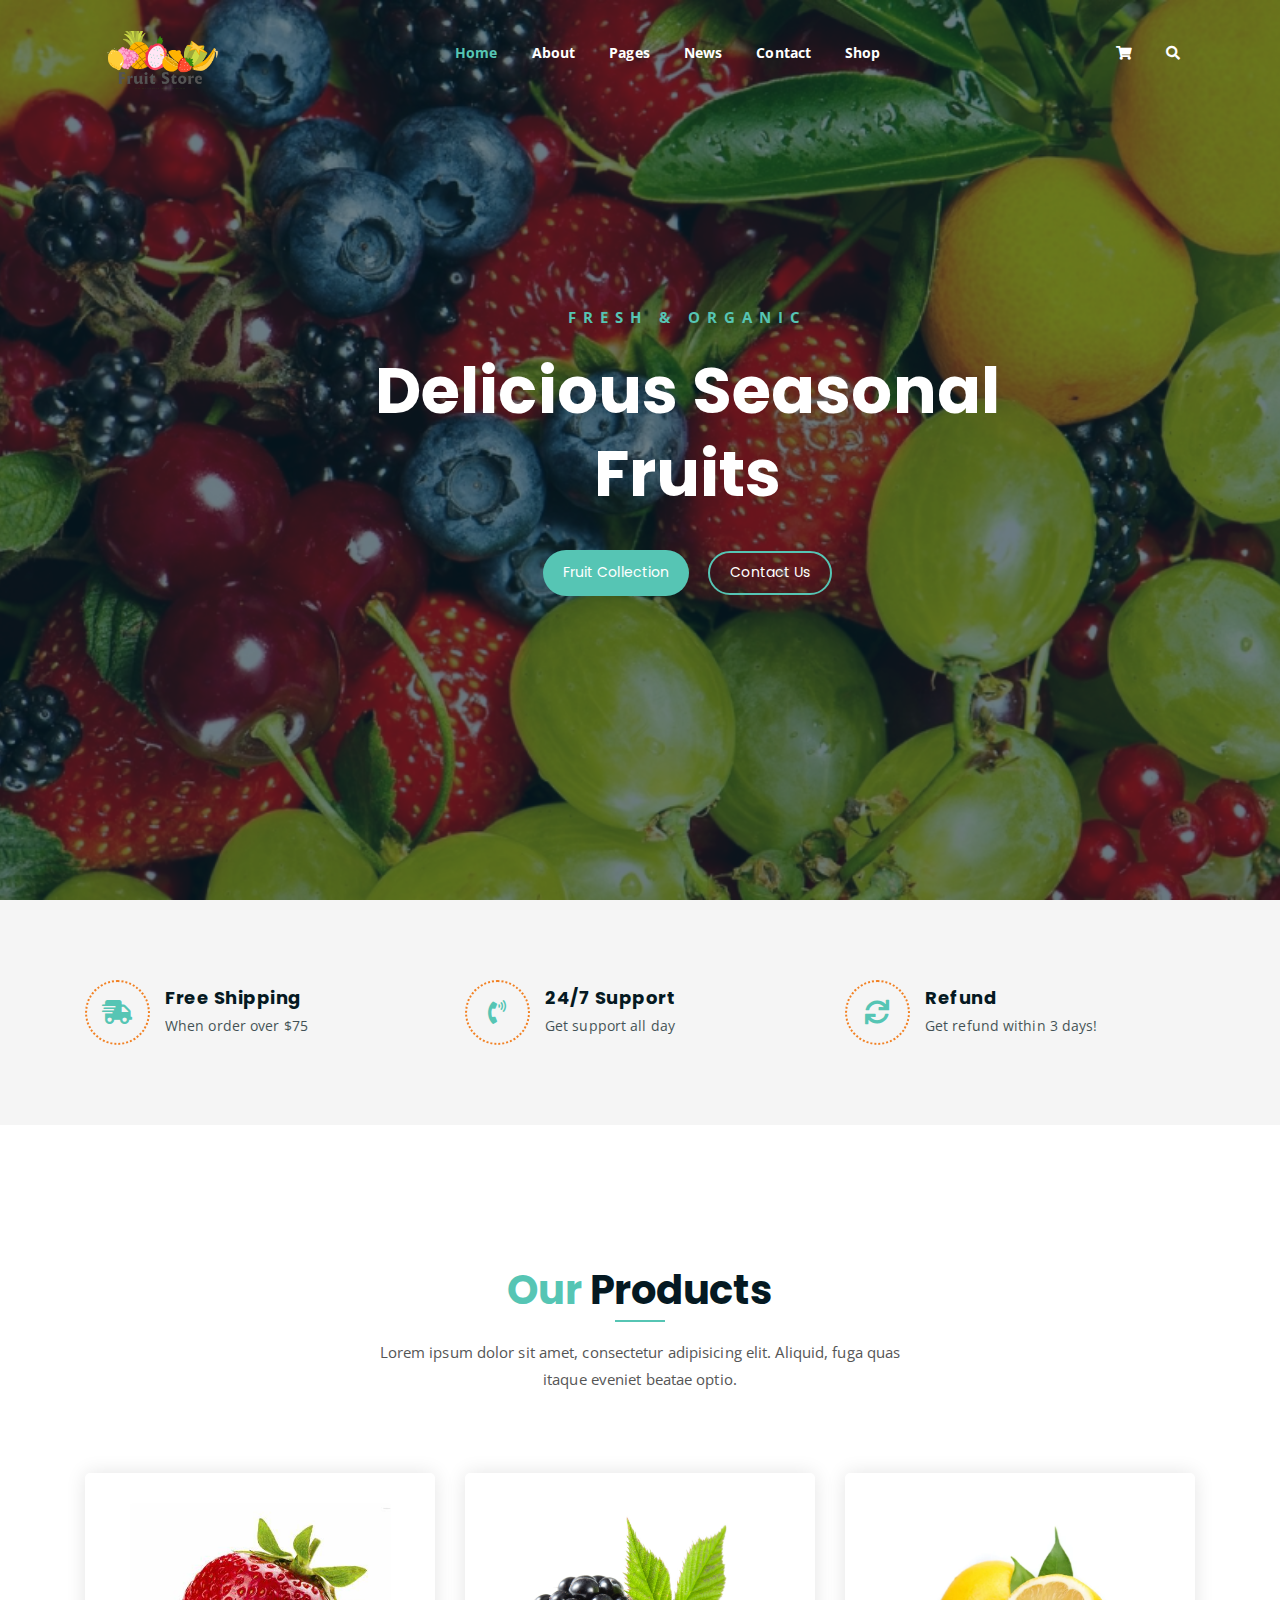
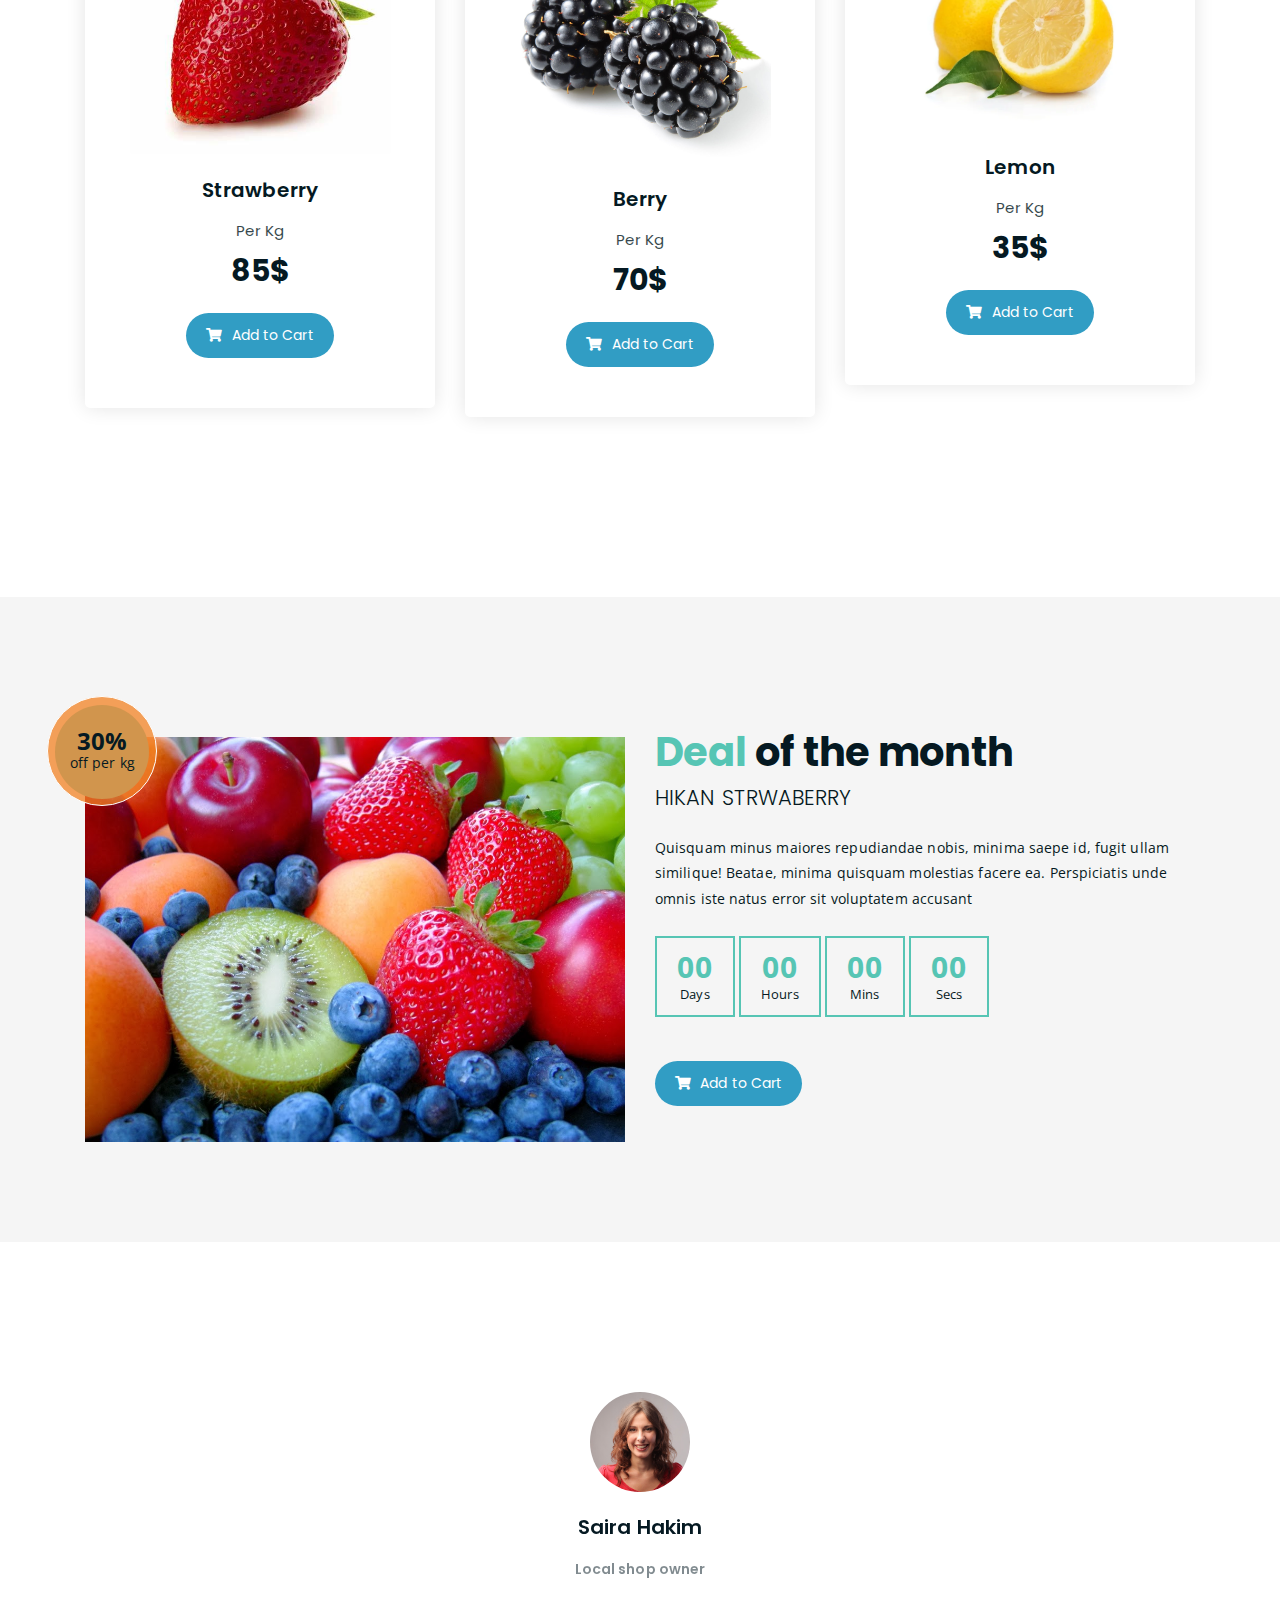
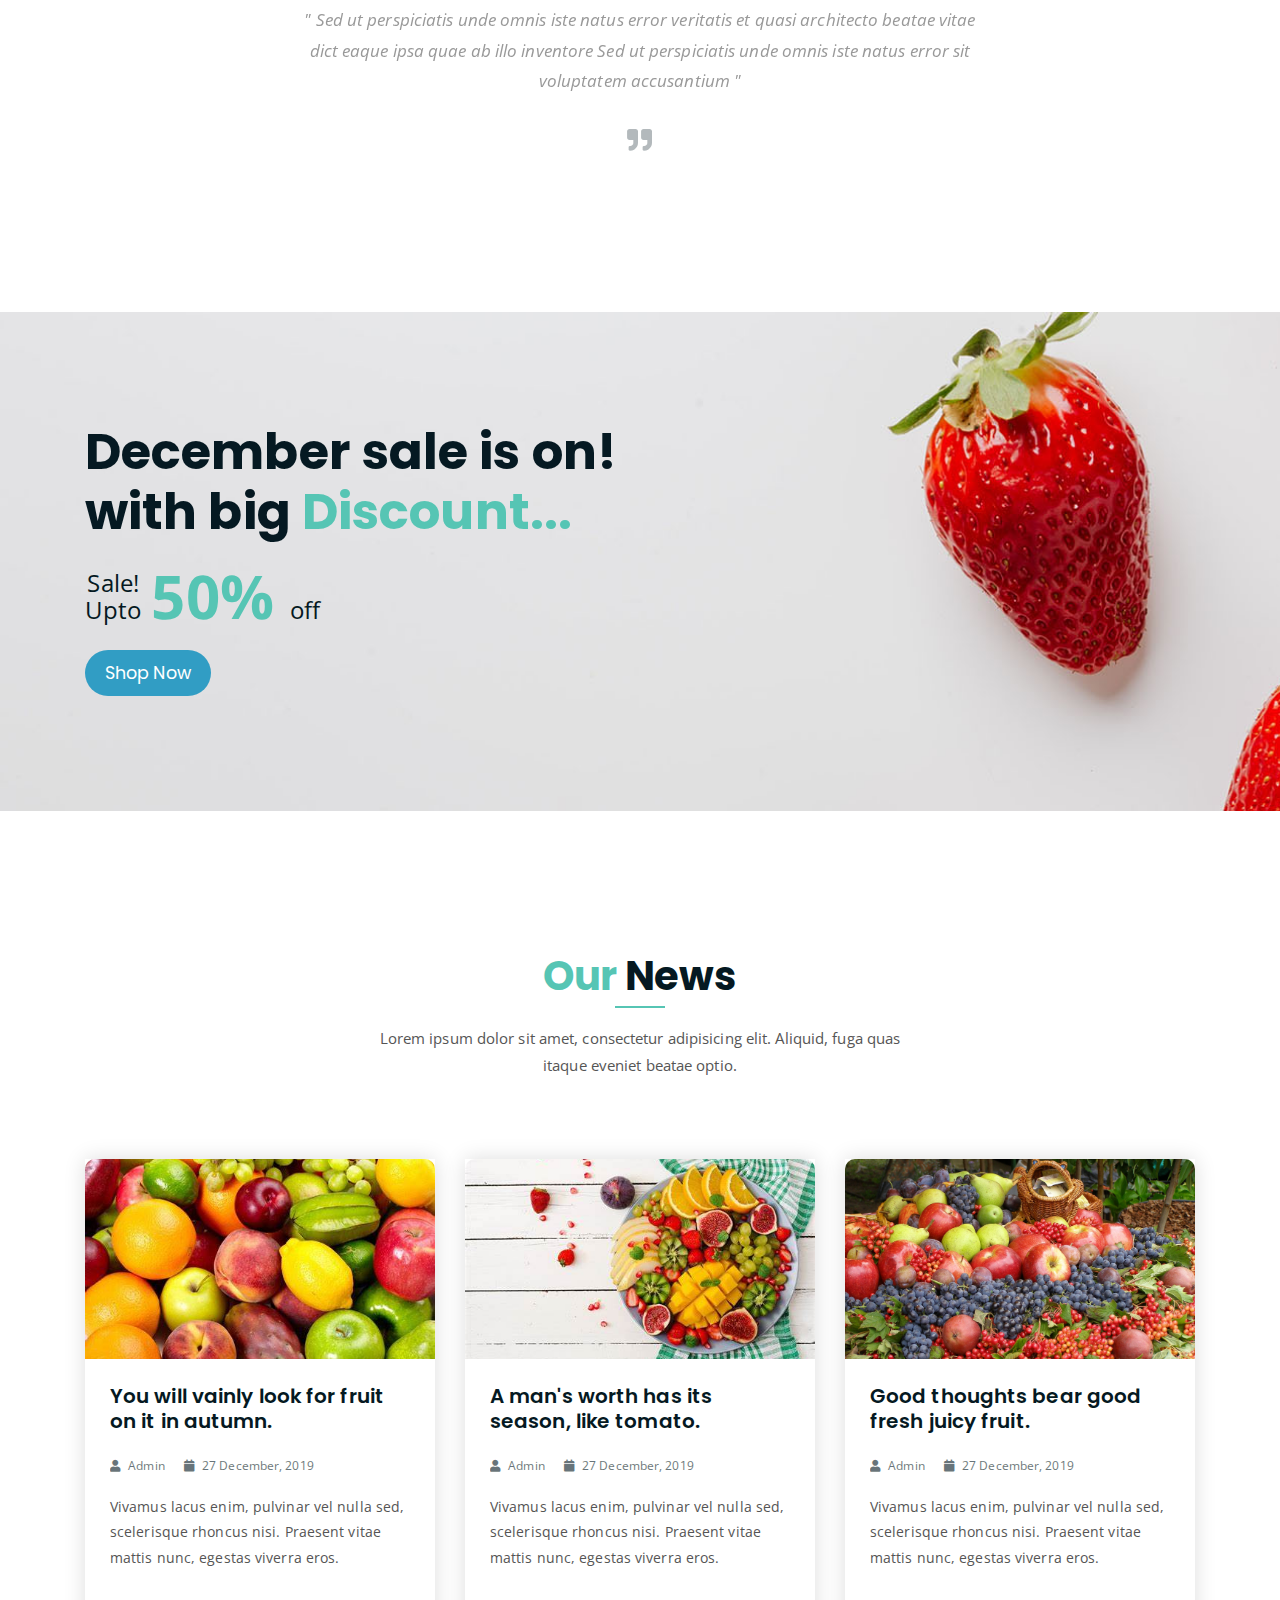
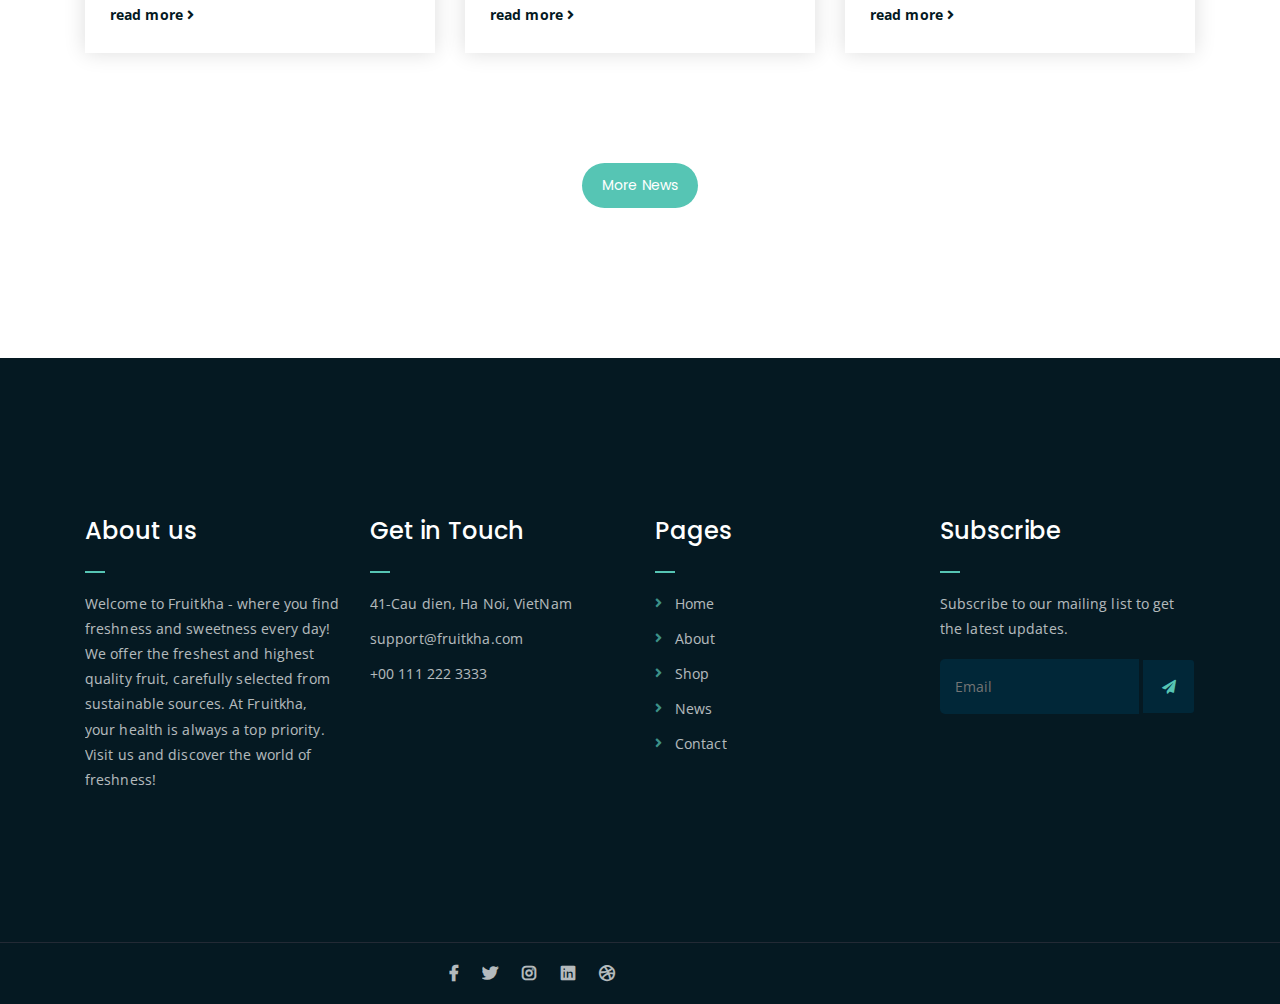
<file: fruitkha-1.0.0/index.html>
<!DOCTYPE html>
<html lang="en">
<head>
	<meta charset="UTF-8">
	<meta http-equiv="X-UA-Compatible" content="IE=edge">
	<meta name="viewport" content="width=device-width, initial-scale=1">
	<meta name="description" content="Responsive Bootstrap4 Shop Template, Created by Imran Hossain from https://imransdesign.com/">

	<!-- title -->
	<title>Fruitkha</title>

	<!-- favicon -->
	<link rel="shortcut icon" type="image/png" href="assets/img/favicon.png">
	<!-- google font -->
	<link href="https://fonts.googleapis.com/css?family=Open+Sans:300,400,700" rel="stylesheet">
	<link href="https://fonts.googleapis.com/css?family=Poppins:400,700&display=swap" rel="stylesheet">
	<!-- fontawesome -->
	<link rel="stylesheet" href="assets/css/all.min.css">
	<!-- bootstrap -->
	<link rel="stylesheet" href="assets/bootstrap/css/bootstrap.min.css">
	<!-- owl carousel -->
	<link rel="stylesheet" href="assets/css/owl.carousel.css">
	<!-- magnific popup -->
	<link rel="stylesheet" href="assets/css/magnific-popup.css">
	<!-- animate css -->
	<link rel="stylesheet" href="assets/css/animate.css">
	<!-- mean menu css -->
	<link rel="stylesheet" href="assets/css/meanmenu.min.css">
	<!-- main style -->
	<link rel="stylesheet" href="assets/css/main.css">
	<!-- responsive -->
	<link rel="stylesheet" href="assets/css/responsive.css">

</head>
<body>	
	<!-- header -->
	<div class="top-header-area" id="sticker">
		<div class="container">
			<div class="row">
				<div class="col-lg-12 col-sm-12 text-center">
					<div class="main-menu-wrap">
						<!-- logo -->
						<div class="site-logo">
							<a href="index.html">
								<img src="assets/img/logo.png" alt="">
							</a>
						</div>
						<!-- logo -->

						<!-- menu start -->
						<nav class="main-menu">
							<ul>
								<li class="current-list-item"><a href="index.html">Home</a>

								</li>
								<li><a href="about.html">About</a></li>
								<li><a href="#">Pages</a>
								</li>
								<li><a href="news.html">News</a>
								</li>
								<li><a href="contact.html">Contact</a></li>
								<li><a href="shop.html">Shop</a>
									<ul class="sub-menu">
										<li><a href="shop.html">Shop</a></li>
										<li><a href="cart.html">Cart</a></li>
									</ul>
								</li>
								<li>
									<div class="header-icons">
										<a class="shopping-cart" href="cart.html"><i class="fas fa-shopping-cart"></i></a>
										<a class="mobile-hide search-bar-icon" href="#"><i class="fas fa-search"></i></a>
									</div>
								</li>
							</ul>
						</nav>
						<a class="mobile-show search-bar-icon" href="#"><i class="fas fa-search"></i></a>
						<div class="mobile-menu"></div>
						<!-- menu end -->
					</div>
				</div>
			</div>
		</div>
	</div>
	<!-- end header -->
	
	<!-- search area -->
	<div class="search-area">
		<div class="container">
			<div class="row">
				<div class="col-lg-12">
					<span class="close-btn"><i class="fas fa-window-close"></i></span>
					<div class="search-bar">
						<div class="search-bar-tablecell">
							<h3>Search For:</h3>
							<input type="text" placeholder="Keywords">
							<button type="submit">Search <i class="fas fa-search"></i></button>
						</div>
					</div>
				</div>
			</div>
		</div>
	</div>
	<!-- end search area -->

	<!-- hero area -->
	<div class="hero-area hero-bg">
		<div class="container">
			<div class="row">
				<div class="col-lg-9 offset-lg-2 text-center">
					<div class="hero-text">
						<div class="hero-text-tablecell">
							<p class="subtitle">Fresh & Organic</p>
							<h1>Delicious Seasonal Fruits</h1>
							<div class="hero-btns">
								<a href="shop.html" class="boxed-btn">Fruit Collection</a>
								<a href="contact.html" class="bordered-btn">Contact Us</a>
							</div>
						</div>
					</div>
				</div>
			</div>
		</div>
	</div>
	<!-- end hero area -->

	<!-- features list section -->
	<div class="list-section pt-80 pb-80">
		<div class="container">

			<div class="row">
				<div class="col-lg-4 col-md-6 mb-4 mb-lg-0">
					<div class="list-box d-flex align-items-center">
						<div class="list-icon">
							<i class="fas fa-shipping-fast"></i>
						</div>
						<div class="content">
							<h3>Free Shipping</h3>
							<p>When order over $75</p>
						</div>
					</div>
				</div>
				<div class="col-lg-4 col-md-6 mb-4 mb-lg-0">
					<div class="list-box d-flex align-items-center">
						<div class="list-icon">
							<i class="fas fa-phone-volume"></i>
						</div>
						<div class="content">
							<h3>24/7 Support</h3>
							<p>Get support all day</p>
						</div>
					</div>
				</div>
				<div class="col-lg-4 col-md-6">
					<div class="list-box d-flex justify-content-start align-items-center">
						<div class="list-icon">
							<i class="fas fa-sync"></i>
						</div>
						<div class="content">
							<h3>Refund</h3>
							<p>Get refund within 3 days!</p>
						</div>
					</div>
				</div>
			</div>

		</div>
	</div>
	<!-- end features list section -->

	<!-- product section -->
	<div class="product-section mt-150 mb-150">
		<div class="container">
			<div class="row">
				<div class="col-lg-8 offset-lg-2 text-center">
					<div class="section-title">	
						<h3><span class="orange-text">Our</span> Products</h3>
						<p>Lorem ipsum dolor sit amet, consectetur adipisicing elit. Aliquid, fuga quas itaque eveniet beatae optio.</p>
					</div>
				</div>
			</div>

			<div class="row">
				<div class="col-lg-4 col-md-6 text-center">
					<div class="single-product-item">
						<div class="product-image">
							<a href="single-product.html"><img src="assets/img/products/product-img-1.jpg" alt=""></a>
						</div>
						<h3>Strawberry</h3>
						<p class="product-price"><span>Per Kg</span> 85$ </p>
						<a href="cart.html" class="cart-btn"><i class="fas fa-shopping-cart"></i> Add to Cart</a>
					</div>
				</div>
				<div class="col-lg-4 col-md-6 text-center">
					<div class="single-product-item">
						<div class="product-image">
							<a href="single-product.html"><img src="assets/img/products/product-img-2.jpg" alt=""></a>
						</div>
						<h3>Berry</h3>
						<p class="product-price"><span>Per Kg</span> 70$ </p>
						<a href="cart.html" class="cart-btn"><i class="fas fa-shopping-cart"></i> Add to Cart</a>
					</div>
				</div>
				<div class="col-lg-4 col-md-6 offset-md-3 offset-lg-0 text-center">
					<div class="single-product-item">
						<div class="product-image">
							<a href="single-product.html"><img src="assets/img/products/product-img-3.jpg" alt=""></a>
						</div>
						<h3>Lemon</h3>
						<p class="product-price"><span>Per Kg</span> 35$ </p>
						<a href="cart.html" class="cart-btn"><i class="fas fa-shopping-cart"></i> Add to Cart</a>
					</div>
				</div>
			</div>
		</div>
	</div>
	<!-- end product section -->

	<!-- cart banner section -->
	<section class="cart-banner pt-100 pb-100">
    	<div class="container">
        	<div class="row clearfix">
            	<!--Image Column-->
            	<div class="image-column col-lg-6">
                	<div class="image">
                    	<div class="price-box">
                        	<div class="inner-price">
                                <span class="price">
                                    <strong>30%</strong> <br> off per kg
                                </span>
                            </div>
                        </div>
                    	<img src="assets/img/a.jpg" alt="">
                    </div>
                </div>
                <!--Content Column-->
                <div class="content-column col-lg-6">
					<h3><span class="orange-text">Deal</span> of the month</h3>
                    <h4>Hikan Strwaberry</h4>
                    <div class="text">Quisquam minus maiores repudiandae nobis, minima saepe id, fugit ullam similique! Beatae, minima quisquam molestias facere ea. Perspiciatis unde omnis iste natus error sit voluptatem accusant</div>
                    <!--Countdown Timer-->
                    <div class="time-counter"><div class="time-countdown clearfix" data-countdown="2020/2/01"><div class="counter-column"><div class="inner"><span class="count">00</span>Days</div></div> <div class="counter-column"><div class="inner"><span class="count">00</span>Hours</div></div>  <div class="counter-column"><div class="inner"><span class="count">00</span>Mins</div></div>  <div class="counter-column"><div class="inner"><span class="count">00</span>Secs</div></div></div></div>
                	<a href="cart.html" class="cart-btn mt-3"><i class="fas fa-shopping-cart"></i> Add to Cart</a>
                </div>
            </div>
        </div>
    </section>
    <!-- end cart banner section -->

	<!-- testimonail-section -->
	<div class="testimonail-section mt-150 mb-150">
		<div class="container">
			<div class="row">
				<div class="col-lg-10 offset-lg-1 text-center">
					<div class="testimonial-sliders">
						<div class="single-testimonial-slider">
							<div class="client-avater">
								<img src="assets/img/avaters/avatar1.png" alt="">
							</div>
							<div class="client-meta">
								<h3>Saira Hakim <span>Local shop owner</span></h3>
								<p class="testimonial-body">
									" Sed ut perspiciatis unde omnis iste natus error veritatis et  quasi architecto beatae vitae dict eaque ipsa quae ab illo inventore Sed ut perspiciatis unde omnis iste natus error sit voluptatem accusantium "
								</p>
								<div class="last-icon">
									<i class="fas fa-quote-right"></i>
								</div>
							</div>
						</div>
						<div class="single-testimonial-slider">
							<div class="client-avater">
								<img src="assets/img/avaters/avatar2.png" alt="">
							</div>
							<div class="client-meta">
								<h3>David Niph <span>Local shop owner</span></h3>
								<p class="testimonial-body">
									" Sed ut perspiciatis unde omnis iste natus error veritatis et  quasi architecto beatae vitae dict eaque ipsa quae ab illo inventore Sed ut perspiciatis unde omnis iste natus error sit voluptatem accusantium "
								</p>
								<div class="last-icon">
									<i class="fas fa-quote-right"></i>
								</div>
							</div>
						</div>
						<div class="single-testimonial-slider">
							<div class="client-avater">
								<img src="assets/img/avaters/avatar3.png" alt="">
							</div>
							<div class="client-meta">
								<h3>Jacob Sikim <span>Local shop owner</span></h3>
								<p class="testimonial-body">
									" Sed ut perspiciatis unde omnis iste natus error veritatis et  quasi architecto beatae vitae dict eaque ipsa quae ab illo inventore Sed ut perspiciatis unde omnis iste natus error sit voluptatem accusantium "
								</p>
								<div class="last-icon">
									<i class="fas fa-quote-right"></i>
								</div>
							</div>
						</div>
					</div>
				</div>
			</div>
		</div>
	</div>
	<!-- end testimonail-section -->
	
	
	<!-- shop banner -->
	<section class="shop-banner">
    	<div class="container">
        	<h3>December sale is on! <br> with big <span class="orange-text">Discount...</span></h3>
            <div class="sale-percent"><span>Sale! <br> Upto</span>50% <span>off</span></div>
            <a href="shop.html" class="cart-btn btn-lg">Shop Now</a>
        </div>
    </section>
	<!-- end shop banner -->

	<!-- latest news -->
	<div class="latest-news pt-150 pb-150">
		<div class="container">

			<div class="row">
				<div class="col-lg-8 offset-lg-2 text-center">
					<div class="section-title">	
						<h3><span class="orange-text">Our</span> News</h3>
						<p>Lorem ipsum dolor sit amet, consectetur adipisicing elit. Aliquid, fuga quas itaque eveniet beatae optio.</p>
					</div>
				</div>
			</div>

			<div class="row">
				<div class="col-lg-4 col-md-6">
					<div class="single-latest-news">
						<a href="single-news.html"><div class="latest-news-bg news-bg-1"></div></a>
						<div class="news-text-box">
							<h3><a href="single-news.html">You will vainly look for fruit on it in autumn.</a></h3>
							<p class="blog-meta">
								<span class="author"><i class="fas fa-user"></i> Admin</span>
								<span class="date"><i class="fas fa-calendar"></i> 27 December, 2019</span>
							</p>
							<p class="excerpt">Vivamus lacus enim, pulvinar vel nulla sed, scelerisque rhoncus nisi. Praesent vitae mattis nunc, egestas viverra eros.</p>
							<a href="single-news.html" class="read-more-btn">read more <i class="fas fa-angle-right"></i></a>
						</div>
					</div>
				</div>
				<div class="col-lg-4 col-md-6">
					<div class="single-latest-news">
						<a href="single-news.html"><div class="latest-news-bg news-bg-2"></div></a>
						<div class="news-text-box">
							<h3><a href="single-news.html">A man's worth has its season, like tomato.</a></h3>
							<p class="blog-meta">
								<span class="author"><i class="fas fa-user"></i> Admin</span>
								<span class="date"><i class="fas fa-calendar"></i> 27 December, 2019</span>
							</p>
							<p class="excerpt">Vivamus lacus enim, pulvinar vel nulla sed, scelerisque rhoncus nisi. Praesent vitae mattis nunc, egestas viverra eros.</p>
							<a href="single-news.html" class="read-more-btn">read more <i class="fas fa-angle-right"></i></a>
						</div>
					</div>
				</div>
				<div class="col-lg-4 col-md-6 offset-md-3 offset-lg-0">
					<div class="single-latest-news">
						<a href="single-news.html"><div class="latest-news-bg news-bg-3"></div></a>
						<div class="news-text-box">
							<h3><a href="single-news.html">Good thoughts bear good fresh juicy fruit.</a></h3>
							<p class="blog-meta">
								<span class="author"><i class="fas fa-user"></i> Admin</span>
								<span class="date"><i class="fas fa-calendar"></i> 27 December, 2019</span>
							</p>
							<p class="excerpt">Vivamus lacus enim, pulvinar vel nulla sed, scelerisque rhoncus nisi. Praesent vitae mattis nunc, egestas viverra eros.</p>
							<a href="single-news.html" class="read-more-btn">read more <i class="fas fa-angle-right"></i></a>
						</div>
					</div>
				</div>
			</div>
			<div class="row">
				<div class="col-lg-12 text-center">
					<a href="news.html" class="boxed-btn">More News</a>
				</div>
			</div>
		</div>
	</div>
	<!-- end latest news -->


	<!-- footer -->
	<div class="footer-area">
		<div class="container">
			<div class="row">
				<div class="col-lg-3 col-md-6">
					<div class="footer-box about-widget">
						<h2 class="widget-title">About us</h2>
						<p>Welcome to Fruitkha - where you find freshness and sweetness every day! We offer the freshest and highest quality fruit, carefully selected from sustainable sources. At Fruitkha, your health is always a top priority. Visit us and discover the world of freshness!</p>
					</div>
				</div>
				<div class="col-lg-3 col-md-6">
					<div class="footer-box get-in-touch">
						<h2 class="widget-title">Get in Touch</h2>
						<ul>
							<li>41-Cau dien, Ha Noi, VietNam</li>
							<li>support@fruitkha.com</li>
							<li>+00 111 222 3333</li>
						</ul>
					</div>
				</div>
				<div class="col-lg-3 col-md-6">
					<div class="footer-box pages">
						<h2 class="widget-title">Pages</h2>
						<ul>
							<li><a href="index.html">Home</a></li>
							<li><a href="about.html">About</a></li>
							<li><a href="services.html">Shop</a></li>
							<li><a href="news.html">News</a></li>
							<li><a href="contact.html">Contact</a></li>
						</ul>
					</div>
				</div>
				<div class="col-lg-3 col-md-6">
					<div class="footer-box subscribe">
						<h2 class="widget-title">Subscribe</h2>
						<p>Subscribe to our mailing list to get the latest updates.</p>
						<form action="index.html">
							<input type="email" placeholder="Email">
							<button type="submit"><i class="fas fa-paper-plane"></i></button>
						</form>
					</div>
				</div>
			</div>
		</div>
	</div>
	<!-- end footer -->
	
	<!-- copyright -->
	<div class="copyright">
		<div class="container">
			<div class="row">
				
				<div class="col-lg-6 text-right col-md-12">
					<div class="social-icons">
						<ul>
							<li><a href="#" target="_blank"><i class="fab fa-facebook-f"></i></a></li>
							<li><a href="#" target="_blank"><i class="fab fa-twitter"></i></a></li>
							<li><a href="#" target="_blank"><i class="fab fa-instagram"></i></a></li>
							<li><a href="#" target="_blank"><i class="fab fa-linkedin"></i></a></li>
							<li><a href="#" target="_blank"><i class="fab fa-dribbble"></i></a></li>
						</ul>
					</div>
				</div>
			</div>
		</div>
	</div>
	<!-- end copyright -->
	
	<!-- jquery -->
	<script src="assets/js/jquery-1.11.3.min.js"></script>
	<!-- bootstrap -->
	<script src="assets/bootstrap/js/bootstrap.min.js"></script>
	<!-- count down -->
	<script src="assets/js/jquery.countdown.js"></script>
	<!-- isotope -->
	<script src="assets/js/jquery.isotope-3.0.6.min.js"></script>
	<!-- waypoints -->
	<script src="assets/js/waypoints.js"></script>
	<!-- owl carousel -->
	<script src="assets/js/owl.carousel.min.js"></script>
	<!-- magnific popup -->
	<script src="assets/js/jquery.magnific-popup.min.js"></script>
	<!-- mean menu -->
	<script src="assets/js/jquery.meanmenu.min.js"></script>
	<!-- sticker js -->
	<script src="assets/js/sticker.js"></script>
	<!-- main js -->
	<script src="assets/js/main.js"></script>

</body>
</html>
</file>
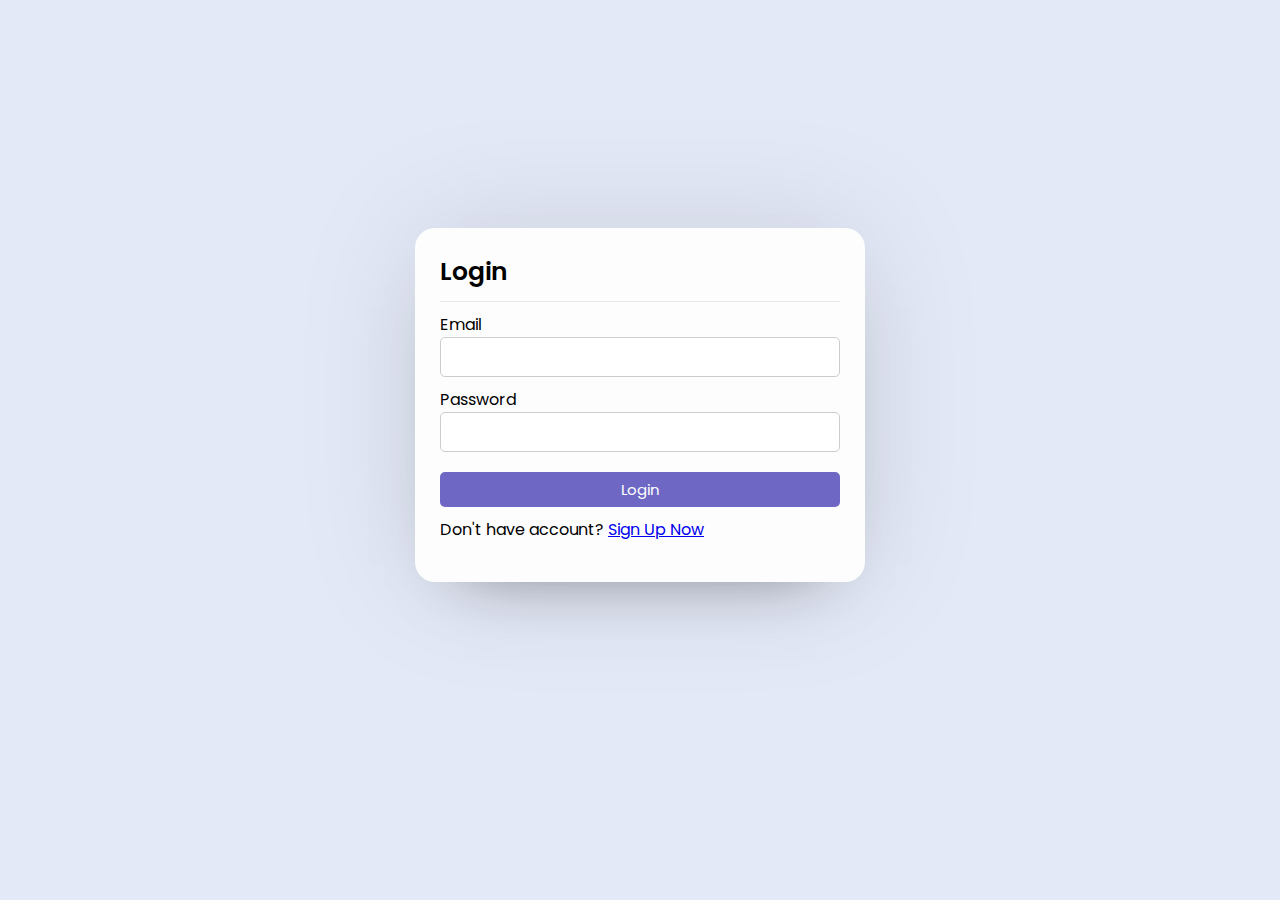
<file: LogInn/index.html>
<!DOCTYPE html>
<html lang="en">
<head>
    <meta charset="UTF-8">
    <meta name="viewport" content="width=device-width, initial-scale=1.0">
    <title>LogIn</title>
    <link rel="stylesheet" href="styles.css">
</head>
<body>
    <div class="container">
        <div class="box form-box">
            <header>Login</header>
                <form action="">
                    <div class="field input">
                        <label for="email">Email</label>
                        <input type="text" name="email" id="email" autocomplete="off" required>
                    </div>

                    <div class="field input">
                        <label for="password">Password</label>
                        <input type="password" name="password" id="password" autocomplete="off" required>
                    </div>

                    <div class="field">
                                
                        <input type="submit" class="btn" name="submit" value="Login" required>
                    </div>
                    <div class="links ">
                        Don't have account? <a href="register.html">Sign Up Now</a>
                    </div>
                </form>
            </div>
        </div>
</body>
    <script src="index.js"></script>
</html>
</file>
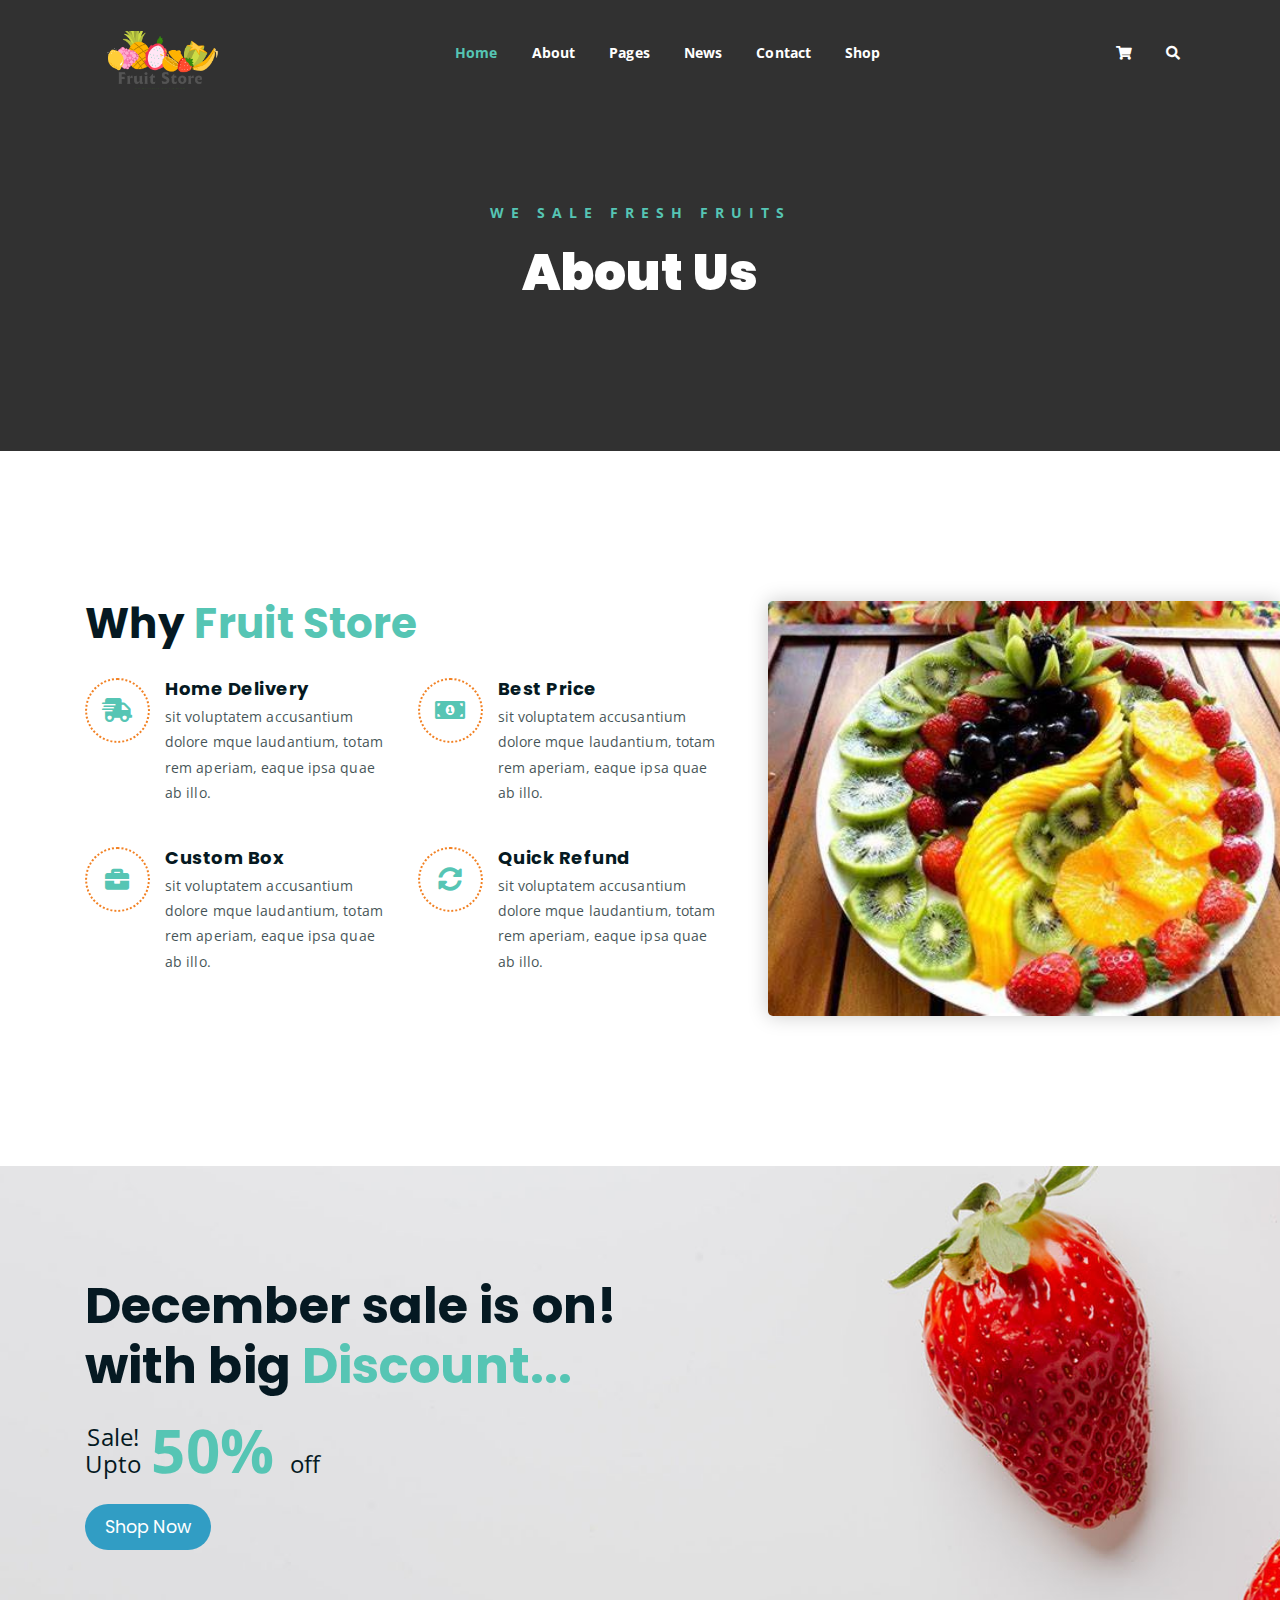
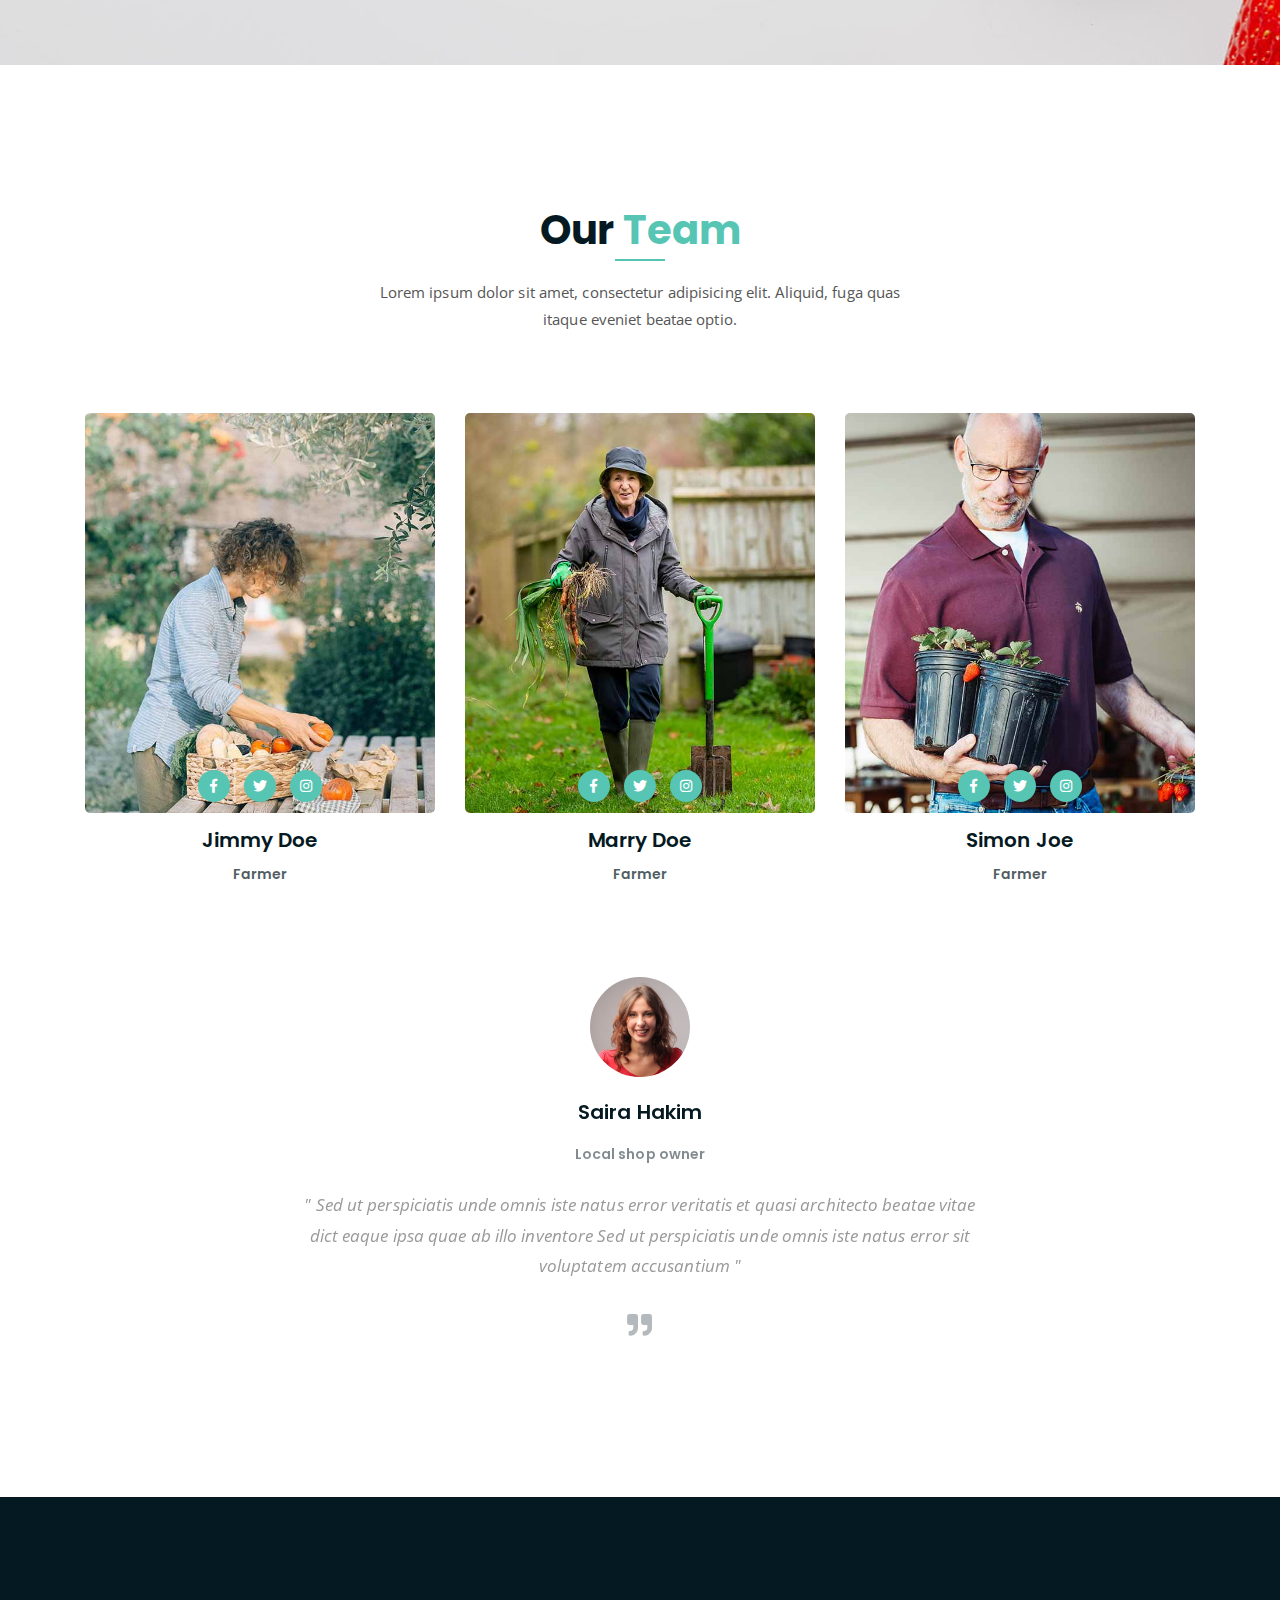
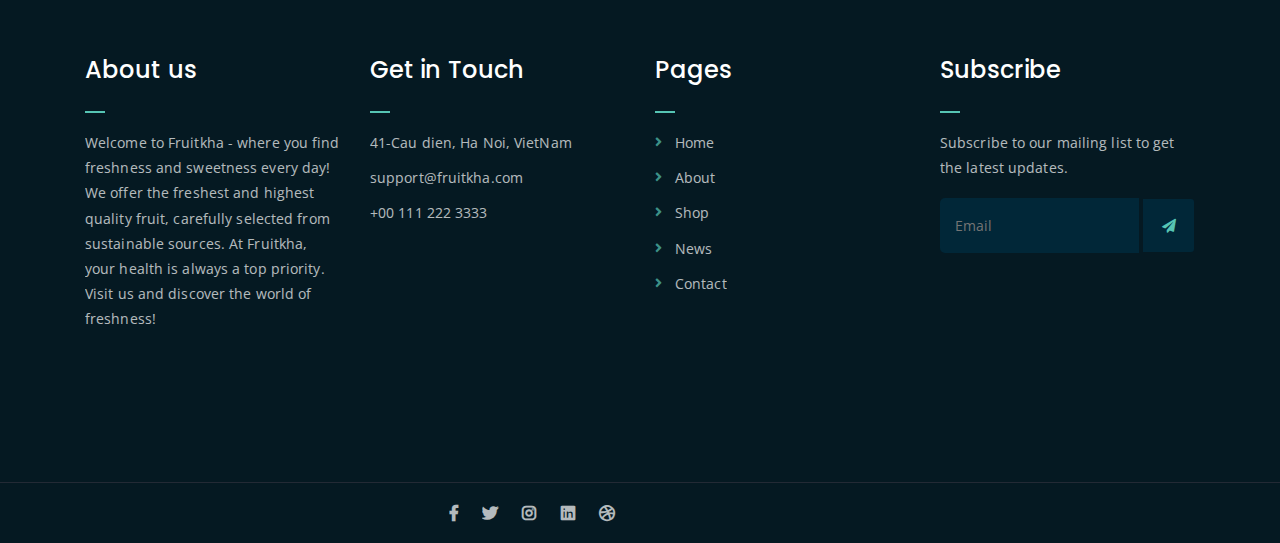
<file: fruitkha-1.0.0/about.html>
<!DOCTYPE html>
<html lang="en">
<head>
	<meta charset="UTF-8">
	<meta http-equiv="X-UA-Compatible" content="IE=edge">
	<meta name="viewport" content="width=device-width, initial-scale=1">
	<meta name="description" content="Responsive Bootstrap4 Shop Template, Created by Imran Hossain from https://imransdesign.com/">

	<!-- title -->
	<title>About</title>

	<!-- favicon -->
	<link rel="shortcut icon" type="image/png" href="assets/img/favicon.png">
	<!-- google font -->
	<link href="https://fonts.googleapis.com/css?family=Open+Sans:300,400,700" rel="stylesheet">
	<link href="https://fonts.googleapis.com/css?family=Poppins:400,700&display=swap" rel="stylesheet">
	<!-- fontawesome -->
	<link rel="stylesheet" href="assets/css/all.min.css">
	<!-- bootstrap -->
	<link rel="stylesheet" href="assets/bootstrap/css/bootstrap.min.css">
	<!-- owl carousel -->
	<link rel="stylesheet" href="assets/css/owl.carousel.css">
	<!-- magnific popup -->
	<link rel="stylesheet" href="assets/css/magnific-popup.css">
	<!-- animate css -->
	<link rel="stylesheet" href="assets/css/animate.css">
	<!-- mean menu css -->
	<link rel="stylesheet" href="assets/css/meanmenu.min.css">
	<!-- main style -->
	<link rel="stylesheet" href="assets/css/main.css">
	<!-- responsive -->
	<link rel="stylesheet" href="assets/css/responsive.css">

</head>
<body>
	
	<!-- header -->
	<div class="top-header-area" id="sticker">
		<div class="container">
			<div class="row">
				<div class="col-lg-12 col-sm-12 text-center">
					<div class="main-menu-wrap">
						<!-- logo -->
						<div class="site-logo">
							<a href="index.html">
								<img src="assets/img/logo.png" alt="">
							</a>
						</div>
						<!-- logo -->

						<!-- menu start -->
						<nav class="main-menu">
							<ul>
								<li class="current-list-item"><a href="index.html">Home</a>

								</li>
								<li><a href="about.html">About</a></li>
								<li><a href="#">Pages</a>
								</li>
								<li><a href="news.html">News</a>
								</li>
								<li><a href="contact.html">Contact</a></li>
								<li><a href="shop.html">Shop</a>
									<ul class="sub-menu">
										<li><a href="shop.html">Shop</a></li>
										<li><a href="cart.html">Cart</a></li>
									</ul>
								</li>
								<li>
									<div class="header-icons">
										<a class="shopping-cart" href="cart.html"><i class="fas fa-shopping-cart"></i></a>
										<a class="mobile-hide search-bar-icon" href="#"><i class="fas fa-search"></i></a>
									</div>
								</li>
							</ul>
						</nav>
						<a class="mobile-show search-bar-icon" href="#"><i class="fas fa-search"></i></a>
						<div class="mobile-menu"></div>
						<!-- menu end -->
					</div>
				</div>
			</div>
		</div>
	</div>
	<!-- end header -->

	<!-- search area -->
	<div class="search-area">
		<div class="container">
			<div class="row">
				<div class="col-lg-12">
					<span class="close-btn"><i class="fas fa-window-close"></i></span>
					<div class="search-bar">
						<div class="search-bar-tablecell">
							<h3>Search For:</h3>
							<input type="text" placeholder="Keywords">
							<button type="submit">Search <i class="fas fa-search"></i></button>
						</div>
					</div>
				</div>
			</div>
		</div>
	</div>
	<!-- end search arewa -->
	
	<!-- breadcrumb-section -->
	<div class="breadcrumb-section breadcrumb-bg">
		<div class="container">
			<div class="row">
				<div class="col-lg-8 offset-lg-2 text-center">
					<div class="breadcrumb-text">
						<p>We sale fresh fruits</p>
						<h1>About Us</h1>
					</div>
				</div>
			</div>
		</div>
	</div>
	<!-- end breadcrumb section -->

	<!-- featured section -->
	<div class="feature-bg">
		<div class="container">
			<div class="row">
				<div class="col-lg-7">
					<div class="featured-text">
						<h2 class="pb-3">Why <span class="orange-text">Fruit Store</span></h2>
						<div class="row">
							<div class="col-lg-6 col-md-6 mb-4 mb-md-5">
								<div class="list-box d-flex">
									<div class="list-icon">
										<i class="fas fa-shipping-fast"></i>
									</div>
									<div class="content">
										<h3>Home Delivery</h3>
										<p>sit voluptatem accusantium dolore mque laudantium, totam rem aperiam, eaque ipsa quae ab illo.</p>
									</div>
								</div>
							</div>
							<div class="col-lg-6 col-md-6 mb-5 mb-md-5">
								<div class="list-box d-flex">
									<div class="list-icon">
										<i class="fas fa-money-bill-alt"></i>
									</div>
									<div class="content">
										<h3>Best Price</h3>
										<p>sit voluptatem accusantium dolore mque laudantium, totam rem aperiam, eaque ipsa quae ab illo.</p>
									</div>
								</div>
							</div>
							<div class="col-lg-6 col-md-6 mb-5 mb-md-5">
								<div class="list-box d-flex">
									<div class="list-icon">
										<i class="fas fa-briefcase"></i>
									</div>
									<div class="content">
										<h3>Custom Box</h3>
										<p>sit voluptatem accusantium dolore mque laudantium, totam rem aperiam, eaque ipsa quae ab illo.</p>
									</div>
								</div>
							</div>
							<div class="col-lg-6 col-md-6">
								<div class="list-box d-flex">
									<div class="list-icon">
										<i class="fas fa-sync-alt"></i>
									</div>
									<div class="content">
										<h3>Quick Refund</h3>
										<p>sit voluptatem accusantium dolore mque laudantium, totam rem aperiam, eaque ipsa quae ab illo.</p>
									</div>
								</div>
							</div>
						</div>
					</div>
				</div>
			</div>
		</div>
	</div>
	<!-- end featured section -->

	<!-- shop banner -->
	<section class="shop-banner">
    	<div class="container">
        	<h3>December sale is on! <br> with big <span class="orange-text">Discount...</span></h3>
            <div class="sale-percent"><span>Sale! <br> Upto</span>50% <span>off</span></div>
            <a href="shop.html" class="cart-btn btn-lg">Shop Now</a>
        </div>
    </section>
	<!-- end shop banner -->

	<!-- team section -->
	<div class="mt-150">
		<div class="container">
			<div class="row">
				<div class="col-lg-8 offset-lg-2 text-center">
					<div class="section-title">
						<h3>Our <span class="orange-text">Team</span></h3>
						<p>Lorem ipsum dolor sit amet, consectetur adipisicing elit. Aliquid, fuga quas itaque eveniet beatae optio.</p>
					</div>
				</div>
			</div>
			<div class="row">
				<div class="col-lg-4 col-md-6">
					<div class="single-team-item">
						<div class="team-bg team-bg-1"></div>
						<h4>Jimmy Doe <span>Farmer</span></h4>
						<ul class="social-link-team">
							<li><a href="#" target="_blank"><i class="fab fa-facebook-f"></i></a></li>
							<li><a href="#" target="_blank"><i class="fab fa-twitter"></i></a></li>
							<li><a href="#" target="_blank"><i class="fab fa-instagram"></i></a></li>
						</ul>
					</div>
				</div>
				<div class="col-lg-4 col-md-6">
					<div class="single-team-item">
						<div class="team-bg team-bg-2"></div>
						<h4>Marry Doe <span>Farmer</span></h4>
						<ul class="social-link-team">
							<li><a href="#" target="_blank"><i class="fab fa-facebook-f"></i></a></li>
							<li><a href="#" target="_blank"><i class="fab fa-twitter"></i></a></li>
							<li><a href="#" target="_blank"><i class="fab fa-instagram"></i></a></li>
						</ul>
					</div>
				</div>
				<div class="col-lg-4 col-md-6 offset-md-3 offset-lg-0">
					<div class="single-team-item">
						<div class="team-bg team-bg-3"></div>
						<h4>Simon Joe <span>Farmer</span></h4>
						<ul class="social-link-team">
							<li><a href="#" target="_blank"><i class="fab fa-facebook-f"></i></a></li>
							<li><a href="#" target="_blank"><i class="fab fa-twitter"></i></a></li>
							<li><a href="#" target="_blank"><i class="fab fa-instagram"></i></a></li>
						</ul>
					</div>
				</div>
			</div>
		</div>
	</div>
	<!-- end team section -->

	<!-- testimonail-section -->
	<div class="testimonail-section mt-80 mb-150">
		<div class="container">
			<div class="row">
				<div class="col-lg-10 offset-lg-1 text-center">
					<div class="testimonial-sliders">
						<div class="single-testimonial-slider">
							<div class="client-avater">
								<img src="assets/img/avaters/avatar1.png" alt="">
							</div>
							<div class="client-meta">
								<h3>Saira Hakim <span>Local shop owner</span></h3>
								<p class="testimonial-body">
									" Sed ut perspiciatis unde omnis iste natus error veritatis et  quasi architecto beatae vitae dict eaque ipsa quae ab illo inventore Sed ut perspiciatis unde omnis iste natus error sit voluptatem accusantium "
								</p>
								<div class="last-icon">
									<i class="fas fa-quote-right"></i>
								</div>
							</div>
						</div>
						<div class="single-testimonial-slider">
							<div class="client-avater">
								<img src="assets/img/avaters/avatar2.png" alt="">
							</div>
							<div class="client-meta">
								<h3>David Niph <span>Local shop owner</span></h3>
								<p class="testimonial-body">
									" Sed ut perspiciatis unde omnis iste natus error veritatis et  quasi architecto beatae vitae dict eaque ipsa quae ab illo inventore Sed ut perspiciatis unde omnis iste natus error sit voluptatem accusantium "
								</p>
								<div class="last-icon">
									<i class="fas fa-quote-right"></i>
								</div>
							</div>
						</div>
						<div class="single-testimonial-slider">
							<div class="client-avater">
								<img src="assets/img/avaters/avatar3.png" alt="">
							</div>
							<div class="client-meta">
								<h3>Jacob Sikim <span>Local shop owner</span></h3>
								<p class="testimonial-body">
									" Sed ut perspiciatis unde omnis iste natus error veritatis et  quasi architecto beatae vitae dict eaque ipsa quae ab illo inventore Sed ut perspiciatis unde omnis iste natus error sit voluptatem accusantium "
								</p>
								<div class="last-icon">
									<i class="fas fa-quote-right"></i>
								</div>
							</div>
						</div>
					</div>
				</div>
			</div>
		</div>
	</div>
	<!-- end testimonail-section -->

	

	<!-- footer -->
	<div class="footer-area">
		<div class="container">
			<div class="row">
				<div class="col-lg-3 col-md-6">
					<div class="footer-box about-widget">
						<h2 class="widget-title">About us</h2>
						<p>Welcome to Fruitkha - where you find freshness and sweetness every day! We offer the freshest and highest quality fruit, carefully selected from sustainable sources. At Fruitkha, your health is always a top priority. Visit us and discover the world of freshness!</p>
					</div>
				</div>
				<div class="col-lg-3 col-md-6">
					<div class="footer-box get-in-touch">
						<h2 class="widget-title">Get in Touch</h2>
						<ul>
							<li>41-Cau dien, Ha Noi, VietNam</li>
							<li>support@fruitkha.com</li>
							<li>+00 111 222 3333</li>
						</ul>
					</div>
				</div>
				<div class="col-lg-3 col-md-6">
					<div class="footer-box pages">
						<h2 class="widget-title">Pages</h2>
						<ul>
							<li><a href="index.html">Home</a></li>
							<li><a href="about.html">About</a></li>
							<li><a href="services.html">Shop</a></li>
							<li><a href="news.html">News</a></li>
							<li><a href="contact.html">Contact</a></li>
						</ul>
					</div>
				</div>
				<div class="col-lg-3 col-md-6">
					<div class="footer-box subscribe">
						<h2 class="widget-title">Subscribe</h2>
						<p>Subscribe to our mailing list to get the latest updates.</p>
						<form action="index.html">
							<input type="email" placeholder="Email">
							<button type="submit"><i class="fas fa-paper-plane"></i></button>
						</form>
					</div>
				</div>
			</div>
		</div>
	</div>
	<!-- end footer -->
	
	<!-- copyright -->
	<div class="copyright">
		<div class="container">
			<div class="row">
				
				<div class="col-lg-6 text-right col-md-12">
					<div class="social-icons">
						<ul>
							<li><a href="#" target="_blank"><i class="fab fa-facebook-f"></i></a></li>
							<li><a href="#" target="_blank"><i class="fab fa-twitter"></i></a></li>
							<li><a href="#" target="_blank"><i class="fab fa-instagram"></i></a></li>
							<li><a href="#" target="_blank"><i class="fab fa-linkedin"></i></a></li>
							<li><a href="#" target="_blank"><i class="fab fa-dribbble"></i></a></li>
						</ul>
					</div>
				</div>
			</div>
		</div>
	</div>
	<!-- end copyright -->
	
	<!-- jquery -->
	<script src="assets/js/jquery-1.11.3.min.js"></script>
	<!-- bootstrap -->
	<script src="assets/bootstrap/js/bootstrap.min.js"></script>
	<!-- count down -->
	<script src="assets/js/jquery.countdown.js"></script>
	<!-- isotope -->
	<script src="assets/js/jquery.isotope-3.0.6.min.js"></script>
	<!-- waypoints -->
	<script src="assets/js/waypoints.js"></script>
	<!-- owl carousel -->
	<script src="assets/js/owl.carousel.min.js"></script>
	<!-- magnific popup -->
	<script src="assets/js/jquery.magnific-popup.min.js"></script>
	<!-- mean menu -->
	<script src="assets/js/jquery.meanmenu.min.js"></script>
	<!-- sticker js -->
	<script src="assets/js/sticker.js"></script>
	<!-- main js -->
	<script src="assets/js/main.js"></script>

</body>
</html>
</file>
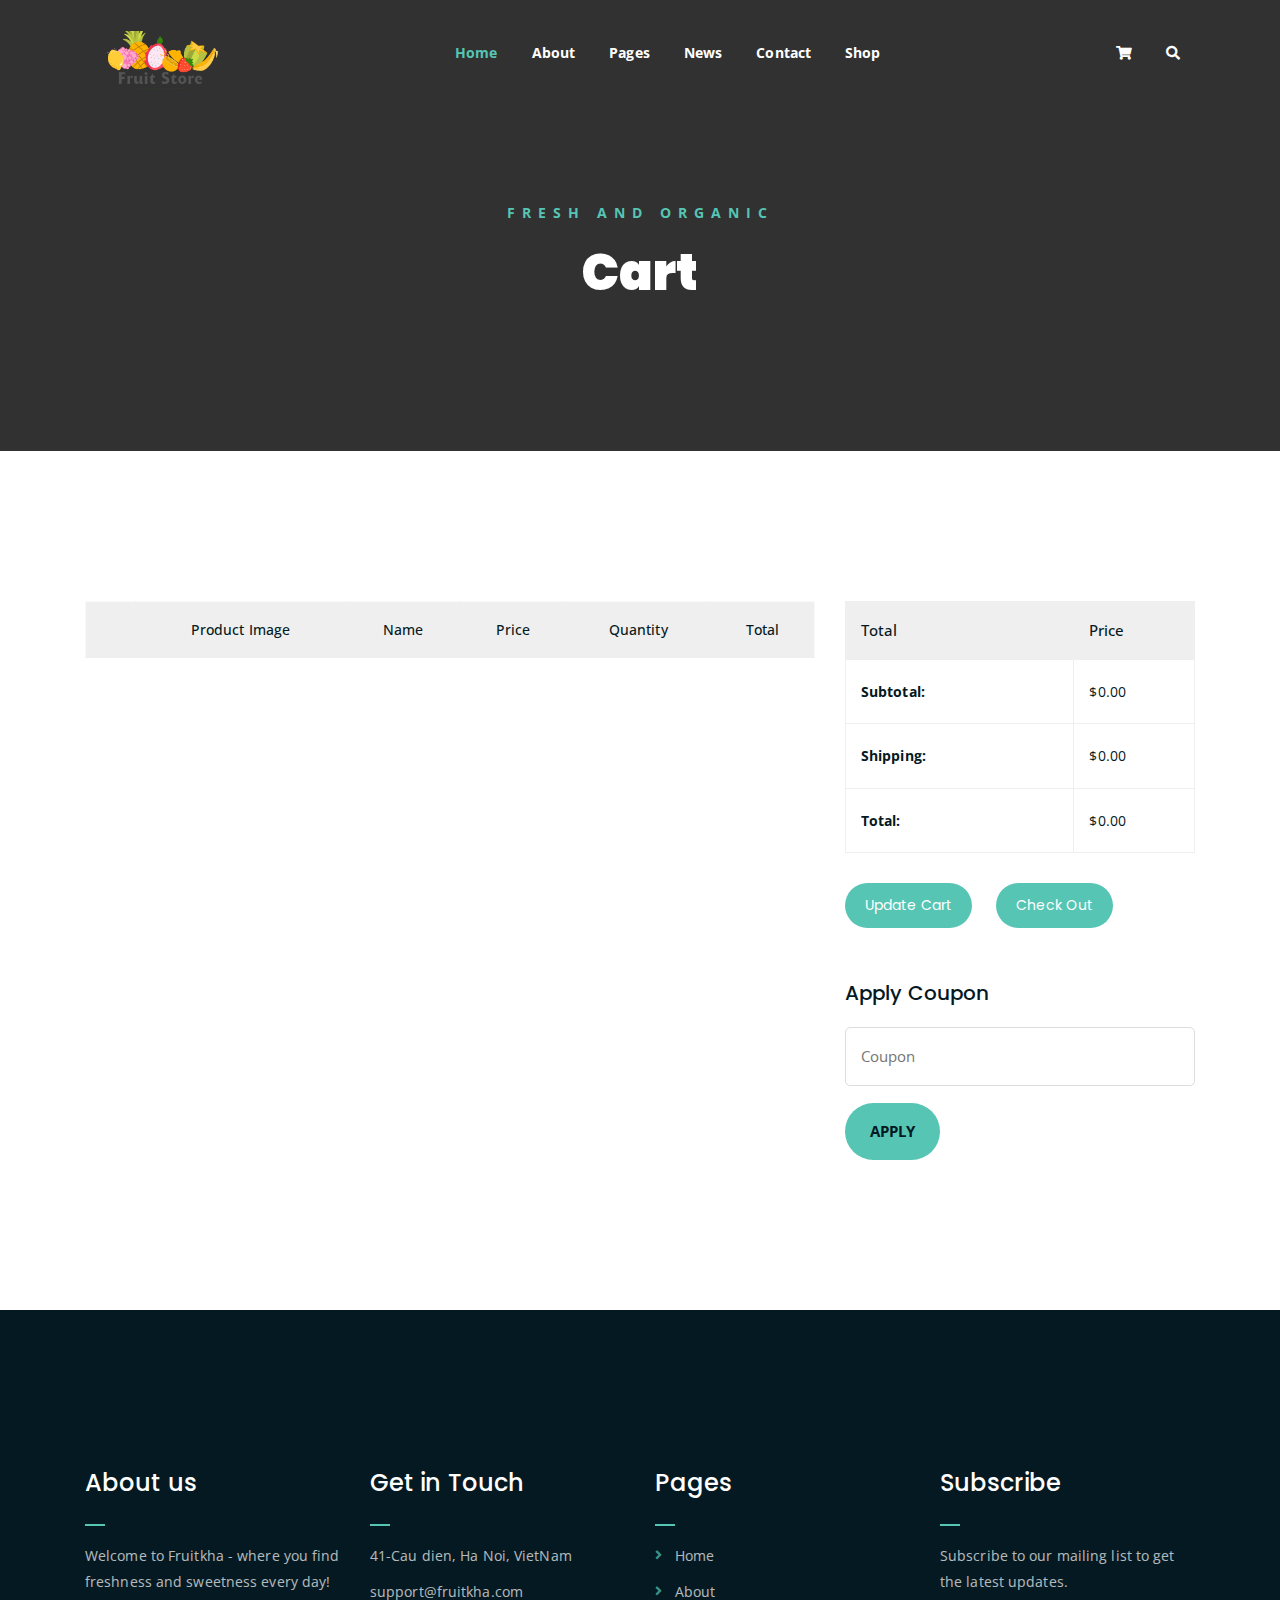
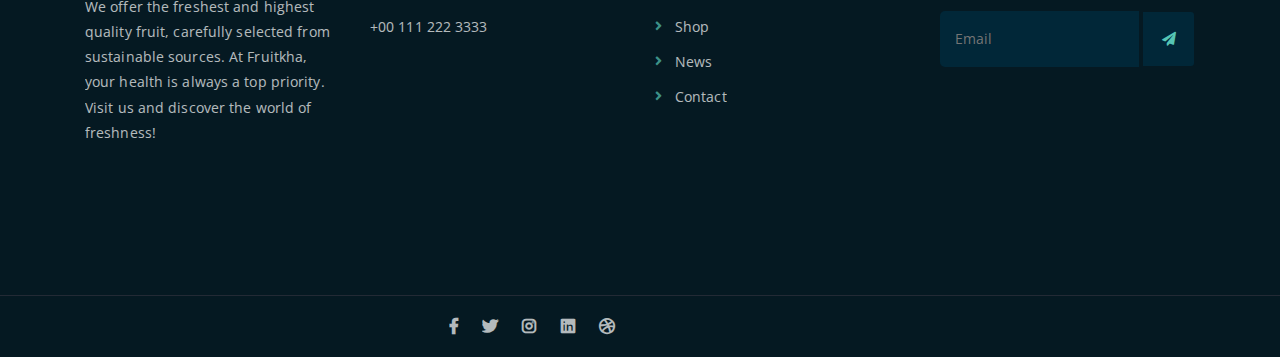
<file: fruitkha-1.0.0/cart.html>
<!DOCTYPE html>
<html lang="en">
<head>
	<meta charset="UTF-8">
	<meta http-equiv="X-UA-Compatible" content="IE=edge">
	<meta name="viewport" content="width=device-width, initial-scale=1">
	<meta name="description" content="Responsive Bootstrap4 Shop Template, Created by Imran Hossain from https://imransdesign.com/">

	<!-- title -->
	<title>Cart</title>

	<!-- favicon -->
	<link rel="shortcut icon" type="image/png" href="assets/img/favicon.png">
	<!-- google font -->
	<link href="https://fonts.googleapis.com/css?family=Open+Sans:300,400,700" rel="stylesheet">
	<link href="https://fonts.googleapis.com/css?family=Poppins:400,700&display=swap" rel="stylesheet">
	<!-- fontawesome -->
	<link rel="stylesheet" href="assets/css/all.min.css">
	<!-- bootstrap -->
	<link rel="stylesheet" href="assets/bootstrap/css/bootstrap.min.css">
	<!-- owl carousel -->
	<link rel="stylesheet" href="assets/css/owl.carousel.css">
	<!-- magnific popup -->
	<link rel="stylesheet" href="assets/css/magnific-popup.css">
	<!-- animate css -->
	<link rel="stylesheet" href="assets/css/animate.css">
	<!-- mean menu css -->
	<link rel="stylesheet" href="assets/css/meanmenu.min.css">
	<!-- main style -->
	<link rel="stylesheet" href="assets/css/main.css">
	<!-- responsive -->
	<link rel="stylesheet" href="assets/css/responsive.css">

	<!-- Add this script tag to include cart.js -->
    <script src="cart.js"></script>

</head>
<body>
	
<!-- header -->
<div class="top-header-area" id="sticker">
	<div class="container">
		<div class="row">
			<div class="col-lg-12 col-sm-12 text-center">
				<div class="main-menu-wrap">
					<!-- logo -->
					<div class="site-logo">
						<a href="index.html">
							<img src="assets/img/logo.png" alt="">
						</a>
					</div>
					<!-- logo -->

					<!-- menu start -->
					<nav class="main-menu">
						<ul>
							<li class="current-list-item"><a href="index.html">Home</a>

							</li>
							<li><a href="about.html">About</a></li>
							<li><a href="#">Pages</a>
							</li>
							<li><a href="news.html">News</a>
							</li>
							<li><a href="contact.html">Contact</a></li>
							<li><a href="shop.html">Shop</a>
								<ul class="sub-menu">
									<li><a href="shop.html">Shop</a></li>
									<li><a href="cart.html">Cart</a></li>
								</ul>
							</li>
							<li>
								<div class="header-icons">
									<a class="shopping-cart" href="cart.html"><i class="fas fa-shopping-cart"></i></a>
									<a class="mobile-hide search-bar-icon" href="#"><i class="fas fa-search"></i></a>
								</div>
							</li>
						</ul>
					</nav>
					<a class="mobile-show search-bar-icon" href="#"><i class="fas fa-search"></i></a>
					<div class="mobile-menu"></div>
					<!-- menu end -->
					</div>
				</div>
			</div>
		</div>
	</div>
	<!-- end header -->

	<!-- search area -->
	<div class="search-area">
		<div class="container">
			<div class="row">
				<div class="col-lg-12">
					<span class="close-btn"><i class="fas fa-window-close"></i></span>
					<div class="search-bar">
						<div class="search-bar-tablecell">
							<h3>Search For:</h3>
							<input type="text" placeholder="Keywords">
							<button type="submit">Search <i class="fas fa-search"></i></button>
						</div>
					</div>
				</div>
			</div>
		</div>
	</div>
	<!-- end search arewa -->
	
	<!-- breadcrumb-section -->
	<div class="breadcrumb-section breadcrumb-bg">
		<div class="container">
			<div class="row">
				<div class="col-lg-8 offset-lg-2 text-center">
					<div class="breadcrumb-text">
						<p>Fresh and Organic</p>
						<h1>Cart</h1>
					</div>
				</div>
			</div>
		</div>
	</div>
	<!-- end breadcrumb section -->

	<!-- cart -->
	<div class="cart-section mt-150 mb-150">
		<div class="container">
			<div class="row">
				<div class="col-lg-8 col-md-12">
					<div class="cart-table-wrap">
						<table class="cart-table">
							<thead class="cart-table-head">
								<tr class="table-head-row">
									<th class="product-remove"></th>
									<th class="product-image">Product Image</th>
									<th class="product-name">Name</th>
									<th class="product-price">Price</th>
									<th class="product-quantity">Quantity</th>
									<th class="product-total">Total</th>
								</tr>
							</thead>
							<tbody>
								<tr class="table-body-row">
									<td class="product-remove"><a href="#"><i class="far fa-window-close"></i></a></td>
									<td class="product-image"><img src="assets/img/products/product-img-1.jpg" alt=""></td>
									<td class="product-name">Strawberry</td>
									<td class="product-price">$85</td>
									<td class="product-quantity"><input type="number" placeholder="0"></td>
									<td class="product-total">1</td>
								</tr>
								<tr class="table-body-row">
									<td class="product-remove"><a href="#"><i class="far fa-window-close"></i></a></td>
									<td class="product-image"><img src="assets/img/products/product-img-2.jpg" alt=""></td>
									<td class="product-name">Berry</td>
									<td class="product-price">$70</td>
									<td class="product-quantity"><input type="number" placeholder="0"></td>
									<td class="product-total">1</td>
								</tr>
								<tr class="table-body-row">
									<td class="product-remove"><a href="#"><i class="far fa-window-close"></i></a></td>
									<td class="product-image"><img src="assets/img/products/product-img-3.jpg" alt=""></td>
									<td class="product-name">Lemon</td>
									<td class="product-price">$35</td>
									<td class="product-quantity"><input type="number" placeholder="0"></td>
									<td class="product-total">1</td>
								</tr>
							</tbody>
						</table>
					</div>
				</div>

				<div class="col-lg-4">
					<div class="total-section">
						<table class="total-table">
							<thead class="total-table-head">
								<tr class="table-total-row">
									<th>Total</th>
									<th>Price</th>
								</tr>
							</thead>
							<tbody>
								<tr class="total-data">
									<td><strong>Subtotal: </strong></td>
									<td>$500</td>
								</tr>
								<tr class="total-data">
									<td><strong>Shipping: </strong></td>
									<td>$45</td>
								</tr>
								<tr class="total-data">
									<td><strong>Total: </strong></td>
									<td>$545</td>
								</tr>
							</tbody>
						</table>
						<div class="cart-buttons">
							<a href="cart.html" class="boxed-btn">Update Cart</a>
							<a href="checkout.html" class="boxed-btn black">Check Out</a>
						</div>
					</div>

					<div class="coupon-section">
						<h3>Apply Coupon</h3>
						<div class="coupon-form-wrap">
							<form action="index.html">
								<p><input type="text" placeholder="Coupon"></p>
								<p><input type="submit" value="Apply"></p>
							</form>
						</div>
					</div>
				</div>
			</div>
		</div>
	</div>
	<!-- end cart -->

	

	<!-- footer -->
	<div class="footer-area">
		<div class="container">
			<div class="row">
				<div class="col-lg-3 col-md-6">
					<div class="footer-box about-widget">
						<h2 class="widget-title">About us</h2>
						<p>Welcome to Fruitkha - where you find freshness and sweetness every day! We offer the freshest and highest quality fruit, carefully selected from sustainable sources. At Fruitkha, your health is always a top priority. Visit us and discover the world of freshness!</p>
					</div>
				</div>
				<div class="col-lg-3 col-md-6">
					<div class="footer-box get-in-touch">
						<h2 class="widget-title">Get in Touch</h2>
						<ul>
							<li>41-Cau dien, Ha Noi, VietNam</li>
							<li>support@fruitkha.com</li>
							<li>+00 111 222 3333</li>
						</ul>
					</div>
				</div>
				<div class="col-lg-3 col-md-6">
					<div class="footer-box pages">
						<h2 class="widget-title">Pages</h2>
						<ul>
							<li><a href="index.html">Home</a></li>
							<li><a href="about.html">About</a></li>
							<li><a href="services.html">Shop</a></li>
							<li><a href="news.html">News</a></li>
							<li><a href="contact.html">Contact</a></li>
						</ul>
					</div>
				</div>
				<div class="col-lg-3 col-md-6">
					<div class="footer-box subscribe">
						<h2 class="widget-title">Subscribe</h2>
						<p>Subscribe to our mailing list to get the latest updates.</p>
						<form action="index.html">
							<input type="email" placeholder="Email">
							<button type="submit"><i class="fas fa-paper-plane"></i></button>
						</form>
					</div>
				</div>
			</div>
		</div>
	</div>
	<!-- end footer -->
	
	<!-- copyright -->
	<div class="copyright">
		<div class="container">
			<div class="row">
				
				<div class="col-lg-6 text-right col-md-12">
					<div class="social-icons">
						<ul>
							<li><a href="#" target="_blank"><i class="fab fa-facebook-f"></i></a></li>
							<li><a href="#" target="_blank"><i class="fab fa-twitter"></i></a></li>
							<li><a href="#" target="_blank"><i class="fab fa-instagram"></i></a></li>
							<li><a href="#" target="_blank"><i class="fab fa-linkedin"></i></a></li>
							<li><a href="#" target="_blank"><i class="fab fa-dribbble"></i></a></li>
						</ul>
					</div>
				</div>
			</div>
		</div>
	</div>
	<!-- end copyright -->
	
	<!-- jquery -->
	<script src="assets/js/jquery-1.11.3.min.js"></script>
	<!-- bootstrap -->
	<script src="assets/bootstrap/js/bootstrap.min.js"></script>
	<!-- count down -->
	<script src="assets/js/jquery.countdown.js"></script>
	<!-- isotope -->
	<script src="assets/js/jquery.isotope-3.0.6.min.js"></script>
	<!-- waypoints -->
	<script src="assets/js/waypoints.js"></script>
	<!-- owl carousel -->
	<script src="assets/js/owl.carousel.min.js"></script>
	<!-- magnific popup -->
	<script src="assets/js/jquery.magnific-popup.min.js"></script>
	<!-- mean menu -->
	<script src="assets/js/jquery.meanmenu.min.js"></script>
	<!-- sticker js -->
	<script src="assets/js/sticker.js"></script>
	<!-- main js -->
	<script src="assets/js/main.js"></script>

</body>
</html>
</file>
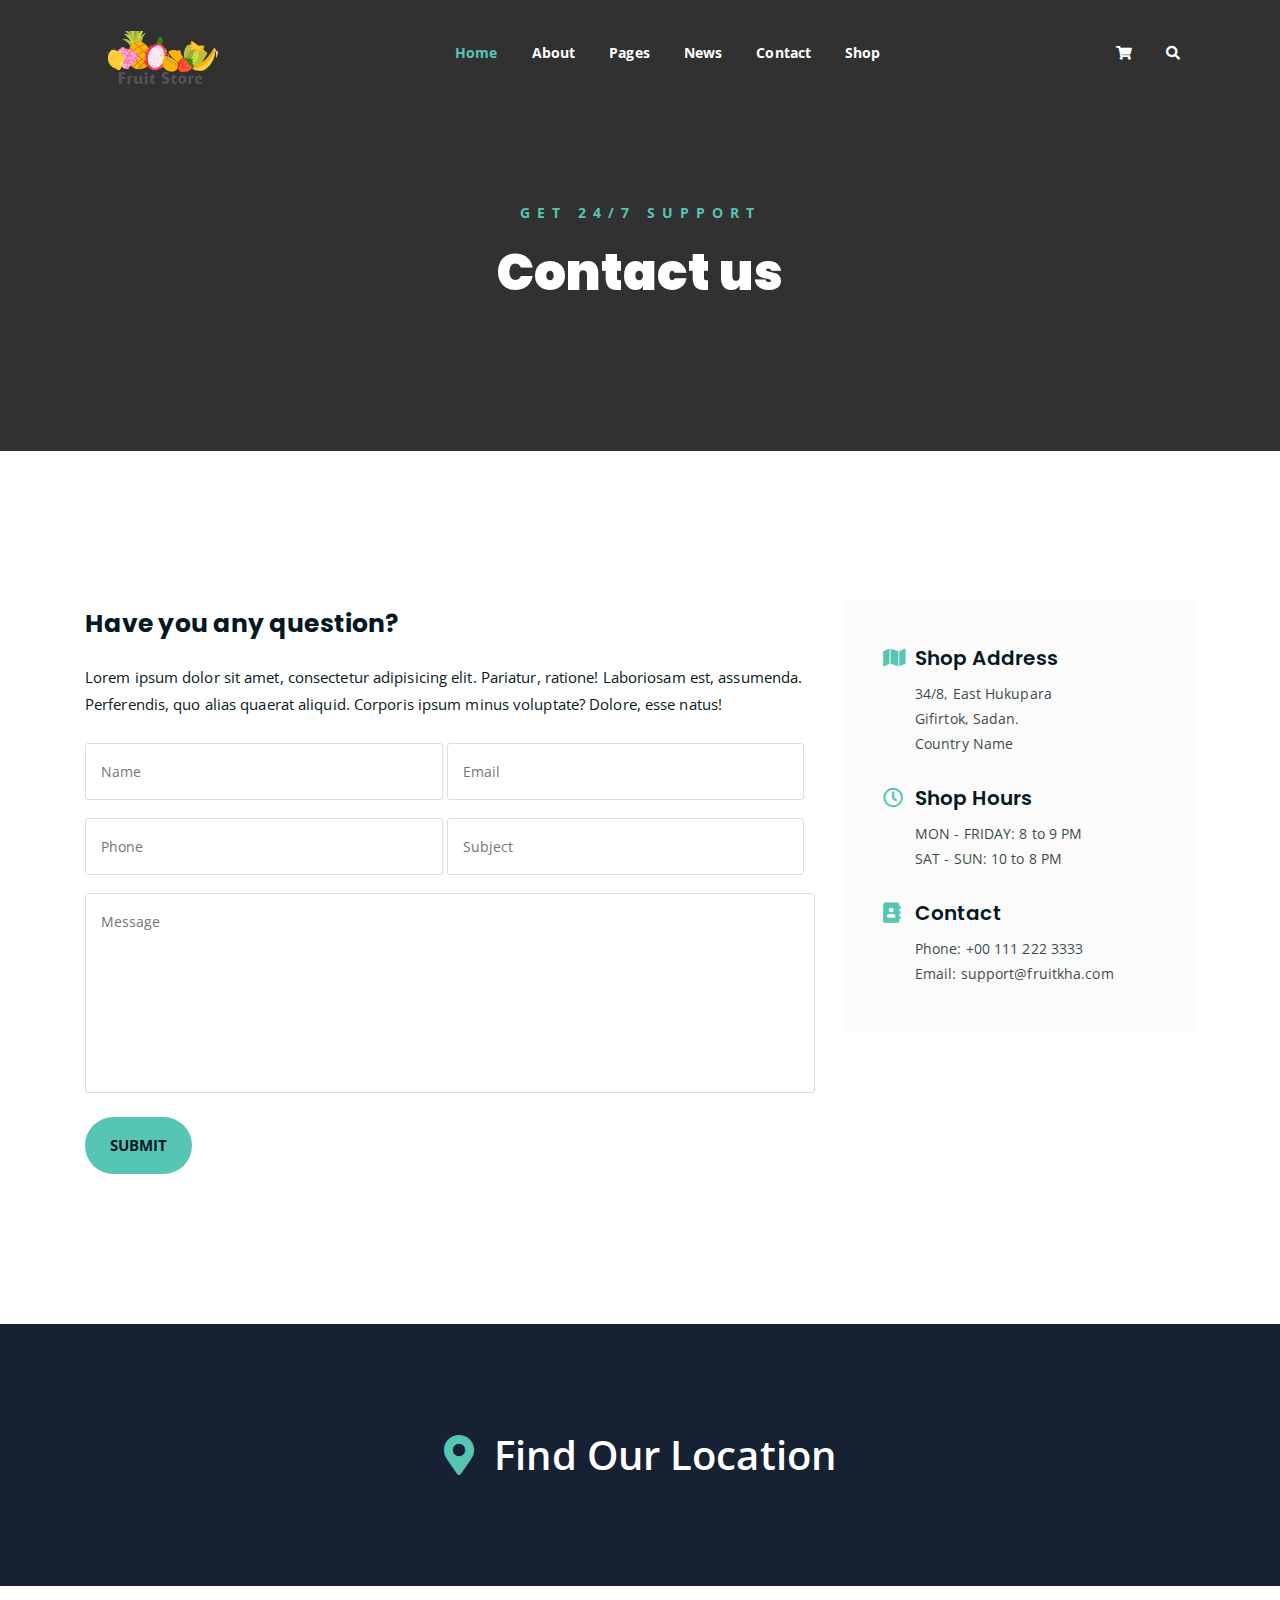
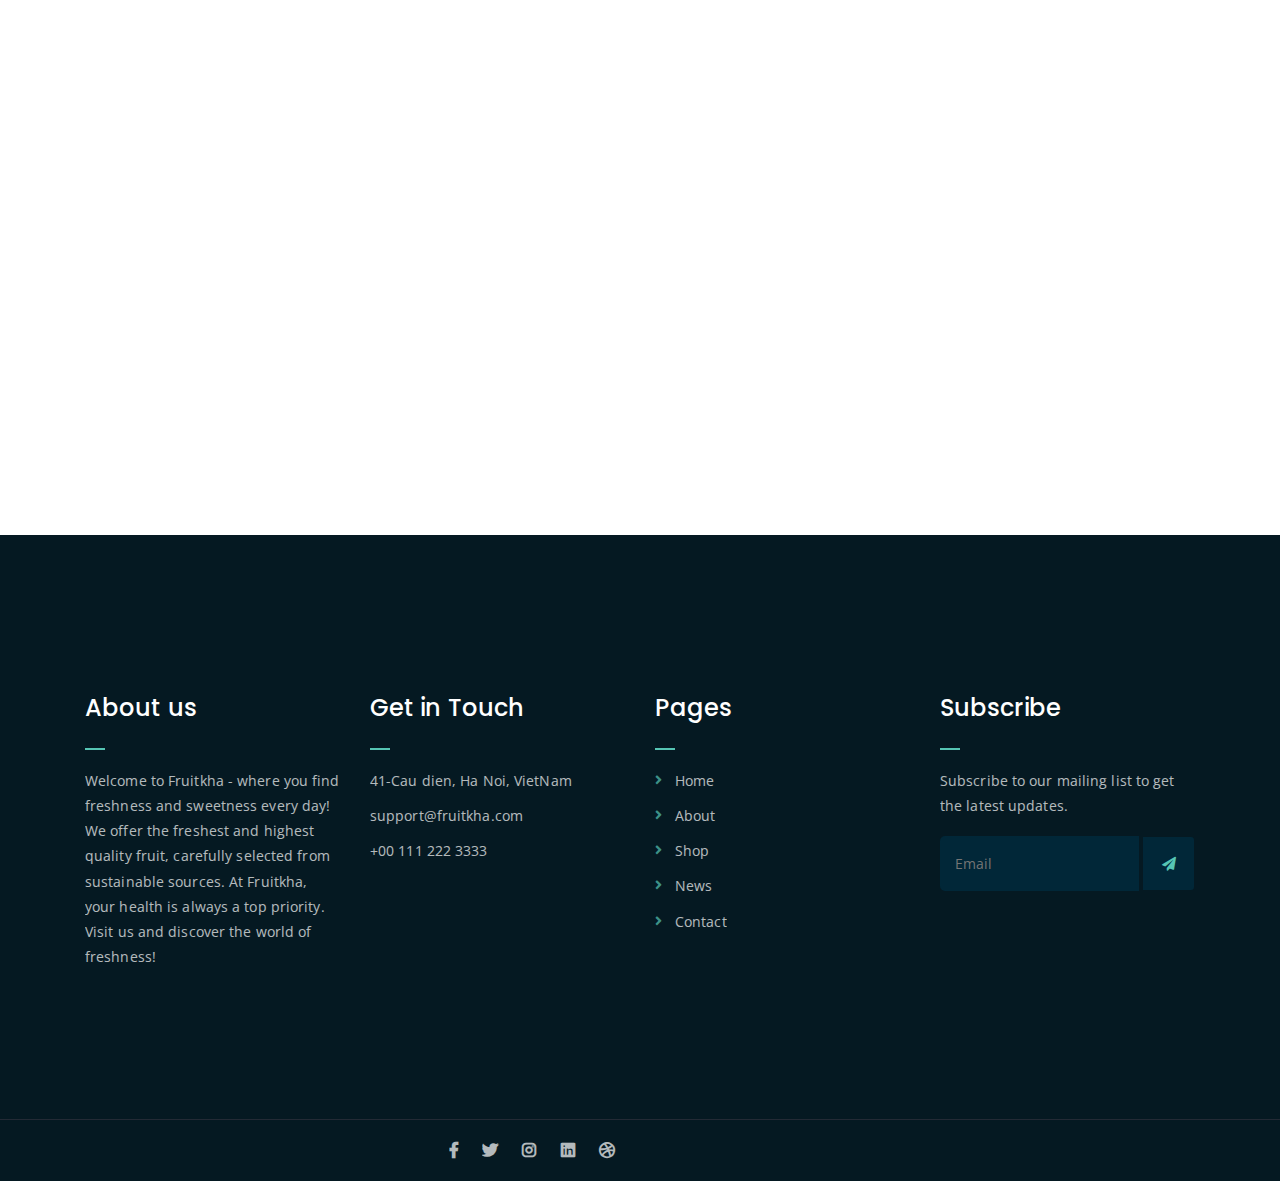
<file: fruitkha-1.0.0/contact.html>
<!DOCTYPE html>
<html lang="en">
<head>
	<meta charset="UTF-8">
	<meta http-equiv="X-UA-Compatible" content="IE=edge">
	<meta name="viewport" content="width=device-width, initial-scale=1">
	<meta name="description" content="Responsive Bootstrap4 Shop Template, Created by Imran Hossain from https://imransdesign.com/">

	<!-- title -->
	<title>Contact</title>

	<!-- favicon -->
	<link rel="shortcut icon" type="image/png" href="assets/img/favicon.png">
	<!-- google font -->
	<link href="https://fonts.googleapis.com/css?family=Open+Sans:300,400,700" rel="stylesheet">
	<link href="https://fonts.googleapis.com/css?family=Poppins:400,700&display=swap" rel="stylesheet">
	<!-- fontawesome -->
	<link rel="stylesheet" href="assets/css/all.min.css">
	<!-- bootstrap -->
	<link rel="stylesheet" href="assets/bootstrap/css/bootstrap.min.css">
	<!-- owl carousel -->
	<link rel="stylesheet" href="assets/css/owl.carousel.css">
	<!-- magnific popup -->
	<link rel="stylesheet" href="assets/css/magnific-popup.css">
	<!-- animate css -->
	<link rel="stylesheet" href="assets/css/animate.css">
	<!-- mean menu css -->
	<link rel="stylesheet" href="assets/css/meanmenu.min.css">
	<!-- main style -->
	<link rel="stylesheet" href="assets/css/main.css">
	<!-- responsive -->
	<link rel="stylesheet" href="assets/css/responsive.css">

</head>
<body>
	
	<!-- header -->
	<div class="top-header-area" id="sticker">
		<div class="container">
			<div class="row">
				<div class="col-lg-12 col-sm-12 text-center">
					<div class="main-menu-wrap">
						<!-- logo -->
						<div class="site-logo">
							<a href="index.html">
								<img src="assets/img/logo.png" alt="">
							</a>
						</div>
						<!-- logo -->

						<!-- menu start -->
						<nav class="main-menu">
							<ul>
								<li class="current-list-item"><a href="index.html">Home</a>

								</li>
								<li><a href="about.html">About</a></li>
								<li><a href="#">Pages</a>
								</li>
								<li><a href="news.html">News</a>
								</li>
								<li><a href="contact.html">Contact</a></li>
								<li><a href="shop.html">Shop</a>
									<ul class="sub-menu">
										<li><a href="shop.html">Shop</a></li>
										<li><a href="cart.html">Cart</a></li>
									</ul>
								</li>
								<li>
									<div class="header-icons">
										<a class="shopping-cart" href="cart.html"><i class="fas fa-shopping-cart"></i></a>
										<a class="mobile-hide search-bar-icon" href="#"><i class="fas fa-search"></i></a>
									</div>
								</li>
							</ul>
						</nav>
						<a class="mobile-show search-bar-icon" href="#"><i class="fas fa-search"></i></a>
						<div class="mobile-menu"></div>
						<!-- menu end -->
					</div>
				</div>
			</div>
		</div>
	</div>
	<!-- end header -->

	<!-- search area -->
	<div class="search-area">
		<div class="container">
			<div class="row">
				<div class="col-lg-12">
					<span class="close-btn"><i class="fas fa-window-close"></i></span>
					<div class="search-bar">
						<div class="search-bar-tablecell">
							<h3>Search For:</h3>
							<input type="text" placeholder="Keywords">
							<button type="submit">Search <i class="fas fa-search"></i></button>
						</div>
					</div>
				</div>
			</div>
		</div>
	</div>
	<!-- end search arewa -->
	
	<!-- breadcrumb-section -->
	<div class="breadcrumb-section breadcrumb-bg">
		<div class="container">
			<div class="row">
				<div class="col-lg-8 offset-lg-2 text-center">
					<div class="breadcrumb-text">
						<p>Get 24/7 Support</p>
						<h1>Contact us</h1>
					</div>
				</div>
			</div>
		</div>
	</div>
	<!-- end breadcrumb section -->

	<!-- contact form -->
	<div class="contact-from-section mt-150 mb-150">
		<div class="container">
			<div class="row">
				<div class="col-lg-8 mb-5 mb-lg-0">
					<div class="form-title">
						<h2>Have you any question?</h2>
						<p>Lorem ipsum dolor sit amet, consectetur adipisicing elit. Pariatur, ratione! Laboriosam est, assumenda. Perferendis, quo alias quaerat aliquid. Corporis ipsum minus voluptate? Dolore, esse natus!</p>
					</div>
				 	<div id="form_status"></div>
					<div class="contact-form">
						<form type="POST" id="fruitkha-contact" onSubmit="return valid_datas( this );">
							<p>
								<input type="text" placeholder="Name" name="name" id="name">
								<input type="email" placeholder="Email" name="email" id="email">
							</p>
							<p>
								<input type="tel" placeholder="Phone" name="phone" id="phone">
								<input type="text" placeholder="Subject" name="subject" id="subject">
							</p>
							<p><textarea name="message" id="message" cols="30" rows="10" placeholder="Message"></textarea></p>
							<input type="hidden" name="token" value="FsWga4&@f6aw" />
							<p><input type="submit" value="Submit"></p>
						</form>
					</div>
				</div>
				<div class="col-lg-4">
					<div class="contact-form-wrap">
						<div class="contact-form-box">
							<h4><i class="fas fa-map"></i> Shop Address</h4>
							<p>34/8, East Hukupara <br> Gifirtok, Sadan. <br> Country Name</p>
						</div>
						<div class="contact-form-box">
							<h4><i class="far fa-clock"></i> Shop Hours</h4>
							<p>MON - FRIDAY: 8 to 9 PM <br> SAT - SUN: 10 to 8 PM </p>
						</div>
						<div class="contact-form-box">
							<h4><i class="fas fa-address-book"></i> Contact</h4>
							<p>Phone: +00 111 222 3333 <br> Email: support@fruitkha.com</p>
						</div>
					</div>
				</div>
			</div>
		</div>
	</div>
	<!-- end contact form -->

	<!-- find our location -->
	<div class="find-location blue-bg">
		<div class="container">
			<div class="row">
				<div class="col-lg-12 text-center">
					<p> <i class="fas fa-map-marker-alt"></i> Find Our Location</p>
				</div>
			</div>
		</div>
	</div>
	<!-- end find our location -->

	<!-- google map section -->
	<div class="embed-responsive embed-responsive-21by9">
		<iframe src="https://www.google.com/maps/embed?pb=!1m18!1m12!1m3!1d26432.42324808999!2d-118.34398767954286!3d34.09378509738966!2m3!1f0!2f0!3f0!3m2!1i1024!2i768!4f13.1!3m3!1m2!1s0x80c2bf07045279bf%3A0xf67a9a6797bdfae4!2sHollywood%2C%20Los%20Angeles%2C%20CA%2C%20USA!5e0!3m2!1sen!2sbd!4v1576846473265!5m2!1sen!2sbd" width="600" height="450" frameborder="0" style="border:0;" allowfullscreen="" class="embed-responsive-item"></iframe>
	</div>
	<!-- end google map section -->


	<!-- footer -->
	<div class="footer-area">
		<div class="container">
			<div class="row">
				<div class="col-lg-3 col-md-6">
					<div class="footer-box about-widget">
						<h2 class="widget-title">About us</h2>
						<p>Welcome to Fruitkha - where you find freshness and sweetness every day! We offer the freshest and highest quality fruit, carefully selected from sustainable sources. At Fruitkha, your health is always a top priority. Visit us and discover the world of freshness!</p>
					</div>
				</div>
				<div class="col-lg-3 col-md-6">
					<div class="footer-box get-in-touch">
						<h2 class="widget-title">Get in Touch</h2>
						<ul>
							<li>41-Cau dien, Ha Noi, VietNam</li>
							<li>support@fruitkha.com</li>
							<li>+00 111 222 3333</li>
						</ul>
					</div>
				</div>
				<div class="col-lg-3 col-md-6">
					<div class="footer-box pages">
						<h2 class="widget-title">Pages</h2>
						<ul>
							<li><a href="index.html">Home</a></li>
							<li><a href="about.html">About</a></li>
							<li><a href="services.html">Shop</a></li>
							<li><a href="news.html">News</a></li>
							<li><a href="contact.html">Contact</a></li>
						</ul>
					</div>
				</div>
				<div class="col-lg-3 col-md-6">
					<div class="footer-box subscribe">
						<h2 class="widget-title">Subscribe</h2>
						<p>Subscribe to our mailing list to get the latest updates.</p>
						<form action="index.html">
							<input type="email" placeholder="Email">
							<button type="submit"><i class="fas fa-paper-plane"></i></button>
						</form>
					</div>
				</div>
			</div>
		</div>
	</div>
	<!-- end footer -->
	
	<!-- copyright -->
	<div class="copyright">
		<div class="container">
			<div class="row">
				
				<div class="col-lg-6 text-right col-md-12">
					<div class="social-icons">
						<ul>
							<li><a href="#" target="_blank"><i class="fab fa-facebook-f"></i></a></li>
							<li><a href="#" target="_blank"><i class="fab fa-twitter"></i></a></li>
							<li><a href="#" target="_blank"><i class="fab fa-instagram"></i></a></li>
							<li><a href="#" target="_blank"><i class="fab fa-linkedin"></i></a></li>
							<li><a href="#" target="_blank"><i class="fab fa-dribbble"></i></a></li>
						</ul>
					</div>
				</div>
			</div>
		</div>
	</div>
	<!-- end copyright -->
	
	<!-- jquery -->
	<script src="assets/js/jquery-1.11.3.min.js"></script>
	<!-- bootstrap -->
	<script src="assets/bootstrap/js/bootstrap.min.js"></script>
	<!-- count down -->
	<script src="assets/js/jquery.countdown.js"></script>
	<!-- isotope -->
	<script src="assets/js/jquery.isotope-3.0.6.min.js"></script>
	<!-- waypoints -->
	<script src="assets/js/waypoints.js"></script>
	<!-- owl carousel -->
	<script src="assets/js/owl.carousel.min.js"></script>
	<!-- magnific popup -->
	<script src="assets/js/jquery.magnific-popup.min.js"></script>
	<!-- mean menu -->
	<script src="assets/js/jquery.meanmenu.min.js"></script>
	<!-- sticker js -->
	<script src="assets/js/sticker.js"></script>
	<!-- form validation js -->
	<script src="assets/js/form-validate.js"></script>
	<!-- main js -->
	<script src="assets/js/main.js"></script>
	
</body>
</html>
</file>
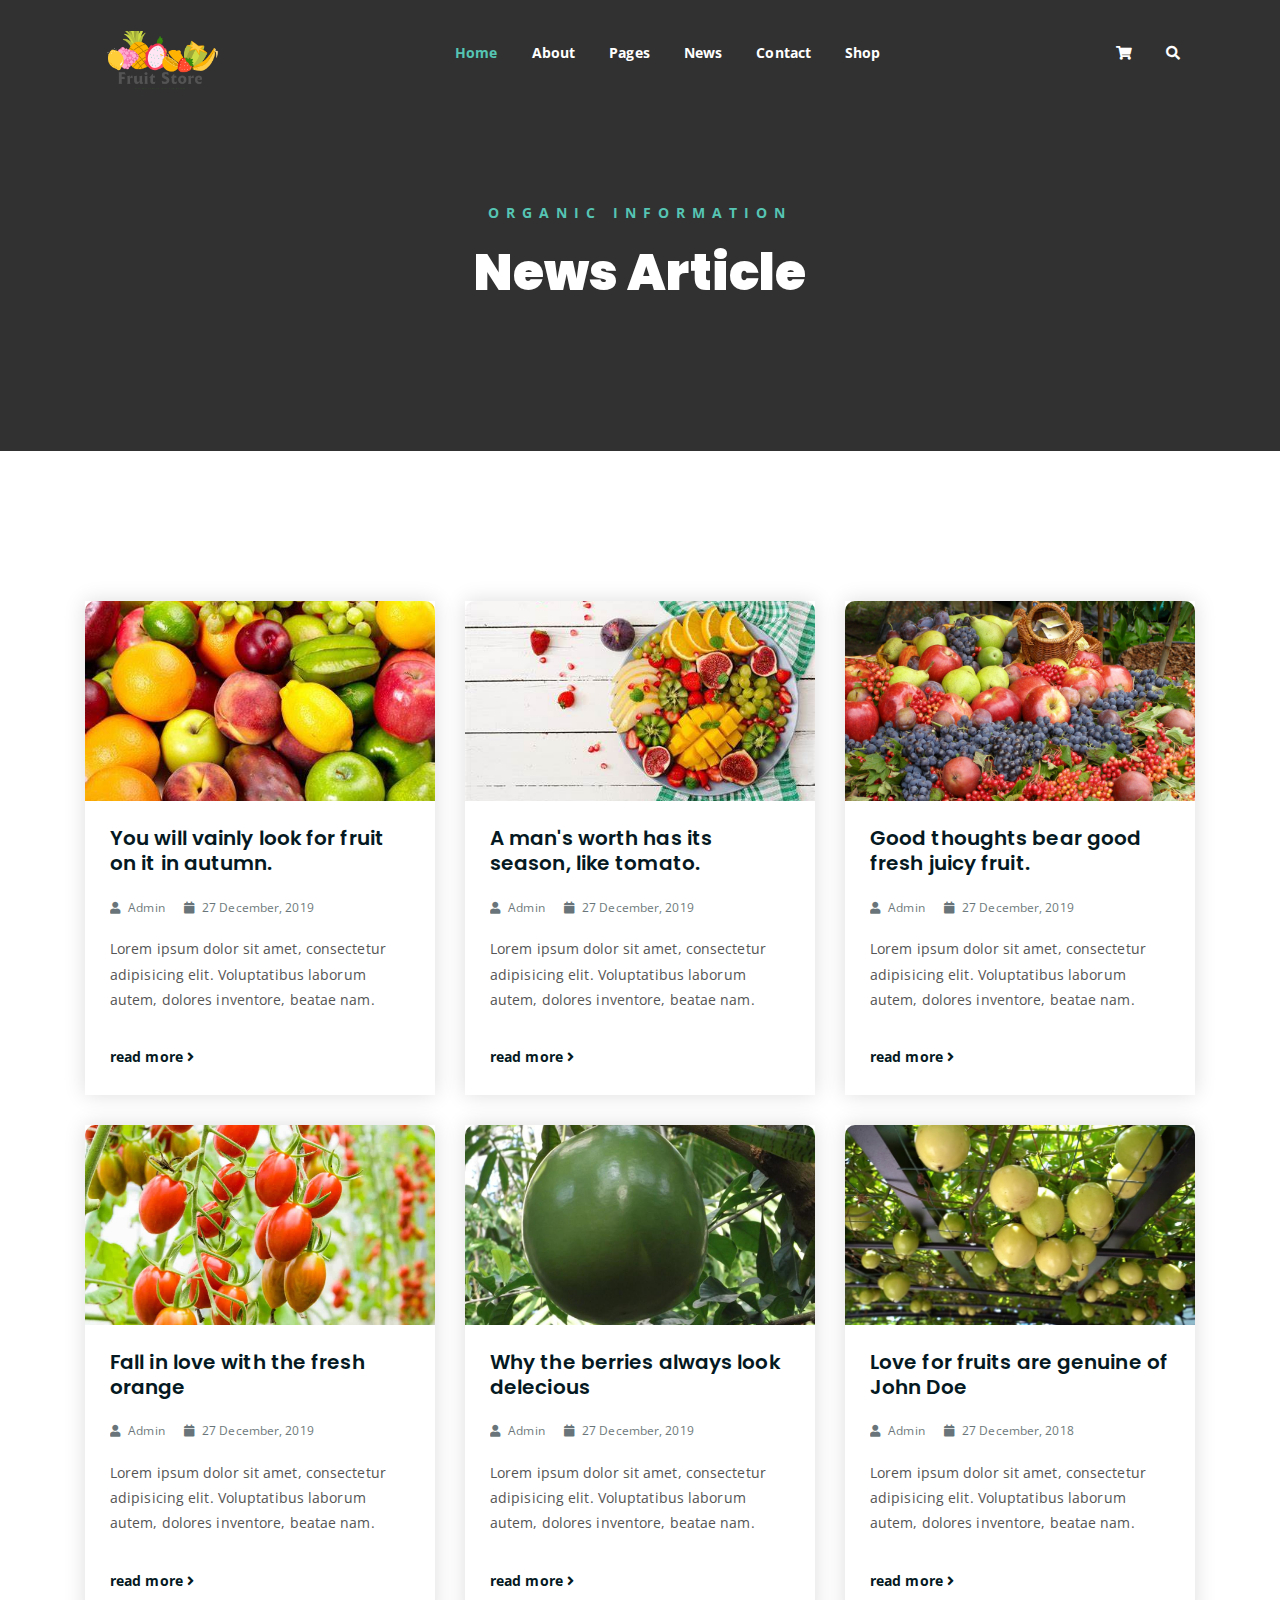
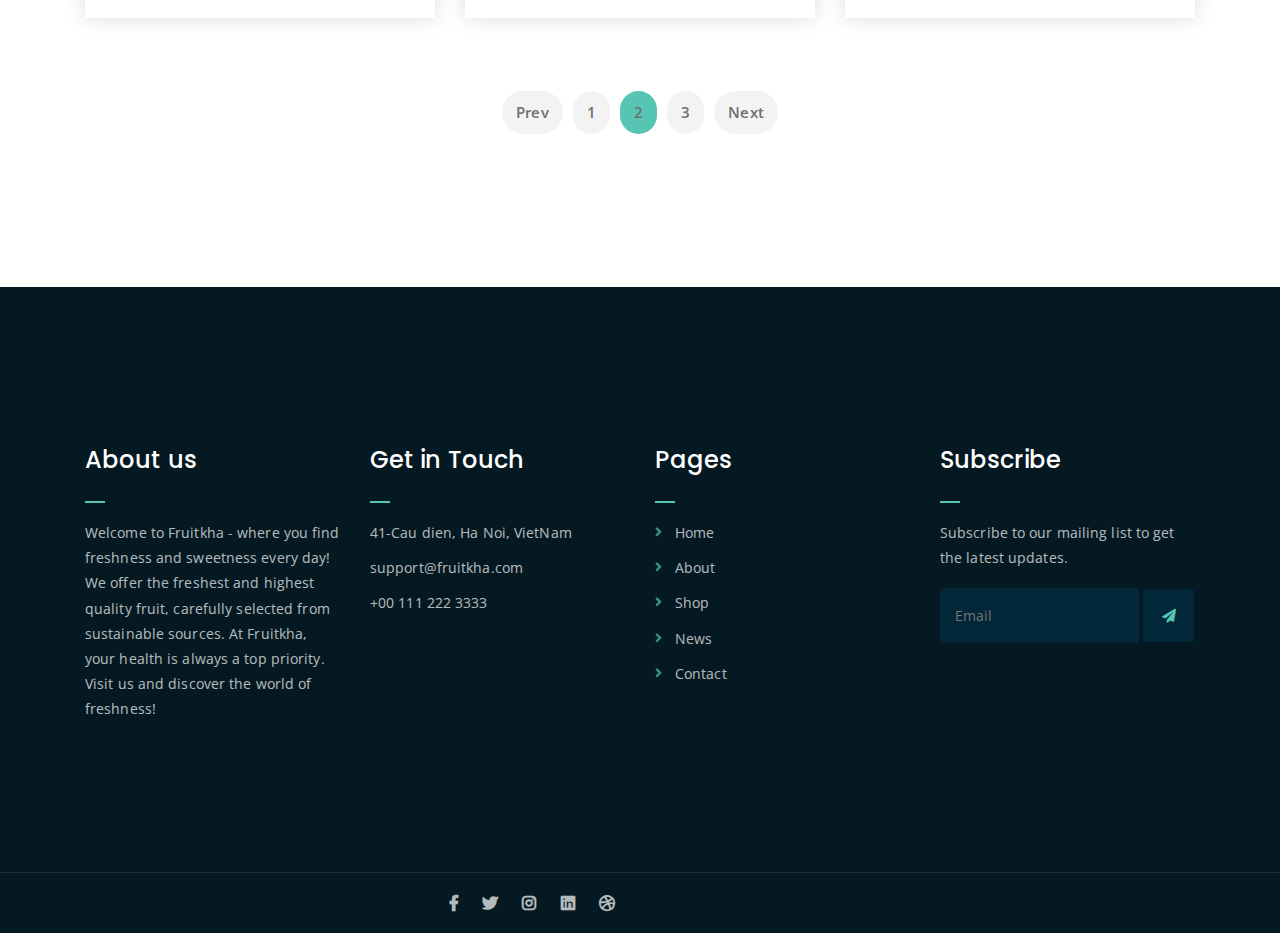
<file: fruitkha-1.0.0/news.html>
<!DOCTYPE html>
<html lang="en">
<head>
	<meta charset="UTF-8">
	<meta http-equiv="X-UA-Compatible" content="IE=edge">
	<meta name="viewport" content="width=device-width, initial-scale=1">
	<meta name="description" content="Responsive Bootstrap4 Shop Template, Created by Imran Hossain from https://imransdesign.com/">

	<!-- title -->
	<title>News</title>

	<!-- favicon -->
	<link rel="shortcut icon" type="image/png" href="assets/img/favicon.png">
	<!-- google font -->
	<link href="https://fonts.googleapis.com/css?family=Open+Sans:300,400,700" rel="stylesheet">
	<link href="https://fonts.googleapis.com/css?family=Poppins:400,700&display=swap" rel="stylesheet">
	<!-- fontawesome -->
	<link rel="stylesheet" href="assets/css/all.min.css">
	<!-- bootstrap -->
	<link rel="stylesheet" href="assets/bootstrap/css/bootstrap.min.css">
	<!-- owl carousel -->
	<link rel="stylesheet" href="assets/css/owl.carousel.css">
	<!-- magnific popup -->
	<link rel="stylesheet" href="assets/css/magnific-popup.css">
	<!-- animate css -->
	<link rel="stylesheet" href="assets/css/animate.css">
	<!-- mean menu css -->
	<link rel="stylesheet" href="assets/css/meanmenu.min.css">
	<!-- main style -->
	<link rel="stylesheet" href="assets/css/main.css">
	<!-- responsive -->
	<link rel="stylesheet" href="assets/css/responsive.css">

</head>
<body>
	
	<!-- header -->
	<div class="top-header-area" id="sticker">
		<div class="container">
			<div class="row">
				<div class="col-lg-12 col-sm-12 text-center">
					<div class="main-menu-wrap">
						<!-- logo -->
						<div class="site-logo">
							<a href="index.html">
								<img src="assets/img/logo.png" alt="">
							</a>
						</div>
						<!-- logo -->

						<!-- menu start -->
						<nav class="main-menu">
							<ul>
								<li class="current-list-item"><a href="index.html">Home</a>

								</li>
								<li><a href="about.html">About</a></li>
								<li><a href="#">Pages</a>
								</li>
								<li><a href="news.html">News</a>
								</li>
								<li><a href="contact.html">Contact</a></li>
								<li><a href="shop.html">Shop</a>
									<ul class="sub-menu">
										<li><a href="shop.html">Shop</a></li>
										<li><a href="cart.html">Cart</a></li>
									</ul>
								</li>
								<li>
									<div class="header-icons">
										<a class="shopping-cart" href="cart.html"><i class="fas fa-shopping-cart"></i></a>
										<a class="mobile-hide search-bar-icon" href="#"><i class="fas fa-search"></i></a>
									</div>
								</li>
							</ul>
						</nav>
						<a class="mobile-show search-bar-icon" href="#"><i class="fas fa-search"></i></a>
						<div class="mobile-menu"></div>
						<!-- menu end -->
					</div>
				</div>
			</div>
		</div>
	</div>
	<!-- end header -->

	<!-- search area -->
	<div class="search-area">
		<div class="container">
			<div class="row">
				<div class="col-lg-12">
					<span class="close-btn"><i class="fas fa-window-close"></i></span>
					<div class="search-bar">
						<div class="search-bar-tablecell">
							<h3>Search For:</h3>
							<input type="text" placeholder="Keywords">
							<button type="submit">Search <i class="fas fa-search"></i></button>
						</div>
					</div>
				</div>
			</div>
		</div>
	</div>
	<!-- end search arewa -->
	
	<!-- breadcrumb-section -->
	<div class="breadcrumb-section breadcrumb-bg">
		<div class="container">
			<div class="row">
				<div class="col-lg-8 offset-lg-2 text-center">
					<div class="breadcrumb-text">
						<p>Organic Information</p>
						<h1>News Article</h1>
					</div>
				</div>
			</div>
		</div>
	</div>
	<!-- end breadcrumb section -->

	<!-- latest news -->
	<div class="latest-news mt-150 mb-150">
		<div class="container">
			<div class="row">
				<div class="col-lg-4 col-md-6">
					<div class="single-latest-news">
						<a href="single-news.html"><div class="latest-news-bg news-bg-1"></div></a>
						<div class="news-text-box">
							<h3><a href="single-news.html">You will vainly look for fruit on it in autumn.</a></h3>
							<p class="blog-meta">
								<span class="author"><i class="fas fa-user"></i> Admin</span>
								<span class="date"><i class="fas fa-calendar"></i> 27 December, 2019</span>
							</p>
							<p class="excerpt">Lorem ipsum dolor sit amet, consectetur adipisicing elit. Voluptatibus laborum autem, dolores inventore, beatae nam.</p>
							<a href="single-news.html" class="read-more-btn">read more <i class="fas fa-angle-right"></i></a>
						</div>
					</div>
				</div>
				<div class="col-lg-4 col-md-6">
					<div class="single-latest-news">
						<a href="single-news.html"><div class="latest-news-bg news-bg-2"></div></a>
						<div class="news-text-box">
							<h3><a href="single-news.html">A man's worth has its season, like tomato.</a></h3>
							<p class="blog-meta">
								<span class="author"><i class="fas fa-user"></i> Admin</span>
								<span class="date"><i class="fas fa-calendar"></i> 27 December, 2019</span>
							</p>
							<p class="excerpt">Lorem ipsum dolor sit amet, consectetur adipisicing elit. Voluptatibus laborum autem, dolores inventore, beatae nam.</p>
							<a href="single-news.html" class="read-more-btn">read more <i class="fas fa-angle-right"></i></a>
						</div>
					</div>
				</div>
				<div class="col-lg-4 col-md-6">
					<div class="single-latest-news">
						<a href="single-news.html"><div class="latest-news-bg news-bg-3"></div></a>
						<div class="news-text-box">
							<h3><a href="single-news.html">Good thoughts bear good fresh juicy fruit.</a></h3>
							<p class="blog-meta">
								<span class="author"><i class="fas fa-user"></i> Admin</span>
								<span class="date"><i class="fas fa-calendar"></i> 27 December, 2019</span>
							</p>
							<p class="excerpt">Lorem ipsum dolor sit amet, consectetur adipisicing elit. Voluptatibus laborum autem, dolores inventore, beatae nam.</p>
							<a href="single-news.html" class="read-more-btn">read more <i class="fas fa-angle-right"></i></a>
						</div>
					</div>
				</div>
				<div class="col-lg-4 col-md-6">
					<div class="single-latest-news">
						<a href="single-news.html"><div class="latest-news-bg news-bg-4"></div></a>
						<div class="news-text-box">
							<h3><a href="single-news.html">Fall in love with the fresh orange</a></h3>
							<p class="blog-meta">
								<span class="author"><i class="fas fa-user"></i> Admin</span>
								<span class="date"><i class="fas fa-calendar"></i> 27 December, 2019</span>
							</p>
							<p class="excerpt">Lorem ipsum dolor sit amet, consectetur adipisicing elit. Voluptatibus laborum autem, dolores inventore, beatae nam.</p>
							<a href="single-news.html" class="read-more-btn">read more <i class="fas fa-angle-right"></i></a>
						</div>
					</div>
				</div>
				<div class="col-lg-4 col-md-6">
					<div class="single-latest-news">
						<a href="single-news.html"><div class="latest-news-bg news-bg-5"></div></a>
						<div class="news-text-box">
							<h3><a href="single-news.html">Why the berries always look delecious</a></h3>
							<p class="blog-meta">
								<span class="author"><i class="fas fa-user"></i> Admin</span>
								<span class="date"><i class="fas fa-calendar"></i> 27 December, 2019</span>
							</p>
							<p class="excerpt">Lorem ipsum dolor sit amet, consectetur adipisicing elit. Voluptatibus laborum autem, dolores inventore, beatae nam.</p>
							<a href="single-news.html" class="read-more-btn">read more <i class="fas fa-angle-right"></i></a>
						</div>
					</div>
				</div>
				<div class="col-lg-4 col-md-6">
					<div class="single-latest-news">
						<a href="single-news.html"><div class="latest-news-bg news-bg-6"></div></a>
						<div class="news-text-box">
							<h3><a href="single-news.html">Love for fruits are genuine of John Doe</a></h3>
							<p class="blog-meta">
								<span class="author"><i class="fas fa-user"></i> Admin</span>
								<span class="date"><i class="fas fa-calendar"></i> 27 December, 2018</span>
							</p>
							<p class="excerpt">Lorem ipsum dolor sit amet, consectetur adipisicing elit. Voluptatibus laborum autem, dolores inventore, beatae nam.</p>
							<a href="single-news.html" class="read-more-btn">read more <i class="fas fa-angle-right"></i></a>
						</div>
					</div>
				</div>
			</div>

			<div class="row">
				<div class="container">
					<div class="row">
						<div class="col-lg-12 text-center">
							<div class="pagination-wrap">
								<ul>
									<li><a href="#">Prev</a></li>
									<li><a href="#">1</a></li>
									<li><a class="active" href="#">2</a></li>
									<li><a href="#">3</a></li>
									<li><a href="#">Next</a></li>
								</ul>
							</div>
						</div>
					</div>
				</div>
			</div>
		</div>
	</div>
	<!-- end latest news -->


	<!-- footer -->
	<div class="footer-area">
		<div class="container">
			<div class="row">
				<div class="col-lg-3 col-md-6">
					<div class="footer-box about-widget">
						<h2 class="widget-title">About us</h2>
						<p>Welcome to Fruitkha - where you find freshness and sweetness every day! We offer the freshest and highest quality fruit, carefully selected from sustainable sources. At Fruitkha, your health is always a top priority. Visit us and discover the world of freshness!</p>
					</div>
				</div>
				<div class="col-lg-3 col-md-6">
					<div class="footer-box get-in-touch">
						<h2 class="widget-title">Get in Touch</h2>
						<ul>
							<li>41-Cau dien, Ha Noi, VietNam</li>
							<li>support@fruitkha.com</li>
							<li>+00 111 222 3333</li>
						</ul>
					</div>
				</div>
				<div class="col-lg-3 col-md-6">
					<div class="footer-box pages">
						<h2 class="widget-title">Pages</h2>
						<ul>
							<li><a href="index.html">Home</a></li>
							<li><a href="about.html">About</a></li>
							<li><a href="services.html">Shop</a></li>
							<li><a href="news.html">News</a></li>
							<li><a href="contact.html">Contact</a></li>
						</ul>
					</div>
				</div>
				<div class="col-lg-3 col-md-6">
					<div class="footer-box subscribe">
						<h2 class="widget-title">Subscribe</h2>
						<p>Subscribe to our mailing list to get the latest updates.</p>
						<form action="index.html">
							<input type="email" placeholder="Email">
							<button type="submit"><i class="fas fa-paper-plane"></i></button>
						</form>
					</div>
				</div>
			</div>
		</div>
	</div>
	<!-- end footer -->
	
	<!-- copyright -->
	<div class="copyright">
		<div class="container">
			<div class="row">
				
				<div class="col-lg-6 text-right col-md-12">
					<div class="social-icons">
						<ul>
							<li><a href="#" target="_blank"><i class="fab fa-facebook-f"></i></a></li>
							<li><a href="#" target="_blank"><i class="fab fa-twitter"></i></a></li>
							<li><a href="#" target="_blank"><i class="fab fa-instagram"></i></a></li>
							<li><a href="#" target="_blank"><i class="fab fa-linkedin"></i></a></li>
							<li><a href="#" target="_blank"><i class="fab fa-dribbble"></i></a></li>
						</ul>
					</div>
				</div>
			</div>
		</div>
	</div>
	<!-- end copyright -->
	
	<!-- jquery -->
	<script src="assets/js/jquery-1.11.3.min.js"></script>
	<!-- bootstrap -->
	<script src="assets/bootstrap/js/bootstrap.min.js"></script>
	<!-- count down -->
	<script src="assets/js/jquery.countdown.js"></script>
	<!-- isotope -->
	<script src="assets/js/jquery.isotope-3.0.6.min.js"></script>
	<!-- waypoints -->
	<script src="assets/js/waypoints.js"></script>
	<!-- owl carousel -->
	<script src="assets/js/owl.carousel.min.js"></script>
	<!-- magnific popup -->
	<script src="assets/js/jquery.magnific-popup.min.js"></script>
	<!-- mean menu -->
	<script src="assets/js/jquery.meanmenu.min.js"></script>
	<!-- sticker js -->
	<script src="assets/js/sticker.js"></script>
	<!-- main js -->
	<script src="assets/js/main.js"></script>

</body>
</html>
</file>
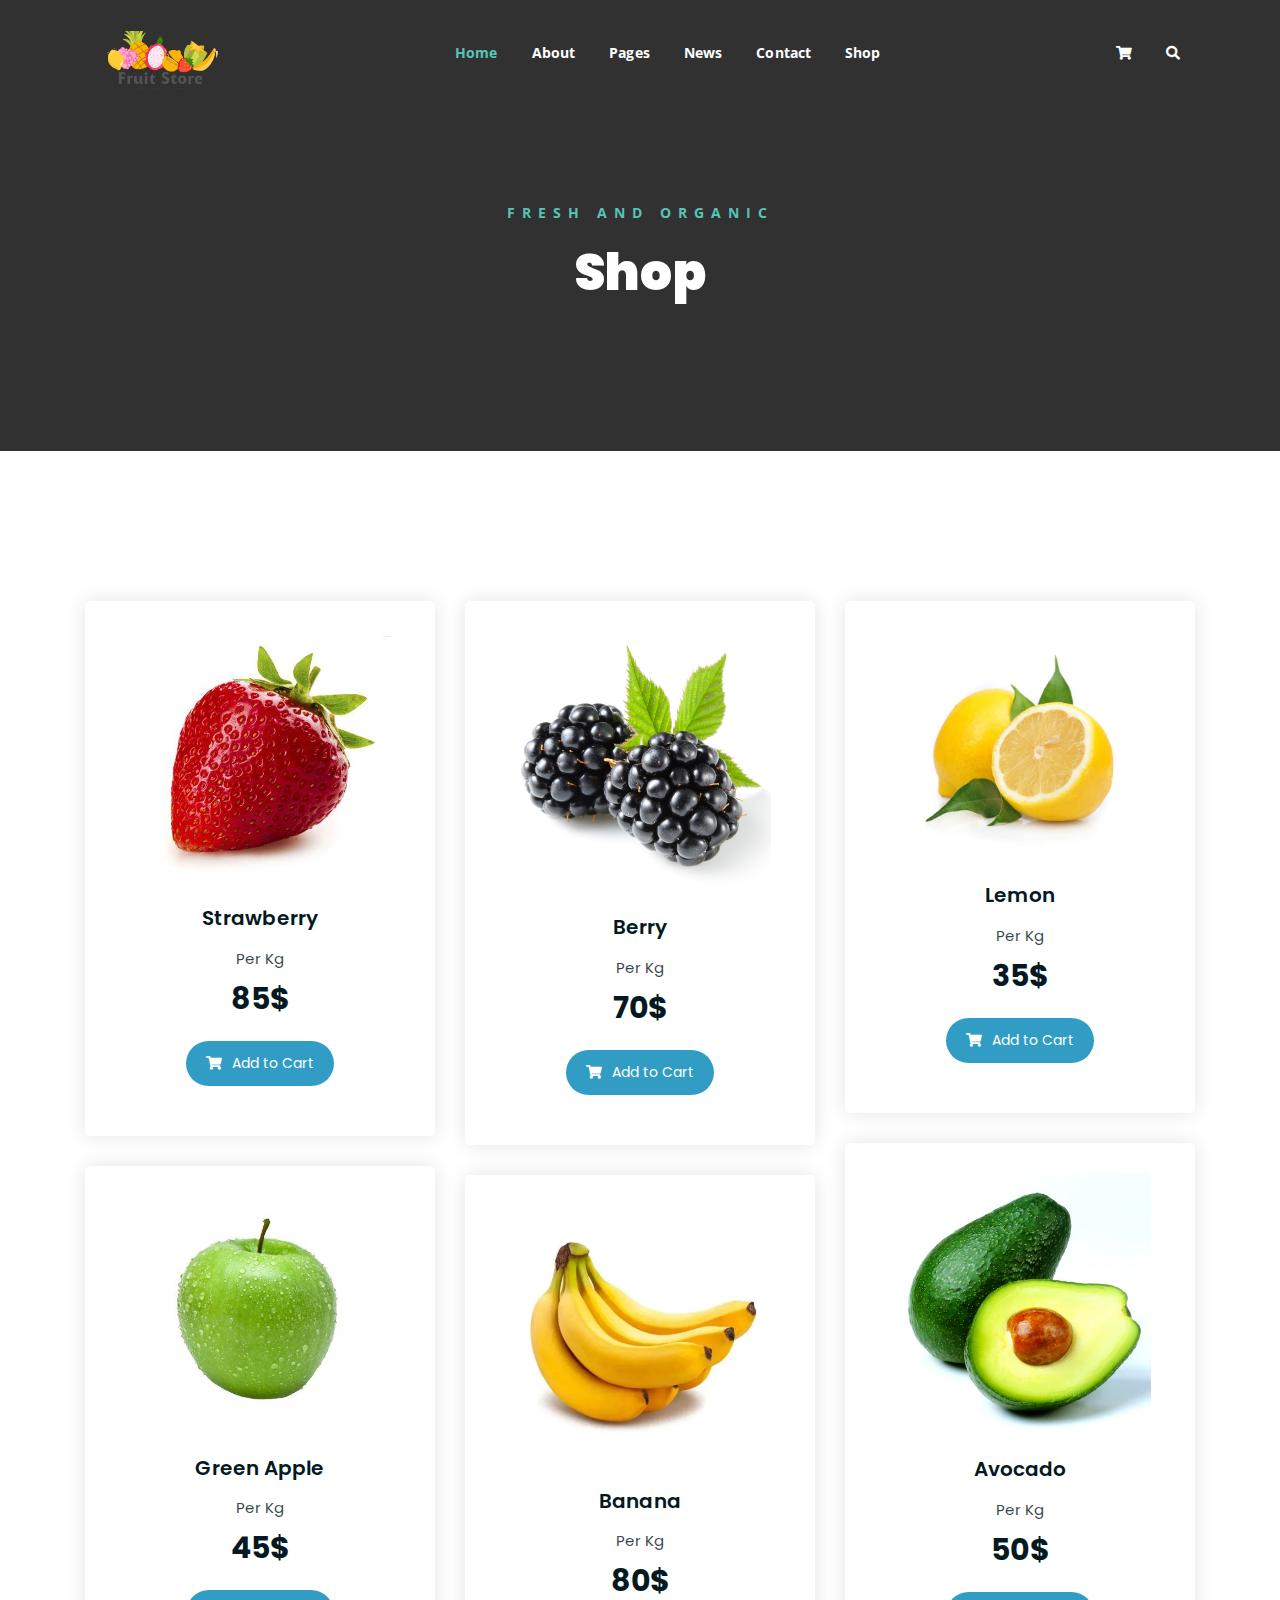
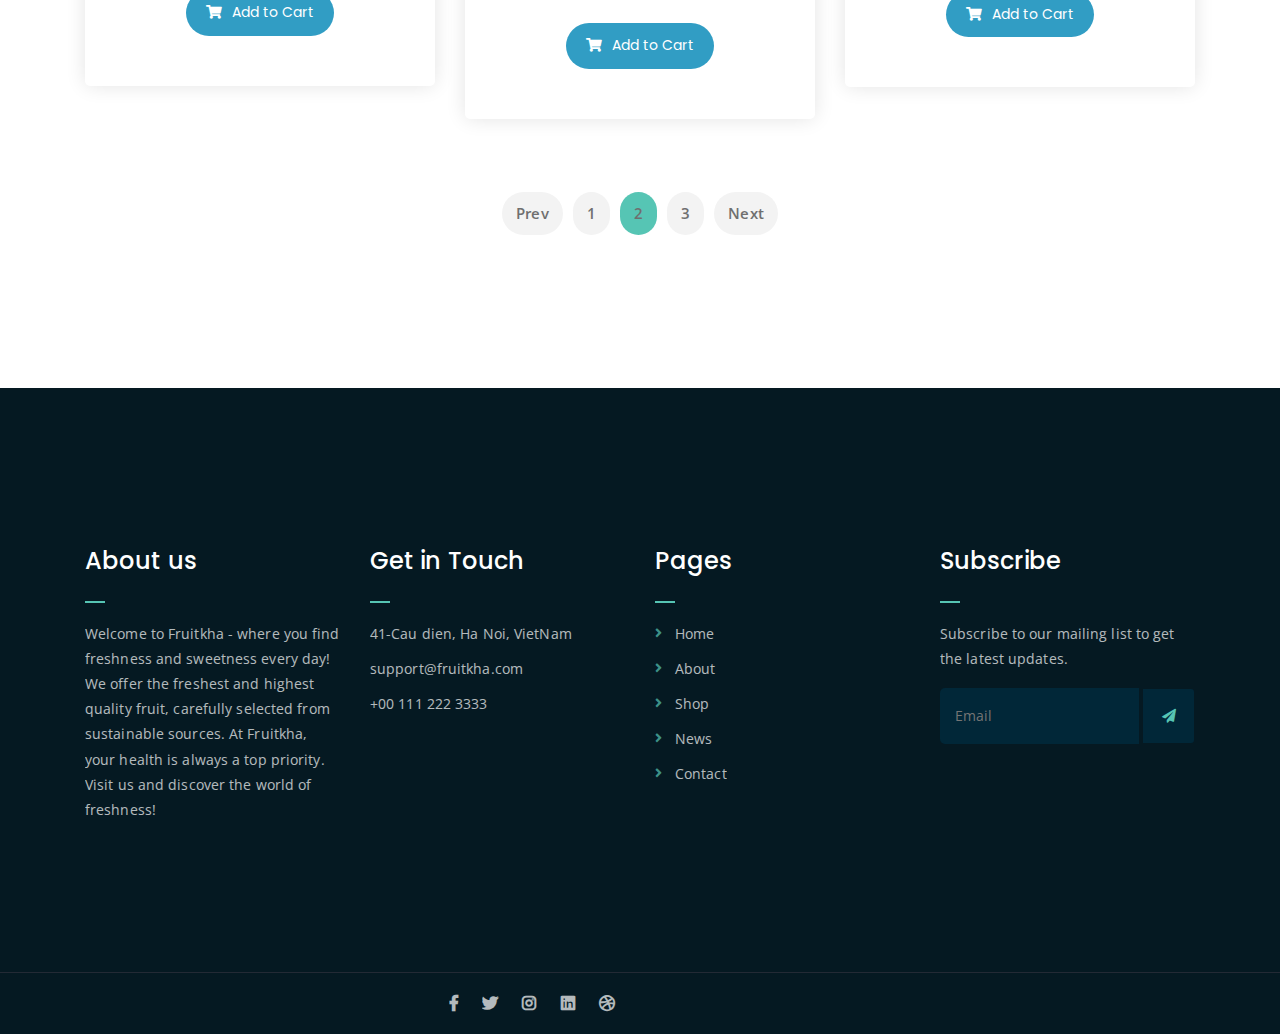
<file: fruitkha-1.0.0/shop.html>
<!DOCTYPE html>
<html lang="en">
<head>
	<meta charset="UTF-8">
	<meta http-equiv="X-UA-Compatible" content="IE=edge">
	<meta name="viewport" content="width=device-width, initial-scale=1">
	<meta name="description" content="Responsive Bootstrap4 Shop Template, Created by Imran Hossain from https://imransdesign.com/">

	<!-- title -->
	<title>Shop</title>

	<!-- favicon -->
	<link rel="shortcut icon" type="image/png" href="assets/img/favicon.png">
	<!-- google font -->
	<link href="https://fonts.googleapis.com/css?family=Open+Sans:300,400,700" rel="stylesheet">
	<link href="https://fonts.googleapis.com/css?family=Poppins:400,700&display=swap" rel="stylesheet">
	<!-- fontawesome -->
	<link rel="stylesheet" href="assets/css/all.min.css">
	<!-- bootstrap -->
	<link rel="stylesheet" href="assets/bootstrap/css/bootstrap.min.css">
	<!-- owl carousel -->
	<link rel="stylesheet" href="assets/css/owl.carousel.css">
	<!-- magnific popup -->
	<link rel="stylesheet" href="assets/css/magnific-popup.css">
	<!-- animate css -->
	<link rel="stylesheet" href="assets/css/animate.css">
	<!-- mean menu css -->
	<link rel="stylesheet" href="assets/css/meanmenu.min.css">
	<!-- main style -->
	<link rel="stylesheet" href="assets/css/main.css">
	<!-- responsive -->
	<link rel="stylesheet" href="assets/css/responsive.css">

</head>
<body>
	
	<!-- header -->
	<div class="top-header-area" id="sticker">
		<div class="container">
			<div class="row">
				<div class="col-lg-12 col-sm-12 text-center">
					<div class="main-menu-wrap">
						<!-- logo -->
						<div class="site-logo">
							<a href="index.html">
								<img src="assets/img/logo.png" alt="">
							</a>
						</div>
						<!-- logo -->

						<!-- menu start -->
						<nav class="main-menu">
							<ul>
								<li class="current-list-item"><a href="index.html">Home</a>

								</li>
								<li><a href="about.html">About</a></li>
								<li><a href="#">Pages</a>
								</li>
								<li><a href="news.html">News</a>
								</li>
								<li><a href="contact.html">Contact</a></li>
								<li><a href="shop.html">Shop</a>
									<ul class="sub-menu">
										<li><a href="shop.html">Shop</a></li>
										<li><a href="cart.html">Cart</a></li>
									</ul>
								</li>
								<li>
									<div class="header-icons">
										<a class="shopping-cart" href="cart.html"><i class="fas fa-shopping-cart"></i></a>
										<a class="mobile-hide search-bar-icon" href="#"><i class="fas fa-search"></i></a>
									</div>
								</li>
							</ul>
						</nav>
						<a class="mobile-show search-bar-icon" href="#"><i class="fas fa-search"></i></a>
						<div class="mobile-menu"></div>
						<!-- menu end -->
					</div>
				</div>
			</div>
		</div>
	</div>
	<!-- end header -->

	<!-- search area -->
	<div class="search-area">
		<div class="container">
			<div class="row">
				<div class="col-lg-12">
					<span class="close-btn"><i class="fas fa-window-close"></i></span>
					<div class="search-bar">
						<div class="search-bar-tablecell">
							<h3>Search For:</h3>
							<input type="text" placeholder="Keywords">
							<button type="submit">Search <i class="fas fa-search"></i></button>
						</div>
					</div>
				</div>
			</div>
		</div>
	</div>
	<!-- end search arewa -->
	
	<!-- breadcrumb-section -->
	<div class="breadcrumb-section breadcrumb-bg">
		<div class="container">
			<div class="row">
				<div class="col-lg-8 offset-lg-2 text-center">
					<div class="breadcrumb-text">
						<p>Fresh and Organic</p>
						<h1>Shop</h1>
					</div>
				</div>
			</div>
		</div>
	</div>
	<!-- end breadcrumb section -->

	<!-- products -->
	<div class="product-section mt-150 mb-150">
		<div class="container">

			

			<div class="row product-lists">
				<div class="col-lg-4 col-md-6 text-center strawberry">
					<div class="single-product-item" data-id="1">
						<div class="product-image">
							<a href="single-product.html"><img src="assets/img/products/product-img-1.jpg" alt=""></a>
						</div>
						<h3 class="product-name">Strawberry</h3>
						<p class="product-price"><span>Per Kg</span> 85$ </p>
						<a href="cart.html" class="cart-btn"><i class="fas fa-shopping-cart"></i> Add to Cart</a>
					</div>
				</div>
				<div class="col-lg-4 col-md-6 text-center berry" >
					<div class="single-product-item" data-id="2">
						<div class="product-image">
							<a href="single-product.html"><img src="assets/img/products/product-img-2.jpg" alt=""></a>
						</div>
						<h3 class="product-name">Berry</h3>
						<p class="product-price"><span>Per Kg</span> 70$ </p>
						<a href="cart.html" class="cart-btn"><i class="fas fa-shopping-cart"></i> Add to Cart</a>
					</div>
				</div>
				<div class="col-lg-4 col-md-6 text-center lemon" >
					<div class="single-product-item" data-id="3">
						<div class="product-image">
							<a href="single-product.html"><img src="assets/img/products/product-img-3.jpg" alt=""></a>
						</div>
						<h3 class="product-name">Lemon</h3>
						<p class="product-price"><span>Per Kg</span> 35$ </p>
						<a href="cart.html" class="cart-btn"><i class="fas fa-shopping-cart"></i> Add to Cart</a>
					</div>
				</div>
				<div class="col-lg-4 col-md-6 text-center" >
					<div class="single-product-item" data-id="4">
						<div class="product-image">
							<a href="single-product.html"><img src="assets/img/products/product-img-4.jpg" alt=""></a>
						</div>
						<h3 class="product-name">Avocado</h3>
						<p class="product-price"><span>Per Kg</span> 50$ </p>
						<a href="cart.html" class="cart-btn"><i class="fas fa-shopping-cart"></i> Add to Cart</a>
					</div>
				</div>
				<div class="col-lg-4 col-md-6 text-center" >
					<div class="single-product-item" data-id="5">
						<div class="product-image">
							<a href="single-product.html"><img src="assets/img/products/product-img-5.jpg" alt=""></a>
						</div>
						<h3 class="product-name">Green Apple</h3>
						<p class="product-price"><span>Per Kg</span> 45$ </p>
						<a href="cart.html" class="cart-btn"><i class="fas fa-shopping-cart"></i> Add to Cart</a>
					</div>
				</div>
				<div class="col-lg-4 col-md-6 text-center strawberry" >
					<div class="single-product-item" data-id="6">
						<div class="product-image">
							<a href="single-product.html"><img src="assets/img/products/product-img-6.jpg" alt=""></a>
						</div>
						<h3 class="product-name">Banana</h3>
						<p class="product-price"><span>Per Kg</span> 80$ </p>
						<a href="cart.html" class="cart-btn"><i class="fas fa-shopping-cart"></i> Add to Cart</a>
					</div>
				</div>
			</div>

			<div class="row">
				<div class="col-lg-12 text-center">
					<div class="pagination-wrap">
						<ul>
							<li><a href="#">Prev</a></li>
							<li><a href="#">1</a></li>
							<li><a class="active" href="#">2</a></li>
							<li><a href="#">3</a></li>
							<li><a href="#">Next</a></li>
						</ul>
					</div>
				</div>
			</div>
		</div>
	</div>
	<!-- end products -->

	

	<!-- footer -->
	<div class="footer-area">
		<div class="container">
			<div class="row">
				<div class="col-lg-3 col-md-6">
					<div class="footer-box about-widget">
						<h2 class="widget-title">About us</h2>
						<p>Welcome to Fruitkha - where you find freshness and sweetness every day! We offer the freshest and highest quality fruit, carefully selected from sustainable sources. At Fruitkha, your health is always a top priority. Visit us and discover the world of freshness!</p>
					</div>
				</div>
				<div class="col-lg-3 col-md-6">
					<div class="footer-box get-in-touch">
						<h2 class="widget-title">Get in Touch</h2>
						<ul>
							<li>41-Cau dien, Ha Noi, VietNam</li>
							<li>support@fruitkha.com</li>
							<li>+00 111 222 3333</li>
						</ul>
					</div>
				</div>
				<div class="col-lg-3 col-md-6">
					<div class="footer-box pages">
						<h2 class="widget-title">Pages</h2>
						<ul>
							<li><a href="index.html">Home</a></li>
							<li><a href="about.html">About</a></li>
							<li><a href="services.html">Shop</a></li>
							<li><a href="news.html">News</a></li>
							<li><a href="contact.html">Contact</a></li>
						</ul>
					</div>
				</div>
				<div class="col-lg-3 col-md-6">
					<div class="footer-box subscribe">
						<h2 class="widget-title">Subscribe</h2>
						<p>Subscribe to our mailing list to get the latest updates.</p>
						<form action="index.html">
							<input type="email" placeholder="Email">
							<button type="submit"><i class="fas fa-paper-plane"></i></button>
						</form>
					</div>
				</div>
			</div>
		</div>
	</div>
	<!-- end footer -->
	
	<!-- copyright -->
	<div class="copyright">
		<div class="container">
			<div class="row">
				
				<div class="col-lg-6 text-right col-md-12">
					<div class="social-icons">
						<ul>
							<li><a href="#" target="_blank"><i class="fab fa-facebook-f"></i></a></li>
							<li><a href="#" target="_blank"><i class="fab fa-twitter"></i></a></li>
							<li><a href="#" target="_blank"><i class="fab fa-instagram"></i></a></li>
							<li><a href="#" target="_blank"><i class="fab fa-linkedin"></i></a></li>
							<li><a href="#" target="_blank"><i class="fab fa-dribbble"></i></a></li>
						</ul>
					</div>
				</div>
			</div>
		</div>
	</div>
	<!-- end copyright -->
	
	<!-- jquery -->
	<script src="assets/js/jquery-1.11.3.min.js"></script>
	<!-- bootstrap -->
	<script src="assets/bootstrap/js/bootstrap.min.js"></script>
	<!-- count down -->
	<script src="assets/js/jquery.countdown.js"></script>
	<!-- isotope -->
	<script src="assets/js/jquery.isotope-3.0.6.min.js"></script>
	<!-- waypoints -->
	<script src="assets/js/waypoints.js"></script>
	<!-- owl carousel -->
	<script src="assets/js/owl.carousel.min.js"></script>
	<!-- magnific popup -->
	<script src="assets/js/jquery.magnific-popup.min.js"></script>
	<!-- mean menu -->
	<script src="assets/js/jquery.meanmenu.min.js"></script>
	<!-- sticker js -->
	<script src="assets/js/sticker.js"></script>
	<!-- main js -->
	<script src="assets/js/main.js"></script>

	 <!-- Update the script tag to include shop.js -->
	 <script src="shop.js"></script>
</body>
</html>
</file>
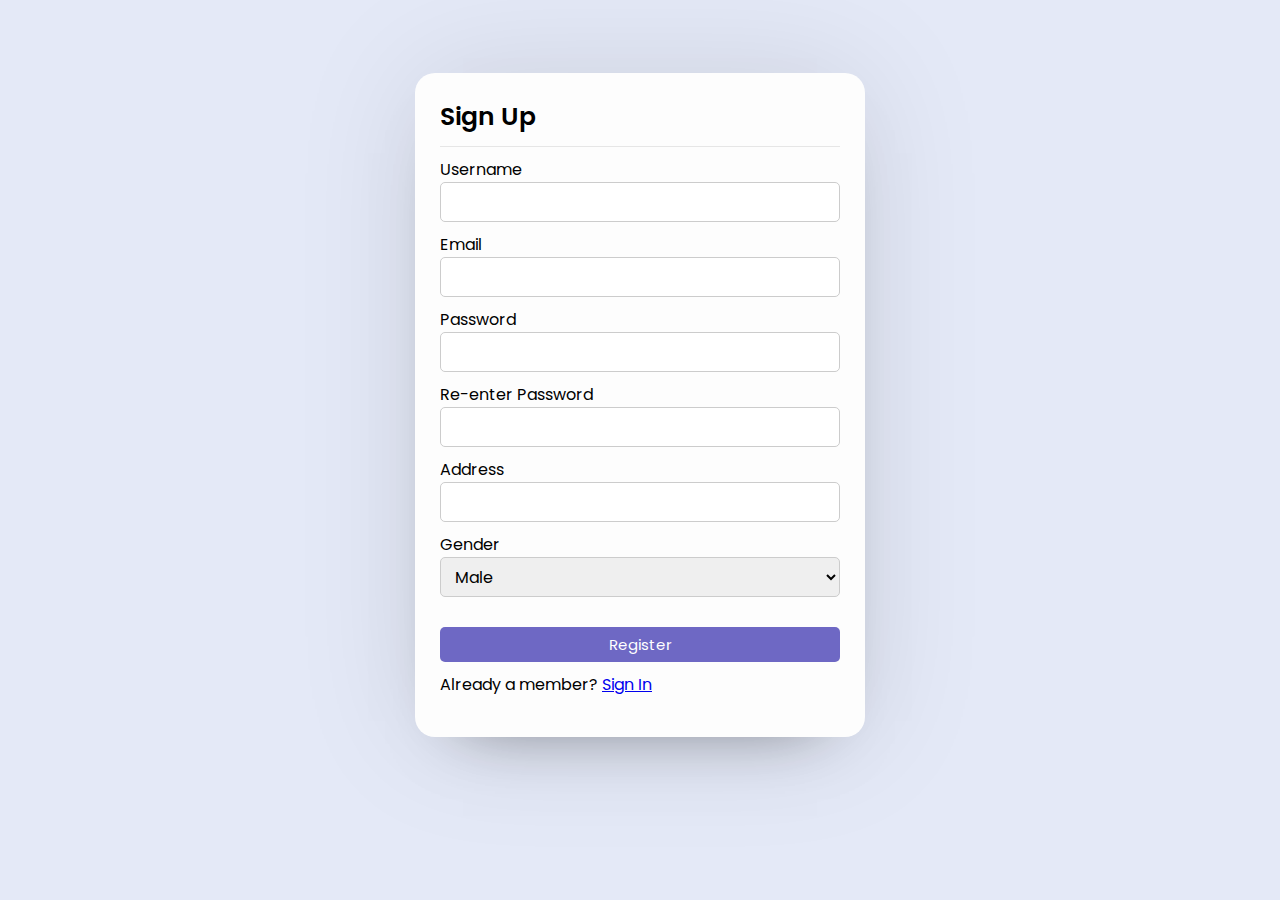
<file: LogInn/register.html>
<!DOCTYPE html>
<html lang="en">
<head>
    <meta charset="UTF-8">
    <meta http-equiv="X-UA-Compatible" content="IE=edge">
    <meta name="viewport" content="width=device-width, initial-scale=1.0">
    <link rel="stylesheet" href="styles.css">
    <title>Register</title>
</head>
<body>
      <div class="container">
        <div class="box form-box">
            <header>Sign Up</header>
            <form action="" >
                <div class="field input">
                    <label for="username">Username</label>
                    <input type="text" name="username" id="username" autocomplete="off" required>
                </div>

                <div class="field input">
                    <label for="email">Email</label>
                    <input type="text" name="email" id="email" autocomplete="off" required>
                </div>

                <div class="field input">
                    <label for="password">Password</label>
                    <input type="password" name="password" id="password" autocomplete="off" required>
                </div>
                <div class="field input">
                    <label for="re_password">Re-enter Password</label>
                    <input type="password" name="re_password" id="re_password" autocomplete="off" required>
                </div>

                <div class="field input">
                    <label for="address">Address</label>
                    <input type="text" name="address" id="address" autocomplete="off" required>
                </div>

                <div class="field input">
                    <label for="gender">Gender</label>
                    <select name="gender" id="gender" required>
                        <option value="Male">Male</option>
                        <option value="Female">Female</option>
                        <option value="Other">Other</option>
                    </select>
                </div>

                <div class="field">
                    <input type="submit" class="btn" id="signup-button" name="submit" value="Register" required>
                </div>
                <div class="links">
                    Already a member? <a href="index.html">Sign In</a>
                </div>
            </form>
        </div>
      </div>

</body>
    <script src="register.js"></script>
</html>
</file>
<file: fruitkha-1.0.0/assets/css/responsive.css>
/* Medium Layout: 1280px. */
@media only screen and (min-width: 992px) {
}

@media only screen and (min-width: 992px) and (max-width: 1200px) { 
	.hero-text h1 {
	    font-size: 45px;
	}

	a.video-play-btn {
		right: 51%;
	}
	.hero-area div.hero-form {
		bottom: -20%;
	}

	.cart-buttons a:first-child {
	    margin-right: 0;
	    margin-bottom: 15px;
	}
	.contact-form form p input[type=email] {
	    margin-left: 8px;
	}
	.contact-form-box h4 i {
	    left: -20%;
	}
	.comment-template form p input[type=email] {
	    margin-left: 8px;
	}
	ul.main-menu li a {
	    padding: 15px 13px;
	}
	span.close-btn {
	    right: 0;
	}
	ul.sub-menu li a {
	    padding: 7px 10px;
	}

}
/* Tablet Layout: 768px. */
@media only screen and (min-width: 768px) and (max-width: 991px) { 
	.hero-text h1 {
	    font-size: 40px;
	}
	.footer-box {
	    margin-bottom: 40px;
	}
	.copyright p {
	    text-align: center;
	}
	.copyright .social-icons {
	    text-align: center;
	}
	.feature-bg:after {
		display: none;
	}
	.single-team-item {
	    margin-bottom: 30px;
	}
	table.cart-table {
	    margin-bottom: 50px;
	}
	.order-details-wrap {
	    margin-top: 50px;
	}
	.contact-form form p input[type=text], 
	.contact-form form p input[type=tel], 
	.contact-form form p input[type=email] {
	    width: 100%;
	}

	.contact-form form p input[type=email] {
	    margin-left: 0;
	    margin-top: 15px;
	}
	.contact-form form p input[type=tel] {
		margin-bottom: 15px;
	}

	.hero-area div.hero-form {
		width: 325px;
		top: 30%;
	}

	.comment-template form p input[type=text], 
	.comment-template form p input[type=email] {
	    width: 100%;
	}

	.comment-template form p input[type=email] {
	    margin-top: 15px;
	    margin-left: 0;
	}
	.sidebar-section {
	    margin-left: 0;
	    margin-top: 50px;
	}
	.single-product-img {
	    margin-bottom: 30px;
	}
	.single-product-img img {
	    width: 100%;
	}
	.single-project-img img {
	    width: 100%;
	}
	.site-logo a img {
	    max-width: 150px;
	}
	.site-logo {
	    text-align: center;
	    position: absolute;
	    z-index: 999;
	}
	.mean-container .mean-bar {
		z-index: 2;
	}
	.responsive-menu-wrap {
	    display: block;
	}
	.header-icons {
	    text-align: center;
	}
	.top-header-area {
	    padding: 15px 0;
	}

	.responsive-menu-wrap {
	    position: absolute;
	    top: 0;
	}

	.featured-section {
	    padding: 0;
	}

	.responsive-menu-wrap {
	    left: 50%;
	    margin-top: 10px;
	    margin-left: -57.5px;
	}
	.hero-text-tablecell {
	    padding: 0px 70px;
	}
	.hero-form .hero-text h1 {
	    font-size: 30px;
	}

	.hero-form .hero-text p.subtitle {
	    font-size: 13px;
	}

	.hero-form .hero-btns a.bordered-btn {
	    margin-left: 0;
	    margin-top: 20px;
	}

	.sticky-wrapper.is-sticky .top-header-area {
	    position: absolute!important;
	    background-color: transparent;
	}
	.featured-box {
	    padding: 30px;
	}

	.featured-section {
	    padding: 100px 0;
	}
	nav.main-menu {
	    display: none;
	}
	table.order-details {
	    width: 100%;
	}
	.contact-form-box h4 i {
	    left: -7%;
	}
	.single-product-content h3 {
	    font-size: 20px;
	    font-weight: 500;
	    line-height: 1.6;
	}

	.single-product-content {
	    margin-left: 15px;
	}
	a.mobile-hide.search-bar-icon {
	    display: none!important;
	}
	.mobile-show {
		display: block!important;
	}
	a.mobile-show.search-bar-icon {
	    position: absolute;
	    right: 60px;
	    top: 22px;
	    z-index: 999;
	    color: #fff;
	}

}

/* Mobile Layout: 320px. */
@media only screen and (max-width: 767px) {

	.site-logo img {
	    max-width: 150px;
	}

	.responsive-menu-wrap {
	    top: -35px;
	}

	span.close-btn {
		right: 35px;
	}
	.header-icons {
	    text-align: center;
	}
	.hero-text h1 {
	    font-size: 28px;
	}

	.hero-text p.subtitle {
	    font-size: 13px;
	}
	.section-title p {
	    max-width: 400px;
	}

	.section-title h3 {
	    font-size: 25px;
	}

	p.testimonial-body {
	    font-size: 15px;
	}
	.responsive-menu {
	    left: auto;
	    right: 0;
	}

	.featured-section {
	    padding: 0;
	}

	a.video-play-btn {
	    right: auto;
	    left: 50%;
	    margin-left: -45px;
	}

	.shop-banner h3 {
		font-size: 34px;
	}

	.footer-box {
	    margin-bottom: 50px;
	}

	.copyright p {
	    text-align: center;
	}

	.social-icons {
	    text-align: center;
	}

	.footer-area {
		padding: 80px 0;
	}

	.hero-text {
	    text-align: center;
	}

	.responsive-menu-wrap {
	    position: relative;
	}

	.breadcrumb-text h1 {
	    font-size: 30px;
	}

	.feature-bg:after {
	    display: none;
	}
	
	.text-block {
	    margin-bottom: 50px;
	}

	.single-team-item {
	    margin-bottom: 50px;
	}

	.team-bg {
	    height: 450px;
	}

	.total-section {
	    margin-top: 30px;
	}

	.order-details-wrap {
	    margin-top: 50px;
	}

	.contact-form form p input[type=text], 
	.contact-form form p input[type=tel], 
	.contact-form form p input[type=email] {
	    width: 100%;
	}
	.contact-form form p input[type=tel] {
		margin-bottom: 15px;
	}

	.contact-form form p input[type=email] {
	    margin-left: 0;
	    margin-top: 15px;
	}

	.find-location p {
	    font-size: 20px;
	}

	.comment-template form p input[type=email] {
	    margin-left: 0;
	    margin-top: 15px;
	}

	.comment-template form p input[type=text], 
	.comment-template form p input[type=email] {
	    width: 100%;
	}

	.sidebar-section {
	    margin-left: 0;
	    margin-top: 50px;
	}

	.single-product-content {
	    margin-left: 0;
	    margin-top: 15px;
	}

	.single-product-content h3 {
	    font-size: 20px;
	    line-height: 1.5;
	}

	.product-image {
	    padding: 60px;
	    padding-bottom: 0;
	}

	.header-icons {
	    text-align: right;
	    margin-top: 15px;
	}

	.feature-bg {
	    margin: 100px 0;
	}

	.margin-top-150p {
	    margin-top: 650px;
	}

	.display-hidden {
	    display: none;
	}

	.hero-area div.hero-form {
		right: 0;
	}

	.hero-btns a.boxed-btn {
	    display: block;
	    margin: 0 auto;
	}

	.hero-btns {
	    text-align: center;
	}

	.hero-btns a.bordered-btn {
	    margin-left: 0;
	    margin-top: 15px;
	    display: block;
	}
	.hero-area div.hero-form {
		width: auto;
	}
	.section-title p {
		max-width: 285px;
	}

	p.testimonial-body {
		max-width: 285px;
	}
	.hero-area div.hero-form {
		top: 0;
	}
	.single-media-wrap h4 {
	    font-size: 15px;
	}

	.sticky-wrapper.is-sticky .top-header-area {
	    position: absolute!important;
	    background-color: transparent;
	    padding: 25px 0;
	}
	.featured-box {
	    padding: 0 45px;
	    margin-bottom: 10px;
	}

	.featured-section {
	    padding: 100px 0;
	}
	.search-bar-tablecell input {
	    font-size: 20px;
	}
	.header-icons {
		margin-top: 0;
	}
	.site-logo {
    position: absolute;
	    z-index: 99;
	}

	.mean-container .mean-bar {
	    z-index: 2;
	}
	.section-title {
	    margin-bottom: 50px;
	}
	.service-text h3 {
	    font-size: 18px;
	}
	.featured-box h2 {
	    font-size: 23px;
	}

	.featured-box h3 {
	    font-size: 18px;
	}

	.cta-text h3 {
	    line-height: 1.6;
	}

	.news-text-box h3 {
	    font-size: 20px;
	    line-height: 1.5;
	}

	.copyright p {
	    padding-bottom: 0;
	}
	.single-service-box {
	    padding: 30px;
	}

	.service-icon-table {
	    height: 80px;
	}

	.service-icon-tablecell i {
	    font-size: 30px;
	}

	.main-menu {
	    display: none;
	}
	.error-text h1 {
	    font-size: 25px;
	}
	h2.widget-title {
	    font-size: 20px;
	}
	.cart-table-wrap {
	    width: 100%;
	    overflow-x: scroll;
	}
	table.cart-table {
		width: 690px;
	}
	.cart-buttons a:first-child {
	    margin-bottom: 15px;
	}
	.form-title h2 {
	    font-size: 20px;
	}

	.contact-form-box h4 i {
	    left: -20%;
	}
	.featured-text p {
	    line-height: 1.8;
	}
	.single-artcile-bg {
	    height: 300px;
	}

	.single-article-text h2 {
	    font-size: 20px;
	}

	.comments-list-wrap h3, .comment-template h4 {
	    font-size: 20px;
	}

	.comment-user-avater img {
	    max-width: 45px;
	}

	.comment-text-body {
	    padding-left: 60px;
	}

	.comment-text-body h4 a {
	    display: block;
	    border: none;
	    margin-left: 0;
	    margin-top: 10px;
	}

	.comment-text-body h4 {
	    font-size: 18px;
	}

	.comment-text-body p {
	    line-height: 1.8;
	}

	.single-comment-body.child {
	    margin-left: 0;
	}
	.single-product-content h3 {
	    font-size: 20px;
	    line-height: 1.5;
	}
	a.mobile-hide.search-bar-icon {
	    display: none!important;
	}
	.mobile-show {
		display: block!important;
	}
	a.mobile-show.search-bar-icon {
	    position: absolute;
	    right: 60px;
	    top: 22px;
	    z-index: 999;
	    color: #fff;
	}
}
/* Wide Mobile Layout: 480px. */
@media only screen and (min-width: 480px) and (max-width: 767px) { 
	.hero-area div.hero-form {
	    margin: 0 auto;
	    right: auto;
	    width: 380px;
	    left: 50%;
	    margin-left: -190px;
	}

	.hero-btns {
	    text-align: center;
	}

	.hero-btns a.bordered-btn {
	    margin-left: 0;
	    margin-top: 15px;
	    display: block;
	}
}
</file>
<file: LogInn/styles.css>
@import url('https://fonts.googleapis.com/css2?family=Poppins:wght@200;300;400;500;600;700&display=swap');
*{
    padding: 0;
    margin: 0;
    box-sizing: border-box;
    font-family: 'Poppins',sans-serif;
}
body{
    background: #e4e9f7;
}
.container{
    display: flex;
    align-items: center;
    justify-content: center;
    min-height: 90vh;
}
.box{
    background: #fdfdfd;
    display: flex;
    flex-direction: column;
    padding: 25px 25px;
    border-radius: 20px;
    box-shadow: 0 0 128px 0 rgba(0,0,0,0.1),
                0 32px 64px -48px rgba(0,0,0,0.5);
}
.form-box{
    width: 450px;
    margin: 0px 10px;
}
.form-box header{
    font-size: 25px;
    font-weight: 600;
    padding-bottom: 10px;
    border-bottom: 1px solid #e6e6e6;
    margin-bottom: 10px;
}
.form-box form .field{
    display: flex;
    margin-bottom: 10px;
    flex-direction: column;

}
.form-box form .input input{
    height: 40px;
    width: 100%;
    font-size: 16px;
    padding: 0 10px;
    border-radius: 5px;
    border: 1px solid #ccc;
    outline: none;
}
.btn{
    height: 35px;
    background: rgba(76,68,182,0.808);
    border: 0;
    border-radius: 5px;
    color: #fff;
    font-size: 15px;
    cursor: pointer;
    transition: all .3s;
    margin-top: 10px;
    padding: 0px 10px;
}
.btn:hover{
    opacity: 0.82;
}
.submit{
    width: 100%;
}
.links{
    margin-bottom: 15px;
}

/********* Home *****************/

.nav{
    background: #fff;
    display: flex;
    flex-direction: row;
    justify-content: space-around;
    line-height: 60px;
    z-index: 100;
}
.logo{
    font-size: 25px;
    font-weight: 900;
    
}
.logo a{
    text-decoration: none;
    color: #000;
}
.right-links a{
    padding: 0 10px;
}
main{
    display: flex;
    align-items: center;
    justify-content: center;
    margin-top: 60px;
}
.main-box{
    display: flex;
    flex-direction: column;
    width: 70%;
}
.main-box .top{
    display: flex;
    flex-direction: row;
    justify-content: space-between;
}
.bottom{
    width: 100%;
    margin-top: 20px;
}
@media only screen and (max-width:840px){
    .main-box .top{
        display: flex;
        flex-direction: column;
        justify-content: space-between;
    }
    .top .box{
        margin: 10px 10px;
    }
    .bottom{
        margin-top: 0;
    }
}
.message{
    text-align: center;
    background: #f9eded;
    padding: 15px 0px;
    border:1px solid #699053;
    border-radius: 5px;
    margin-bottom: 10px;
    color: red;
}
#gender {
    height: 40px;
    font-size: 16px;
    padding: 0 10px;
    border-radius: 5px;
    border: 1px solid #ccc;
    outline: none;
    margin-bottom: 10px;
}

.table-responsive {
    width: 70% ;
    display: flex;
    overflow-x: auto;
    white-space: nowrap;
    justify-content: center;
    align-items: center;
}
th, td {
    padding: 8px;
}
.tapcha{
    display: flex;
    justify-content: center;
    align-items: center;
    margin-top: 10px;
}
.add-student{
    align-items: center;
    justify-content: center;
    display: flex;
    width: 39%;
}
</file>
<file: fruitkha-1.0.0/assets/css/all.min.css>
.fa,.fab,.fal,.far,.fas{-moz-osx-font-smoothing:grayscale;-webkit-font-smoothing:antialiased;display:inline-block;font-style:normal;font-variant:normal;text-rendering:auto;line-height:1}.fa-lg{font-size:1.33333em;line-height:.75em;vertical-align:-.0667em}.fa-xs{font-size:.75em}.fa-sm{font-size:.875em}.fa-1x{font-size:1em}.fa-2x{font-size:2em}.fa-3x{font-size:3em}.fa-4x{font-size:4em}.fa-5x{font-size:5em}.fa-6x{font-size:6em}.fa-7x{font-size:7em}.fa-8x{font-size:8em}.fa-9x{font-size:9em}.fa-10x{font-size:10em}.fa-fw{text-align:center;width:1.25em}.fa-ul{list-style-type:none;margin-left:2.5em;padding-left:0}.fa-ul>li{position:relative}.fa-li{left:-2em;position:absolute;text-align:center;width:2em;line-height:inherit}.fa-border{border:.08em solid #eee;border-radius:.1em;padding:.2em .25em .15em}.fa-pull-left{float:left}.fa-pull-right{float:right}.fa.fa-pull-left,.fab.fa-pull-left,.fal.fa-pull-left,.far.fa-pull-left,.fas.fa-pull-left{margin-right:.3em}.fa.fa-pull-right,.fab.fa-pull-right,.fal.fa-pull-right,.far.fa-pull-right,.fas.fa-pull-right{margin-left:.3em}.fa-spin{animation:fa-spin 2s infinite linear}.fa-pulse{animation:fa-spin 1s infinite steps(8)}@keyframes fa-spin{0%{transform:rotate(0deg)}to{transform:rotate(1turn)}}.fa-rotate-90{-ms-filter:"progid:DXImageTransform.Microsoft.BasicImage(rotation=1)";transform:rotate(90deg)}.fa-rotate-180{-ms-filter:"progid:DXImageTransform.Microsoft.BasicImage(rotation=2)";transform:rotate(180deg)}.fa-rotate-270{-ms-filter:"progid:DXImageTransform.Microsoft.BasicImage(rotation=3)";transform:rotate(270deg)}.fa-flip-horizontal{-ms-filter:"progid:DXImageTransform.Microsoft.BasicImage(rotation=0, mirror=1)";transform:scaleX(-1)}.fa-flip-vertical{transform:scaleY(-1)}.fa-flip-horizontal.fa-flip-vertical,.fa-flip-vertical{-ms-filter:"progid:DXImageTransform.Microsoft.BasicImage(rotation=2, mirror=1)"}.fa-flip-horizontal.fa-flip-vertical{transform:scale(-1)}:root .fa-flip-horizontal,:root .fa-flip-vertical,:root .fa-rotate-90,:root .fa-rotate-180,:root .fa-rotate-270{filter:none}.fa-stack{display:inline-block;height:2em;line-height:2em;position:relative;vertical-align:middle;width:2.5em}.fa-stack-1x,.fa-stack-2x{left:0;position:absolute;text-align:center;width:100%}.fa-stack-1x{line-height:inherit}.fa-stack-2x{font-size:2em}.fa-inverse{color:#fff}.fa-500px:before{content:"\f26e"}.fa-accessible-icon:before{content:"\f368"}.fa-accusoft:before{content:"\f369"}.fa-acquisitions-incorporated:before{content:"\f6af"}.fa-ad:before{content:"\f641"}.fa-address-book:before{content:"\f2b9"}.fa-address-card:before{content:"\f2bb"}.fa-adjust:before{content:"\f042"}.fa-adn:before{content:"\f170"}.fa-adobe:before{content:"\f778"}.fa-adversal:before{content:"\f36a"}.fa-affiliatetheme:before{content:"\f36b"}.fa-air-freshener:before{content:"\f5d0"}.fa-algolia:before{content:"\f36c"}.fa-align-center:before{content:"\f037"}.fa-align-justify:before{content:"\f039"}.fa-align-left:before{content:"\f036"}.fa-align-right:before{content:"\f038"}.fa-alipay:before{content:"\f642"}.fa-allergies:before{content:"\f461"}.fa-amazon:before{content:"\f270"}.fa-amazon-pay:before{content:"\f42c"}.fa-ambulance:before{content:"\f0f9"}.fa-american-sign-language-interpreting:before{content:"\f2a3"}.fa-amilia:before{content:"\f36d"}.fa-anchor:before{content:"\f13d"}.fa-android:before{content:"\f17b"}.fa-angellist:before{content:"\f209"}.fa-angle-double-down:before{content:"\f103"}.fa-angle-double-left:before{content:"\f100"}.fa-angle-double-right:before{content:"\f101"}.fa-angle-double-up:before{content:"\f102"}.fa-angle-down:before{content:"\f107"}.fa-angle-left:before{content:"\f104"}.fa-angle-right:before{content:"\f105"}.fa-angle-up:before{content:"\f106"}.fa-angry:before{content:"\f556"}.fa-angrycreative:before{content:"\f36e"}.fa-angular:before{content:"\f420"}.fa-ankh:before{content:"\f644"}.fa-app-store:before{content:"\f36f"}.fa-app-store-ios:before{content:"\f370"}.fa-apper:before{content:"\f371"}.fa-apple:before{content:"\f179"}.fa-apple-alt:before{content:"\f5d1"}.fa-apple-pay:before{content:"\f415"}.fa-archive:before{content:"\f187"}.fa-archway:before{content:"\f557"}.fa-arrow-alt-circle-down:before{content:"\f358"}.fa-arrow-alt-circle-left:before{content:"\f359"}.fa-arrow-alt-circle-right:before{content:"\f35a"}.fa-arrow-alt-circle-up:before{content:"\f35b"}.fa-arrow-circle-down:before{content:"\f0ab"}.fa-arrow-circle-left:before{content:"\f0a8"}.fa-arrow-circle-right:before{content:"\f0a9"}.fa-arrow-circle-up:before{content:"\f0aa"}.fa-arrow-down:before{content:"\f063"}.fa-arrow-left:before{content:"\f060"}.fa-arrow-right:before{content:"\f061"}.fa-arrow-up:before{content:"\f062"}.fa-arrows-alt:before{content:"\f0b2"}.fa-arrows-alt-h:before{content:"\f337"}.fa-arrows-alt-v:before{content:"\f338"}.fa-artstation:before{content:"\f77a"}.fa-assistive-listening-systems:before{content:"\f2a2"}.fa-asterisk:before{content:"\f069"}.fa-asymmetrik:before{content:"\f372"}.fa-at:before{content:"\f1fa"}.fa-atlas:before{content:"\f558"}.fa-atlassian:before{content:"\f77b"}.fa-atom:before{content:"\f5d2"}.fa-audible:before{content:"\f373"}.fa-audio-description:before{content:"\f29e"}.fa-autoprefixer:before{content:"\f41c"}.fa-avianex:before{content:"\f374"}.fa-aviato:before{content:"\f421"}.fa-award:before{content:"\f559"}.fa-aws:before{content:"\f375"}.fa-baby:before{content:"\f77c"}.fa-baby-carriage:before{content:"\f77d"}.fa-backspace:before{content:"\f55a"}.fa-backward:before{content:"\f04a"}.fa-balance-scale:before{content:"\f24e"}.fa-ban:before{content:"\f05e"}.fa-band-aid:before{content:"\f462"}.fa-bandcamp:before{content:"\f2d5"}.fa-barcode:before{content:"\f02a"}.fa-bars:before{content:"\f0c9"}.fa-baseball-ball:before{content:"\f433"}.fa-basketball-ball:before{content:"\f434"}.fa-bath:before{content:"\f2cd"}.fa-battery-empty:before{content:"\f244"}.fa-battery-full:before{content:"\f240"}.fa-battery-half:before{content:"\f242"}.fa-battery-quarter:before{content:"\f243"}.fa-battery-three-quarters:before{content:"\f241"}.fa-bed:before{content:"\f236"}.fa-beer:before{content:"\f0fc"}.fa-behance:before{content:"\f1b4"}.fa-behance-square:before{content:"\f1b5"}.fa-bell:before{content:"\f0f3"}.fa-bell-slash:before{content:"\f1f6"}.fa-bezier-curve:before{content:"\f55b"}.fa-bible:before{content:"\f647"}.fa-bicycle:before{content:"\f206"}.fa-bimobject:before{content:"\f378"}.fa-binoculars:before{content:"\f1e5"}.fa-biohazard:before{content:"\f780"}.fa-birthday-cake:before{content:"\f1fd"}.fa-bitbucket:before{content:"\f171"}.fa-bitcoin:before{content:"\f379"}.fa-bity:before{content:"\f37a"}.fa-black-tie:before{content:"\f27e"}.fa-blackberry:before{content:"\f37b"}.fa-blender:before{content:"\f517"}.fa-blender-phone:before{content:"\f6b6"}.fa-blind:before{content:"\f29d"}.fa-blog:before{content:"\f781"}.fa-blogger:before{content:"\f37c"}.fa-blogger-b:before{content:"\f37d"}.fa-bluetooth:before{content:"\f293"}.fa-bluetooth-b:before{content:"\f294"}.fa-bold:before{content:"\f032"}.fa-bolt:before{content:"\f0e7"}.fa-bomb:before{content:"\f1e2"}.fa-bone:before{content:"\f5d7"}.fa-bong:before{content:"\f55c"}.fa-book:before{content:"\f02d"}.fa-book-dead:before{content:"\f6b7"}.fa-book-open:before{content:"\f518"}.fa-book-reader:before{content:"\f5da"}.fa-bookmark:before{content:"\f02e"}.fa-bowling-ball:before{content:"\f436"}.fa-box:before{content:"\f466"}.fa-box-open:before{content:"\f49e"}.fa-boxes:before{content:"\f468"}.fa-braille:before{content:"\f2a1"}.fa-brain:before{content:"\f5dc"}.fa-briefcase:before{content:"\f0b1"}.fa-briefcase-medical:before{content:"\f469"}.fa-broadcast-tower:before{content:"\f519"}.fa-broom:before{content:"\f51a"}.fa-brush:before{content:"\f55d"}.fa-btc:before{content:"\f15a"}.fa-bug:before{content:"\f188"}.fa-building:before{content:"\f1ad"}.fa-bullhorn:before{content:"\f0a1"}.fa-bullseye:before{content:"\f140"}.fa-burn:before{content:"\f46a"}.fa-buromobelexperte:before{content:"\f37f"}.fa-bus:before{content:"\f207"}.fa-bus-alt:before{content:"\f55e"}.fa-business-time:before{content:"\f64a"}.fa-buysellads:before{content:"\f20d"}.fa-calculator:before{content:"\f1ec"}.fa-calendar:before{content:"\f133"}.fa-calendar-alt:before{content:"\f073"}.fa-calendar-check:before{content:"\f274"}.fa-calendar-day:before{content:"\f783"}.fa-calendar-minus:before{content:"\f272"}.fa-calendar-plus:before{content:"\f271"}.fa-calendar-times:before{content:"\f273"}.fa-calendar-week:before{content:"\f784"}.fa-camera:before{content:"\f030"}.fa-camera-retro:before{content:"\f083"}.fa-campground:before{content:"\f6bb"}.fa-canadian-maple-leaf:before{content:"\f785"}.fa-candy-cane:before{content:"\f786"}.fa-cannabis:before{content:"\f55f"}.fa-capsules:before{content:"\f46b"}.fa-car:before{content:"\f1b9"}.fa-car-alt:before{content:"\f5de"}.fa-car-battery:before{content:"\f5df"}.fa-car-crash:before{content:"\f5e1"}.fa-car-side:before{content:"\f5e4"}.fa-caret-down:before{content:"\f0d7"}.fa-caret-left:before{content:"\f0d9"}.fa-caret-right:before{content:"\f0da"}.fa-caret-square-down:before{content:"\f150"}.fa-caret-square-left:before{content:"\f191"}.fa-caret-square-right:before{content:"\f152"}.fa-caret-square-up:before{content:"\f151"}.fa-caret-up:before{content:"\f0d8"}.fa-carrot:before{content:"\f787"}.fa-cart-arrow-down:before{content:"\f218"}.fa-cart-plus:before{content:"\f217"}.fa-cash-register:before{content:"\f788"}.fa-cat:before{content:"\f6be"}.fa-cc-amazon-pay:before{content:"\f42d"}.fa-cc-amex:before{content:"\f1f3"}.fa-cc-apple-pay:before{content:"\f416"}.fa-cc-diners-club:before{content:"\f24c"}.fa-cc-discover:before{content:"\f1f2"}.fa-cc-jcb:before{content:"\f24b"}.fa-cc-mastercard:before{content:"\f1f1"}.fa-cc-paypal:before{content:"\f1f4"}.fa-cc-stripe:before{content:"\f1f5"}.fa-cc-visa:before{content:"\f1f0"}.fa-centercode:before{content:"\f380"}.fa-centos:before{content:"\f789"}.fa-certificate:before{content:"\f0a3"}.fa-chair:before{content:"\f6c0"}.fa-chalkboard:before{content:"\f51b"}.fa-chalkboard-teacher:before{content:"\f51c"}.fa-charging-station:before{content:"\f5e7"}.fa-chart-area:before{content:"\f1fe"}.fa-chart-bar:before{content:"\f080"}.fa-chart-line:before{content:"\f201"}.fa-chart-pie:before{content:"\f200"}.fa-check:before{content:"\f00c"}.fa-check-circle:before{content:"\f058"}.fa-check-double:before{content:"\f560"}.fa-check-square:before{content:"\f14a"}.fa-chess:before{content:"\f439"}.fa-chess-bishop:before{content:"\f43a"}.fa-chess-board:before{content:"\f43c"}.fa-chess-king:before{content:"\f43f"}.fa-chess-knight:before{content:"\f441"}.fa-chess-pawn:before{content:"\f443"}.fa-chess-queen:before{content:"\f445"}.fa-chess-rook:before{content:"\f447"}.fa-chevron-circle-down:before{content:"\f13a"}.fa-chevron-circle-left:before{content:"\f137"}.fa-chevron-circle-right:before{content:"\f138"}.fa-chevron-circle-up:before{content:"\f139"}.fa-chevron-down:before{content:"\f078"}.fa-chevron-left:before{content:"\f053"}.fa-chevron-right:before{content:"\f054"}.fa-chevron-up:before{content:"\f077"}.fa-child:before{content:"\f1ae"}.fa-chrome:before{content:"\f268"}.fa-church:before{content:"\f51d"}.fa-circle:before{content:"\f111"}.fa-circle-notch:before{content:"\f1ce"}.fa-city:before{content:"\f64f"}.fa-clipboard:before{content:"\f328"}.fa-clipboard-check:before{content:"\f46c"}.fa-clipboard-list:before{content:"\f46d"}.fa-clock:before{content:"\f017"}.fa-clone:before{content:"\f24d"}.fa-closed-captioning:before{content:"\f20a"}.fa-cloud:before{content:"\f0c2"}.fa-cloud-download-alt:before{content:"\f381"}.fa-cloud-meatball:before{content:"\f73b"}.fa-cloud-moon:before{content:"\f6c3"}.fa-cloud-moon-rain:before{content:"\f73c"}.fa-cloud-rain:before{content:"\f73d"}.fa-cloud-showers-heavy:before{content:"\f740"}.fa-cloud-sun:before{content:"\f6c4"}.fa-cloud-sun-rain:before{content:"\f743"}.fa-cloud-upload-alt:before{content:"\f382"}.fa-cloudscale:before{content:"\f383"}.fa-cloudsmith:before{content:"\f384"}.fa-cloudversify:before{content:"\f385"}.fa-cocktail:before{content:"\f561"}.fa-code:before{content:"\f121"}.fa-code-branch:before{content:"\f126"}.fa-codepen:before{content:"\f1cb"}.fa-codiepie:before{content:"\f284"}.fa-coffee:before{content:"\f0f4"}.fa-cog:before{content:"\f013"}.fa-cogs:before{content:"\f085"}.fa-coins:before{content:"\f51e"}.fa-columns:before{content:"\f0db"}.fa-comment:before{content:"\f075"}.fa-comment-alt:before{content:"\f27a"}.fa-comment-dollar:before{content:"\f651"}.fa-comment-dots:before{content:"\f4ad"}.fa-comment-slash:before{content:"\f4b3"}.fa-comments:before{content:"\f086"}.fa-comments-dollar:before{content:"\f653"}.fa-compact-disc:before{content:"\f51f"}.fa-compass:before{content:"\f14e"}.fa-compress:before{content:"\f066"}.fa-compress-arrows-alt:before{content:"\f78c"}.fa-concierge-bell:before{content:"\f562"}.fa-confluence:before{content:"\f78d"}.fa-connectdevelop:before{content:"\f20e"}.fa-contao:before{content:"\f26d"}.fa-cookie:before{content:"\f563"}.fa-cookie-bite:before{content:"\f564"}.fa-copy:before{content:"\f0c5"}.fa-copyright:before{content:"\f1f9"}.fa-couch:before{content:"\f4b8"}.fa-cpanel:before{content:"\f388"}.fa-creative-commons:before{content:"\f25e"}.fa-creative-commons-by:before{content:"\f4e7"}.fa-creative-commons-nc:before{content:"\f4e8"}.fa-creative-commons-nc-eu:before{content:"\f4e9"}.fa-creative-commons-nc-jp:before{content:"\f4ea"}.fa-creative-commons-nd:before{content:"\f4eb"}.fa-creative-commons-pd:before{content:"\f4ec"}.fa-creative-commons-pd-alt:before{content:"\f4ed"}.fa-creative-commons-remix:before{content:"\f4ee"}.fa-creative-commons-sa:before{content:"\f4ef"}.fa-creative-commons-sampling:before{content:"\f4f0"}.fa-creative-commons-sampling-plus:before{content:"\f4f1"}.fa-creative-commons-share:before{content:"\f4f2"}.fa-creative-commons-zero:before{content:"\f4f3"}.fa-credit-card:before{content:"\f09d"}.fa-critical-role:before{content:"\f6c9"}.fa-crop:before{content:"\f125"}.fa-crop-alt:before{content:"\f565"}.fa-cross:before{content:"\f654"}.fa-crosshairs:before{content:"\f05b"}.fa-crow:before{content:"\f520"}.fa-crown:before{content:"\f521"}.fa-css3:before{content:"\f13c"}.fa-css3-alt:before{content:"\f38b"}.fa-cube:before{content:"\f1b2"}.fa-cubes:before{content:"\f1b3"}.fa-cut:before{content:"\f0c4"}.fa-cuttlefish:before{content:"\f38c"}.fa-d-and-d:before{content:"\f38d"}.fa-d-and-d-beyond:before{content:"\f6ca"}.fa-dashcube:before{content:"\f210"}.fa-database:before{content:"\f1c0"}.fa-deaf:before{content:"\f2a4"}.fa-delicious:before{content:"\f1a5"}.fa-democrat:before{content:"\f747"}.fa-deploydog:before{content:"\f38e"}.fa-deskpro:before{content:"\f38f"}.fa-desktop:before{content:"\f108"}.fa-dev:before{content:"\f6cc"}.fa-deviantart:before{content:"\f1bd"}.fa-dharmachakra:before{content:"\f655"}.fa-dhl:before{content:"\f790"}.fa-diagnoses:before{content:"\f470"}.fa-diaspora:before{content:"\f791"}.fa-dice:before{content:"\f522"}.fa-dice-d20:before{content:"\f6cf"}.fa-dice-d6:before{content:"\f6d1"}.fa-dice-five:before{content:"\f523"}.fa-dice-four:before{content:"\f524"}.fa-dice-one:before{content:"\f525"}.fa-dice-six:before{content:"\f526"}.fa-dice-three:before{content:"\f527"}.fa-dice-two:before{content:"\f528"}.fa-digg:before{content:"\f1a6"}.fa-digital-ocean:before{content:"\f391"}.fa-digital-tachograph:before{content:"\f566"}.fa-directions:before{content:"\f5eb"}.fa-discord:before{content:"\f392"}.fa-discourse:before{content:"\f393"}.fa-divide:before{content:"\f529"}.fa-dizzy:before{content:"\f567"}.fa-dna:before{content:"\f471"}.fa-dochub:before{content:"\f394"}.fa-docker:before{content:"\f395"}.fa-dog:before{content:"\f6d3"}.fa-dollar-sign:before{content:"\f155"}.fa-dolly:before{content:"\f472"}.fa-dolly-flatbed:before{content:"\f474"}.fa-donate:before{content:"\f4b9"}.fa-door-closed:before{content:"\f52a"}.fa-door-open:before{content:"\f52b"}.fa-dot-circle:before{content:"\f192"}.fa-dove:before{content:"\f4ba"}.fa-download:before{content:"\f019"}.fa-draft2digital:before{content:"\f396"}.fa-drafting-compass:before{content:"\f568"}.fa-dragon:before{content:"\f6d5"}.fa-draw-polygon:before{content:"\f5ee"}.fa-dribbble:before{content:"\f17d"}.fa-dribbble-square:before{content:"\f397"}.fa-dropbox:before{content:"\f16b"}.fa-drum:before{content:"\f569"}.fa-drum-steelpan:before{content:"\f56a"}.fa-drumstick-bite:before{content:"\f6d7"}.fa-drupal:before{content:"\f1a9"}.fa-dumbbell:before{content:"\f44b"}.fa-dumpster:before{content:"\f793"}.fa-dumpster-fire:before{content:"\f794"}.fa-dungeon:before{content:"\f6d9"}.fa-dyalog:before{content:"\f399"}.fa-earlybirds:before{content:"\f39a"}.fa-ebay:before{content:"\f4f4"}.fa-edge:before{content:"\f282"}.fa-edit:before{content:"\f044"}.fa-eject:before{content:"\f052"}.fa-elementor:before{content:"\f430"}.fa-ellipsis-h:before{content:"\f141"}.fa-ellipsis-v:before{content:"\f142"}.fa-ello:before{content:"\f5f1"}.fa-ember:before{content:"\f423"}.fa-empire:before{content:"\f1d1"}.fa-envelope:before{content:"\f0e0"}.fa-envelope-open:before{content:"\f2b6"}.fa-envelope-open-text:before{content:"\f658"}.fa-envelope-square:before{content:"\f199"}.fa-envira:before{content:"\f299"}.fa-equals:before{content:"\f52c"}.fa-eraser:before{content:"\f12d"}.fa-erlang:before{content:"\f39d"}.fa-ethereum:before{content:"\f42e"}.fa-ethernet:before{content:"\f796"}.fa-etsy:before{content:"\f2d7"}.fa-euro-sign:before{content:"\f153"}.fa-exchange-alt:before{content:"\f362"}.fa-exclamation:before{content:"\f12a"}.fa-exclamation-circle:before{content:"\f06a"}.fa-exclamation-triangle:before{content:"\f071"}.fa-expand:before{content:"\f065"}.fa-expand-arrows-alt:before{content:"\f31e"}.fa-expeditedssl:before{content:"\f23e"}.fa-external-link-alt:before{content:"\f35d"}.fa-external-link-square-alt:before{content:"\f360"}.fa-eye:before{content:"\f06e"}.fa-eye-dropper:before{content:"\f1fb"}.fa-eye-slash:before{content:"\f070"}.fa-facebook:before{content:"\f09a"}.fa-facebook-f:before{content:"\f39e"}.fa-facebook-messenger:before{content:"\f39f"}.fa-facebook-square:before{content:"\f082"}.fa-fantasy-flight-games:before{content:"\f6dc"}.fa-fast-backward:before{content:"\f049"}.fa-fast-forward:before{content:"\f050"}.fa-fax:before{content:"\f1ac"}.fa-feather:before{content:"\f52d"}.fa-feather-alt:before{content:"\f56b"}.fa-fedex:before{content:"\f797"}.fa-fedora:before{content:"\f798"}.fa-female:before{content:"\f182"}.fa-fighter-jet:before{content:"\f0fb"}.fa-figma:before{content:"\f799"}.fa-file:before{content:"\f15b"}.fa-file-alt:before{content:"\f15c"}.fa-file-archive:before{content:"\f1c6"}.fa-file-audio:before{content:"\f1c7"}.fa-file-code:before{content:"\f1c9"}.fa-file-contract:before{content:"\f56c"}.fa-file-csv:before{content:"\f6dd"}.fa-file-download:before{content:"\f56d"}.fa-file-excel:before{content:"\f1c3"}.fa-file-export:before{content:"\f56e"}.fa-file-image:before{content:"\f1c5"}.fa-file-import:before{content:"\f56f"}.fa-file-invoice:before{content:"\f570"}.fa-file-invoice-dollar:before{content:"\f571"}.fa-file-medical:before{content:"\f477"}.fa-file-medical-alt:before{content:"\f478"}.fa-file-pdf:before{content:"\f1c1"}.fa-file-powerpoint:before{content:"\f1c4"}.fa-file-prescription:before{content:"\f572"}.fa-file-signature:before{content:"\f573"}.fa-file-upload:before{content:"\f574"}.fa-file-video:before{content:"\f1c8"}.fa-file-word:before{content:"\f1c2"}.fa-fill:before{content:"\f575"}.fa-fill-drip:before{content:"\f576"}.fa-film:before{content:"\f008"}.fa-filter:before{content:"\f0b0"}.fa-fingerprint:before{content:"\f577"}.fa-fire:before{content:"\f06d"}.fa-fire-alt:before{content:"\f7e4"}.fa-fire-extinguisher:before{content:"\f134"}.fa-firefox:before{content:"\f269"}.fa-first-aid:before{content:"\f479"}.fa-first-order:before{content:"\f2b0"}.fa-first-order-alt:before{content:"\f50a"}.fa-firstdraft:before{content:"\f3a1"}.fa-fish:before{content:"\f578"}.fa-fist-raised:before{content:"\f6de"}.fa-flag:before{content:"\f024"}.fa-flag-checkered:before{content:"\f11e"}.fa-flag-usa:before{content:"\f74d"}.fa-flask:before{content:"\f0c3"}.fa-flickr:before{content:"\f16e"}.fa-flipboard:before{content:"\f44d"}.fa-flushed:before{content:"\f579"}.fa-fly:before{content:"\f417"}.fa-folder:before{content:"\f07b"}.fa-folder-minus:before{content:"\f65d"}.fa-folder-open:before{content:"\f07c"}.fa-folder-plus:before{content:"\f65e"}.fa-font:before{content:"\f031"}.fa-font-awesome:before{content:"\f2b4"}.fa-font-awesome-alt:before{content:"\f35c"}.fa-font-awesome-flag:before{content:"\f425"}.fa-font-awesome-logo-full:before{content:"\f4e6"}.fa-fonticons:before{content:"\f280"}.fa-fonticons-fi:before{content:"\f3a2"}.fa-football-ball:before{content:"\f44e"}.fa-fort-awesome:before{content:"\f286"}.fa-fort-awesome-alt:before{content:"\f3a3"}.fa-forumbee:before{content:"\f211"}.fa-forward:before{content:"\f04e"}.fa-foursquare:before{content:"\f180"}.fa-free-code-camp:before{content:"\f2c5"}.fa-freebsd:before{content:"\f3a4"}.fa-frog:before{content:"\f52e"}.fa-frown:before{content:"\f119"}.fa-frown-open:before{content:"\f57a"}.fa-fulcrum:before{content:"\f50b"}.fa-funnel-dollar:before{content:"\f662"}.fa-futbol:before{content:"\f1e3"}.fa-galactic-republic:before{content:"\f50c"}.fa-galactic-senate:before{content:"\f50d"}.fa-gamepad:before{content:"\f11b"}.fa-gas-pump:before{content:"\f52f"}.fa-gavel:before{content:"\f0e3"}.fa-gem:before{content:"\f3a5"}.fa-genderless:before{content:"\f22d"}.fa-get-pocket:before{content:"\f265"}.fa-gg:before{content:"\f260"}.fa-gg-circle:before{content:"\f261"}.fa-ghost:before{content:"\f6e2"}.fa-gift:before{content:"\f06b"}.fa-gifts:before{content:"\f79c"}.fa-git:before{content:"\f1d3"}.fa-git-square:before{content:"\f1d2"}.fa-github:before{content:"\f09b"}.fa-github-alt:before{content:"\f113"}.fa-github-square:before{content:"\f092"}.fa-gitkraken:before{content:"\f3a6"}.fa-gitlab:before{content:"\f296"}.fa-gitter:before{content:"\f426"}.fa-glass-cheers:before{content:"\f79f"}.fa-glass-martini:before{content:"\f000"}.fa-glass-martini-alt:before{content:"\f57b"}.fa-glass-whiskey:before{content:"\f7a0"}.fa-glasses:before{content:"\f530"}.fa-glide:before{content:"\f2a5"}.fa-glide-g:before{content:"\f2a6"}.fa-globe:before{content:"\f0ac"}.fa-globe-africa:before{content:"\f57c"}.fa-globe-americas:before{content:"\f57d"}.fa-globe-asia:before{content:"\f57e"}.fa-globe-europe:before{content:"\f7a2"}.fa-gofore:before{content:"\f3a7"}.fa-golf-ball:before{content:"\f450"}.fa-goodreads:before{content:"\f3a8"}.fa-goodreads-g:before{content:"\f3a9"}.fa-google:before{content:"\f1a0"}.fa-google-drive:before{content:"\f3aa"}.fa-google-play:before{content:"\f3ab"}.fa-google-plus:before{content:"\f2b3"}.fa-google-plus-g:before{content:"\f0d5"}.fa-google-plus-square:before{content:"\f0d4"}.fa-google-wallet:before{content:"\f1ee"}.fa-gopuram:before{content:"\f664"}.fa-graduation-cap:before{content:"\f19d"}.fa-gratipay:before{content:"\f184"}.fa-grav:before{content:"\f2d6"}.fa-greater-than:before{content:"\f531"}.fa-greater-than-equal:before{content:"\f532"}.fa-grimace:before{content:"\f57f"}.fa-grin:before{content:"\f580"}.fa-grin-alt:before{content:"\f581"}.fa-grin-beam:before{content:"\f582"}.fa-grin-beam-sweat:before{content:"\f583"}.fa-grin-hearts:before{content:"\f584"}.fa-grin-squint:before{content:"\f585"}.fa-grin-squint-tears:before{content:"\f586"}.fa-grin-stars:before{content:"\f587"}.fa-grin-tears:before{content:"\f588"}.fa-grin-tongue:before{content:"\f589"}.fa-grin-tongue-squint:before{content:"\f58a"}.fa-grin-tongue-wink:before{content:"\f58b"}.fa-grin-wink:before{content:"\f58c"}.fa-grip-horizontal:before{content:"\f58d"}.fa-grip-lines:before{content:"\f7a4"}.fa-grip-lines-vertical:before{content:"\f7a5"}.fa-grip-vertical:before{content:"\f58e"}.fa-gripfire:before{content:"\f3ac"}.fa-grunt:before{content:"\f3ad"}.fa-guitar:before{content:"\f7a6"}.fa-gulp:before{content:"\f3ae"}.fa-h-square:before{content:"\f0fd"}.fa-hacker-news:before{content:"\f1d4"}.fa-hacker-news-square:before{content:"\f3af"}.fa-hackerrank:before{content:"\f5f7"}.fa-hammer:before{content:"\f6e3"}.fa-hamsa:before{content:"\f665"}.fa-hand-holding:before{content:"\f4bd"}.fa-hand-holding-heart:before{content:"\f4be"}.fa-hand-holding-usd:before{content:"\f4c0"}.fa-hand-lizard:before{content:"\f258"}.fa-hand-paper:before{content:"\f256"}.fa-hand-peace:before{content:"\f25b"}.fa-hand-point-down:before{content:"\f0a7"}.fa-hand-point-left:before{content:"\f0a5"}.fa-hand-point-right:before{content:"\f0a4"}.fa-hand-point-up:before{content:"\f0a6"}.fa-hand-pointer:before{content:"\f25a"}.fa-hand-rock:before{content:"\f255"}.fa-hand-scissors:before{content:"\f257"}.fa-hand-spock:before{content:"\f259"}.fa-hands:before{content:"\f4c2"}.fa-hands-helping:before{content:"\f4c4"}.fa-handshake:before{content:"\f2b5"}.fa-hanukiah:before{content:"\f6e6"}.fa-hashtag:before{content:"\f292"}.fa-hat-wizard:before{content:"\f6e8"}.fa-haykal:before{content:"\f666"}.fa-hdd:before{content:"\f0a0"}.fa-heading:before{content:"\f1dc"}.fa-headphones:before{content:"\f025"}.fa-headphones-alt:before{content:"\f58f"}.fa-headset:before{content:"\f590"}.fa-heart:before{content:"\f004"}.fa-heart-broken:before{content:"\f7a9"}.fa-heartbeat:before{content:"\f21e"}.fa-helicopter:before{content:"\f533"}.fa-highlighter:before{content:"\f591"}.fa-hiking:before{content:"\f6ec"}.fa-hippo:before{content:"\f6ed"}.fa-hips:before{content:"\f452"}.fa-hire-a-helper:before{content:"\f3b0"}.fa-history:before{content:"\f1da"}.fa-hockey-puck:before{content:"\f453"}.fa-holly-berry:before{content:"\f7aa"}.fa-home:before{content:"\f015"}.fa-hooli:before{content:"\f427"}.fa-hornbill:before{content:"\f592"}.fa-horse:before{content:"\f6f0"}.fa-horse-head:before{content:"\f7ab"}.fa-hospital:before{content:"\f0f8"}.fa-hospital-alt:before{content:"\f47d"}.fa-hospital-symbol:before{content:"\f47e"}.fa-hot-tub:before{content:"\f593"}.fa-hotel:before{content:"\f594"}.fa-hotjar:before{content:"\f3b1"}.fa-hourglass:before{content:"\f254"}.fa-hourglass-end:before{content:"\f253"}.fa-hourglass-half:before{content:"\f252"}.fa-hourglass-start:before{content:"\f251"}.fa-house-damage:before{content:"\f6f1"}.fa-houzz:before{content:"\f27c"}.fa-hryvnia:before{content:"\f6f2"}.fa-html5:before{content:"\f13b"}.fa-hubspot:before{content:"\f3b2"}.fa-i-cursor:before{content:"\f246"}.fa-icicles:before{content:"\f7ad"}.fa-id-badge:before{content:"\f2c1"}.fa-id-card:before{content:"\f2c2"}.fa-id-card-alt:before{content:"\f47f"}.fa-igloo:before{content:"\f7ae"}.fa-image:before{content:"\f03e"}.fa-images:before{content:"\f302"}.fa-imdb:before{content:"\f2d8"}.fa-inbox:before{content:"\f01c"}.fa-indent:before{content:"\f03c"}.fa-industry:before{content:"\f275"}.fa-infinity:before{content:"\f534"}.fa-info:before{content:"\f129"}.fa-info-circle:before{content:"\f05a"}.fa-instagram:before{content:"\f16d"}.fa-intercom:before{content:"\f7af"}.fa-internet-explorer:before{content:"\f26b"}.fa-invision:before{content:"\f7b0"}.fa-ioxhost:before{content:"\f208"}.fa-italic:before{content:"\f033"}.fa-itunes:before{content:"\f3b4"}.fa-itunes-note:before{content:"\f3b5"}.fa-java:before{content:"\f4e4"}.fa-jedi:before{content:"\f669"}.fa-jedi-order:before{content:"\f50e"}.fa-jenkins:before{content:"\f3b6"}.fa-jira:before{content:"\f7b1"}.fa-joget:before{content:"\f3b7"}.fa-joint:before{content:"\f595"}.fa-joomla:before{content:"\f1aa"}.fa-journal-whills:before{content:"\f66a"}.fa-js:before{content:"\f3b8"}.fa-js-square:before{content:"\f3b9"}.fa-jsfiddle:before{content:"\f1cc"}.fa-kaaba:before{content:"\f66b"}.fa-kaggle:before{content:"\f5fa"}.fa-key:before{content:"\f084"}.fa-keybase:before{content:"\f4f5"}.fa-keyboard:before{content:"\f11c"}.fa-keycdn:before{content:"\f3ba"}.fa-khanda:before{content:"\f66d"}.fa-kickstarter:before{content:"\f3bb"}.fa-kickstarter-k:before{content:"\f3bc"}.fa-kiss:before{content:"\f596"}.fa-kiss-beam:before{content:"\f597"}.fa-kiss-wink-heart:before{content:"\f598"}.fa-kiwi-bird:before{content:"\f535"}.fa-korvue:before{content:"\f42f"}.fa-landmark:before{content:"\f66f"}.fa-language:before{content:"\f1ab"}.fa-laptop:before{content:"\f109"}.fa-laptop-code:before{content:"\f5fc"}.fa-laravel:before{content:"\f3bd"}.fa-lastfm:before{content:"\f202"}.fa-lastfm-square:before{content:"\f203"}.fa-laugh:before{content:"\f599"}.fa-laugh-beam:before{content:"\f59a"}.fa-laugh-squint:before{content:"\f59b"}.fa-laugh-wink:before{content:"\f59c"}.fa-layer-group:before{content:"\f5fd"}.fa-leaf:before{content:"\f06c"}.fa-leanpub:before{content:"\f212"}.fa-lemon:before{content:"\f094"}.fa-less:before{content:"\f41d"}.fa-less-than:before{content:"\f536"}.fa-less-than-equal:before{content:"\f537"}.fa-level-down-alt:before{content:"\f3be"}.fa-level-up-alt:before{content:"\f3bf"}.fa-life-ring:before{content:"\f1cd"}.fa-lightbulb:before{content:"\f0eb"}.fa-line:before{content:"\f3c0"}.fa-link:before{content:"\f0c1"}.fa-linkedin:before{content:"\f08c"}.fa-linkedin-in:before{content:"\f0e1"}.fa-linode:before{content:"\f2b8"}.fa-linux:before{content:"\f17c"}.fa-lira-sign:before{content:"\f195"}.fa-list:before{content:"\f03a"}.fa-list-alt:before{content:"\f022"}.fa-list-ol:before{content:"\f0cb"}.fa-list-ul:before{content:"\f0ca"}.fa-location-arrow:before{content:"\f124"}.fa-lock:before{content:"\f023"}.fa-lock-open:before{content:"\f3c1"}.fa-long-arrow-alt-down:before{content:"\f309"}.fa-long-arrow-alt-left:before{content:"\f30a"}.fa-long-arrow-alt-right:before{content:"\f30b"}.fa-long-arrow-alt-up:before{content:"\f30c"}.fa-low-vision:before{content:"\f2a8"}.fa-luggage-cart:before{content:"\f59d"}.fa-lyft:before{content:"\f3c3"}.fa-magento:before{content:"\f3c4"}.fa-magic:before{content:"\f0d0"}.fa-magnet:before{content:"\f076"}.fa-mail-bulk:before{content:"\f674"}.fa-mailchimp:before{content:"\f59e"}.fa-male:before{content:"\f183"}.fa-mandalorian:before{content:"\f50f"}.fa-map:before{content:"\f279"}.fa-map-marked:before{content:"\f59f"}.fa-map-marked-alt:before{content:"\f5a0"}.fa-map-marker:before{content:"\f041"}.fa-map-marker-alt:before{content:"\f3c5"}.fa-map-pin:before{content:"\f276"}.fa-map-signs:before{content:"\f277"}.fa-markdown:before{content:"\f60f"}.fa-marker:before{content:"\f5a1"}.fa-mars:before{content:"\f222"}.fa-mars-double:before{content:"\f227"}.fa-mars-stroke:before{content:"\f229"}.fa-mars-stroke-h:before{content:"\f22b"}.fa-mars-stroke-v:before{content:"\f22a"}.fa-mask:before{content:"\f6fa"}.fa-mastodon:before{content:"\f4f6"}.fa-maxcdn:before{content:"\f136"}.fa-medal:before{content:"\f5a2"}.fa-medapps:before{content:"\f3c6"}.fa-medium:before{content:"\f23a"}.fa-medium-m:before{content:"\f3c7"}.fa-medkit:before{content:"\f0fa"}.fa-medrt:before{content:"\f3c8"}.fa-meetup:before{content:"\f2e0"}.fa-megaport:before{content:"\f5a3"}.fa-meh:before{content:"\f11a"}.fa-meh-blank:before{content:"\f5a4"}.fa-meh-rolling-eyes:before{content:"\f5a5"}.fa-memory:before{content:"\f538"}.fa-mendeley:before{content:"\f7b3"}.fa-menorah:before{content:"\f676"}.fa-mercury:before{content:"\f223"}.fa-meteor:before{content:"\f753"}.fa-microchip:before{content:"\f2db"}.fa-microphone:before{content:"\f130"}.fa-microphone-alt:before{content:"\f3c9"}.fa-microphone-alt-slash:before{content:"\f539"}.fa-microphone-slash:before{content:"\f131"}.fa-microscope:before{content:"\f610"}.fa-microsoft:before{content:"\f3ca"}.fa-minus:before{content:"\f068"}.fa-minus-circle:before{content:"\f056"}.fa-minus-square:before{content:"\f146"}.fa-mitten:before{content:"\f7b5"}.fa-mix:before{content:"\f3cb"}.fa-mixcloud:before{content:"\f289"}.fa-mizuni:before{content:"\f3cc"}.fa-mobile:before{content:"\f10b"}.fa-mobile-alt:before{content:"\f3cd"}.fa-modx:before{content:"\f285"}.fa-monero:before{content:"\f3d0"}.fa-money-bill:before{content:"\f0d6"}.fa-money-bill-alt:before{content:"\f3d1"}.fa-money-bill-wave:before{content:"\f53a"}.fa-money-bill-wave-alt:before{content:"\f53b"}.fa-money-check:before{content:"\f53c"}.fa-money-check-alt:before{content:"\f53d"}.fa-monument:before{content:"\f5a6"}.fa-moon:before{content:"\f186"}.fa-mortar-pestle:before{content:"\f5a7"}.fa-mosque:before{content:"\f678"}.fa-motorcycle:before{content:"\f21c"}.fa-mountain:before{content:"\f6fc"}.fa-mouse-pointer:before{content:"\f245"}.fa-mug-hot:before{content:"\f7b6"}.fa-music:before{content:"\f001"}.fa-napster:before{content:"\f3d2"}.fa-neos:before{content:"\f612"}.fa-network-wired:before{content:"\f6ff"}.fa-neuter:before{content:"\f22c"}.fa-newspaper:before{content:"\f1ea"}.fa-nimblr:before{content:"\f5a8"}.fa-nintendo-switch:before{content:"\f418"}.fa-node:before{content:"\f419"}.fa-node-js:before{content:"\f3d3"}.fa-not-equal:before{content:"\f53e"}.fa-notes-medical:before{content:"\f481"}.fa-npm:before{content:"\f3d4"}.fa-ns8:before{content:"\f3d5"}.fa-nutritionix:before{content:"\f3d6"}.fa-object-group:before{content:"\f247"}.fa-object-ungroup:before{content:"\f248"}.fa-odnoklassniki:before{content:"\f263"}.fa-odnoklassniki-square:before{content:"\f264"}.fa-oil-can:before{content:"\f613"}.fa-old-republic:before{content:"\f510"}.fa-om:before{content:"\f679"}.fa-opencart:before{content:"\f23d"}.fa-openid:before{content:"\f19b"}.fa-opera:before{content:"\f26a"}.fa-optin-monster:before{content:"\f23c"}.fa-osi:before{content:"\f41a"}.fa-otter:before{content:"\f700"}.fa-outdent:before{content:"\f03b"}.fa-page4:before{content:"\f3d7"}.fa-pagelines:before{content:"\f18c"}.fa-paint-brush:before{content:"\f1fc"}.fa-paint-roller:before{content:"\f5aa"}.fa-palette:before{content:"\f53f"}.fa-palfed:before{content:"\f3d8"}.fa-pallet:before{content:"\f482"}.fa-paper-plane:before{content:"\f1d8"}.fa-paperclip:before{content:"\f0c6"}.fa-parachute-box:before{content:"\f4cd"}.fa-paragraph:before{content:"\f1dd"}.fa-parking:before{content:"\f540"}.fa-passport:before{content:"\f5ab"}.fa-pastafarianism:before{content:"\f67b"}.fa-paste:before{content:"\f0ea"}.fa-patreon:before{content:"\f3d9"}.fa-pause:before{content:"\f04c"}.fa-pause-circle:before{content:"\f28b"}.fa-paw:before{content:"\f1b0"}.fa-paypal:before{content:"\f1ed"}.fa-peace:before{content:"\f67c"}.fa-pen:before{content:"\f304"}.fa-pen-alt:before{content:"\f305"}.fa-pen-fancy:before{content:"\f5ac"}.fa-pen-nib:before{content:"\f5ad"}.fa-pen-square:before{content:"\f14b"}.fa-pencil-alt:before{content:"\f303"}.fa-pencil-ruler:before{content:"\f5ae"}.fa-penny-arcade:before{content:"\f704"}.fa-people-carry:before{content:"\f4ce"}.fa-percent:before{content:"\f295"}.fa-percentage:before{content:"\f541"}.fa-periscope:before{content:"\f3da"}.fa-person-booth:before{content:"\f756"}.fa-phabricator:before{content:"\f3db"}.fa-phoenix-framework:before{content:"\f3dc"}.fa-phoenix-squadron:before{content:"\f511"}.fa-phone:before{content:"\f095"}.fa-phone-slash:before{content:"\f3dd"}.fa-phone-square:before{content:"\f098"}.fa-phone-volume:before{content:"\f2a0"}.fa-php:before{content:"\f457"}.fa-pied-piper:before{content:"\f2ae"}.fa-pied-piper-alt:before{content:"\f1a8"}.fa-pied-piper-hat:before{content:"\f4e5"}.fa-pied-piper-pp:before{content:"\f1a7"}.fa-piggy-bank:before{content:"\f4d3"}.fa-pills:before{content:"\f484"}.fa-pinterest:before{content:"\f0d2"}.fa-pinterest-p:before{content:"\f231"}.fa-pinterest-square:before{content:"\f0d3"}.fa-place-of-worship:before{content:"\f67f"}.fa-plane:before{content:"\f072"}.fa-plane-arrival:before{content:"\f5af"}.fa-plane-departure:before{content:"\f5b0"}.fa-play:before{content:"\f04b"}.fa-play-circle:before{content:"\f144"}.fa-playstation:before{content:"\f3df"}.fa-plug:before{content:"\f1e6"}.fa-plus:before{content:"\f067"}.fa-plus-circle:before{content:"\f055"}.fa-plus-square:before{content:"\f0fe"}.fa-podcast:before{content:"\f2ce"}.fa-poll:before{content:"\f681"}.fa-poll-h:before{content:"\f682"}.fa-poo:before{content:"\f2fe"}.fa-poo-storm:before{content:"\f75a"}.fa-poop:before{content:"\f619"}.fa-portrait:before{content:"\f3e0"}.fa-pound-sign:before{content:"\f154"}.fa-power-off:before{content:"\f011"}.fa-pray:before{content:"\f683"}.fa-praying-hands:before{content:"\f684"}.fa-prescription:before{content:"\f5b1"}.fa-prescription-bottle:before{content:"\f485"}.fa-prescription-bottle-alt:before{content:"\f486"}.fa-print:before{content:"\f02f"}.fa-procedures:before{content:"\f487"}.fa-product-hunt:before{content:"\f288"}.fa-project-diagram:before{content:"\f542"}.fa-pushed:before{content:"\f3e1"}.fa-puzzle-piece:before{content:"\f12e"}.fa-python:before{content:"\f3e2"}.fa-qq:before{content:"\f1d6"}.fa-qrcode:before{content:"\f029"}.fa-question:before{content:"\f128"}.fa-question-circle:before{content:"\f059"}.fa-quidditch:before{content:"\f458"}.fa-quinscape:before{content:"\f459"}.fa-quora:before{content:"\f2c4"}.fa-quote-left:before{content:"\f10d"}.fa-quote-right:before{content:"\f10e"}.fa-quran:before{content:"\f687"}.fa-r-project:before{content:"\f4f7"}.fa-radiation:before{content:"\f7b9"}.fa-radiation-alt:before{content:"\f7ba"}.fa-rainbow:before{content:"\f75b"}.fa-random:before{content:"\f074"}.fa-raspberry-pi:before{content:"\f7bb"}.fa-ravelry:before{content:"\f2d9"}.fa-react:before{content:"\f41b"}.fa-reacteurope:before{content:"\f75d"}.fa-readme:before{content:"\f4d5"}.fa-rebel:before{content:"\f1d0"}.fa-receipt:before{content:"\f543"}.fa-recycle:before{content:"\f1b8"}.fa-red-river:before{content:"\f3e3"}.fa-reddit:before{content:"\f1a1"}.fa-reddit-alien:before{content:"\f281"}.fa-reddit-square:before{content:"\f1a2"}.fa-redhat:before{content:"\f7bc"}.fa-redo:before{content:"\f01e"}.fa-redo-alt:before{content:"\f2f9"}.fa-registered:before{content:"\f25d"}.fa-renren:before{content:"\f18b"}.fa-reply:before{content:"\f3e5"}.fa-reply-all:before{content:"\f122"}.fa-replyd:before{content:"\f3e6"}.fa-republican:before{content:"\f75e"}.fa-researchgate:before{content:"\f4f8"}.fa-resolving:before{content:"\f3e7"}.fa-restroom:before{content:"\f7bd"}.fa-retweet:before{content:"\f079"}.fa-rev:before{content:"\f5b2"}.fa-ribbon:before{content:"\f4d6"}.fa-ring:before{content:"\f70b"}.fa-road:before{content:"\f018"}.fa-robot:before{content:"\f544"}.fa-rocket:before{content:"\f135"}.fa-rocketchat:before{content:"\f3e8"}.fa-rockrms:before{content:"\f3e9"}.fa-route:before{content:"\f4d7"}.fa-rss:before{content:"\f09e"}.fa-rss-square:before{content:"\f143"}.fa-ruble-sign:before{content:"\f158"}.fa-ruler:before{content:"\f545"}.fa-ruler-combined:before{content:"\f546"}.fa-ruler-horizontal:before{content:"\f547"}.fa-ruler-vertical:before{content:"\f548"}.fa-running:before{content:"\f70c"}.fa-rupee-sign:before{content:"\f156"}.fa-sad-cry:before{content:"\f5b3"}.fa-sad-tear:before{content:"\f5b4"}.fa-safari:before{content:"\f267"}.fa-sass:before{content:"\f41e"}.fa-satellite:before{content:"\f7bf"}.fa-satellite-dish:before{content:"\f7c0"}.fa-save:before{content:"\f0c7"}.fa-schlix:before{content:"\f3ea"}.fa-school:before{content:"\f549"}.fa-screwdriver:before{content:"\f54a"}.fa-scribd:before{content:"\f28a"}.fa-scroll:before{content:"\f70e"}.fa-sd-card:before{content:"\f7c2"}.fa-search:before{content:"\f002"}.fa-search-dollar:before{content:"\f688"}.fa-search-location:before{content:"\f689"}.fa-search-minus:before{content:"\f010"}.fa-search-plus:before{content:"\f00e"}.fa-searchengin:before{content:"\f3eb"}.fa-seedling:before{content:"\f4d8"}.fa-sellcast:before{content:"\f2da"}.fa-sellsy:before{content:"\f213"}.fa-server:before{content:"\f233"}.fa-servicestack:before{content:"\f3ec"}.fa-shapes:before{content:"\f61f"}.fa-share:before{content:"\f064"}.fa-share-alt:before{content:"\f1e0"}.fa-share-alt-square:before{content:"\f1e1"}.fa-share-square:before{content:"\f14d"}.fa-shekel-sign:before{content:"\f20b"}.fa-shield-alt:before{content:"\f3ed"}.fa-ship:before{content:"\f21a"}.fa-shipping-fast:before{content:"\f48b"}.fa-shirtsinbulk:before{content:"\f214"}.fa-shoe-prints:before{content:"\f54b"}.fa-shopping-bag:before{content:"\f290"}.fa-shopping-basket:before{content:"\f291"}.fa-shopping-cart:before{content:"\f07a"}.fa-shopware:before{content:"\f5b5"}.fa-shower:before{content:"\f2cc"}.fa-shuttle-van:before{content:"\f5b6"}.fa-sign:before{content:"\f4d9"}.fa-sign-in-alt:before{content:"\f2f6"}.fa-sign-language:before{content:"\f2a7"}.fa-sign-out-alt:before{content:"\f2f5"}.fa-signal:before{content:"\f012"}.fa-signature:before{content:"\f5b7"}.fa-sim-card:before{content:"\f7c4"}.fa-simplybuilt:before{content:"\f215"}.fa-sistrix:before{content:"\f3ee"}.fa-sitemap:before{content:"\f0e8"}.fa-sith:before{content:"\f512"}.fa-skating:before{content:"\f7c5"}.fa-sketch:before{content:"\f7c6"}.fa-skiing:before{content:"\f7c9"}.fa-skiing-nordic:before{content:"\f7ca"}.fa-skull:before{content:"\f54c"}.fa-skull-crossbones:before{content:"\f714"}.fa-skyatlas:before{content:"\f216"}.fa-skype:before{content:"\f17e"}.fa-slack:before{content:"\f198"}.fa-slack-hash:before{content:"\f3ef"}.fa-slash:before{content:"\f715"}.fa-sleigh:before{content:"\f7cc"}.fa-sliders-h:before{content:"\f1de"}.fa-slideshare:before{content:"\f1e7"}.fa-smile:before{content:"\f118"}.fa-smile-beam:before{content:"\f5b8"}.fa-smile-wink:before{content:"\f4da"}.fa-smog:before{content:"\f75f"}.fa-smoking:before{content:"\f48d"}.fa-smoking-ban:before{content:"\f54d"}.fa-sms:before{content:"\f7cd"}.fa-snapchat:before{content:"\f2ab"}.fa-snapchat-ghost:before{content:"\f2ac"}.fa-snapchat-square:before{content:"\f2ad"}.fa-snowboarding:before{content:"\f7ce"}.fa-snowflake:before{content:"\f2dc"}.fa-snowman:before{content:"\f7d0"}.fa-snowplow:before{content:"\f7d2"}.fa-socks:before{content:"\f696"}.fa-solar-panel:before{content:"\f5ba"}.fa-sort:before{content:"\f0dc"}.fa-sort-alpha-down:before{content:"\f15d"}.fa-sort-alpha-up:before{content:"\f15e"}.fa-sort-amount-down:before{content:"\f160"}.fa-sort-amount-up:before{content:"\f161"}.fa-sort-down:before{content:"\f0dd"}.fa-sort-numeric-down:before{content:"\f162"}.fa-sort-numeric-up:before{content:"\f163"}.fa-sort-up:before{content:"\f0de"}.fa-soundcloud:before{content:"\f1be"}.fa-sourcetree:before{content:"\f7d3"}.fa-spa:before{content:"\f5bb"}.fa-space-shuttle:before{content:"\f197"}.fa-speakap:before{content:"\f3f3"}.fa-spider:before{content:"\f717"}.fa-spinner:before{content:"\f110"}.fa-splotch:before{content:"\f5bc"}.fa-spotify:before{content:"\f1bc"}.fa-spray-can:before{content:"\f5bd"}.fa-square:before{content:"\f0c8"}.fa-square-full:before{content:"\f45c"}.fa-square-root-alt:before{content:"\f698"}.fa-squarespace:before{content:"\f5be"}.fa-stack-exchange:before{content:"\f18d"}.fa-stack-overflow:before{content:"\f16c"}.fa-stamp:before{content:"\f5bf"}.fa-star:before{content:"\f005"}.fa-star-and-crescent:before{content:"\f699"}.fa-star-half:before{content:"\f089"}.fa-star-half-alt:before{content:"\f5c0"}.fa-star-of-david:before{content:"\f69a"}.fa-star-of-life:before{content:"\f621"}.fa-staylinked:before{content:"\f3f5"}.fa-steam:before{content:"\f1b6"}.fa-steam-square:before{content:"\f1b7"}.fa-steam-symbol:before{content:"\f3f6"}.fa-step-backward:before{content:"\f048"}.fa-step-forward:before{content:"\f051"}.fa-stethoscope:before{content:"\f0f1"}.fa-sticker-mule:before{content:"\f3f7"}.fa-sticky-note:before{content:"\f249"}.fa-stop:before{content:"\f04d"}.fa-stop-circle:before{content:"\f28d"}.fa-stopwatch:before{content:"\f2f2"}.fa-store:before{content:"\f54e"}.fa-store-alt:before{content:"\f54f"}.fa-strava:before{content:"\f428"}.fa-stream:before{content:"\f550"}.fa-street-view:before{content:"\f21d"}.fa-strikethrough:before{content:"\f0cc"}.fa-stripe:before{content:"\f429"}.fa-stripe-s:before{content:"\f42a"}.fa-stroopwafel:before{content:"\f551"}.fa-studiovinari:before{content:"\f3f8"}.fa-stumbleupon:before{content:"\f1a4"}.fa-stumbleupon-circle:before{content:"\f1a3"}.fa-subscript:before{content:"\f12c"}.fa-subway:before{content:"\f239"}.fa-suitcase:before{content:"\f0f2"}.fa-suitcase-rolling:before{content:"\f5c1"}.fa-sun:before{content:"\f185"}.fa-superpowers:before{content:"\f2dd"}.fa-superscript:before{content:"\f12b"}.fa-supple:before{content:"\f3f9"}.fa-surprise:before{content:"\f5c2"}.fa-suse:before{content:"\f7d6"}.fa-swatchbook:before{content:"\f5c3"}.fa-swimmer:before{content:"\f5c4"}.fa-swimming-pool:before{content:"\f5c5"}.fa-synagogue:before{content:"\f69b"}.fa-sync:before{content:"\f021"}.fa-sync-alt:before{content:"\f2f1"}.fa-syringe:before{content:"\f48e"}.fa-table:before{content:"\f0ce"}.fa-table-tennis:before{content:"\f45d"}.fa-tablet:before{content:"\f10a"}.fa-tablet-alt:before{content:"\f3fa"}.fa-tablets:before{content:"\f490"}.fa-tachometer-alt:before{content:"\f3fd"}.fa-tag:before{content:"\f02b"}.fa-tags:before{content:"\f02c"}.fa-tape:before{content:"\f4db"}.fa-tasks:before{content:"\f0ae"}.fa-taxi:before{content:"\f1ba"}.fa-teamspeak:before{content:"\f4f9"}.fa-teeth:before{content:"\f62e"}.fa-teeth-open:before{content:"\f62f"}.fa-telegram:before{content:"\f2c6"}.fa-telegram-plane:before{content:"\f3fe"}.fa-temperature-high:before{content:"\f769"}.fa-temperature-low:before{content:"\f76b"}.fa-tencent-weibo:before{content:"\f1d5"}.fa-tenge:before{content:"\f7d7"}.fa-terminal:before{content:"\f120"}.fa-text-height:before{content:"\f034"}.fa-text-width:before{content:"\f035"}.fa-th:before{content:"\f00a"}.fa-th-large:before{content:"\f009"}.fa-th-list:before{content:"\f00b"}.fa-the-red-yeti:before{content:"\f69d"}.fa-theater-masks:before{content:"\f630"}.fa-themeco:before{content:"\f5c6"}.fa-themeisle:before{content:"\f2b2"}.fa-thermometer:before{content:"\f491"}.fa-thermometer-empty:before{content:"\f2cb"}.fa-thermometer-full:before{content:"\f2c7"}.fa-thermometer-half:before{content:"\f2c9"}.fa-thermometer-quarter:before{content:"\f2ca"}.fa-thermometer-three-quarters:before{content:"\f2c8"}.fa-think-peaks:before{content:"\f731"}.fa-thumbs-down:before{content:"\f165"}.fa-thumbs-up:before{content:"\f164"}.fa-thumbtack:before{content:"\f08d"}.fa-ticket-alt:before{content:"\f3ff"}.fa-times:before{content:"\f00d"}.fa-times-circle:before{content:"\f057"}.fa-tint:before{content:"\f043"}.fa-tint-slash:before{content:"\f5c7"}.fa-tired:before{content:"\f5c8"}.fa-toggle-off:before{content:"\f204"}.fa-toggle-on:before{content:"\f205"}.fa-toilet:before{content:"\f7d8"}.fa-toilet-paper:before{content:"\f71e"}.fa-toolbox:before{content:"\f552"}.fa-tools:before{content:"\f7d9"}.fa-tooth:before{content:"\f5c9"}.fa-torah:before{content:"\f6a0"}.fa-torii-gate:before{content:"\f6a1"}.fa-tractor:before{content:"\f722"}.fa-trade-federation:before{content:"\f513"}.fa-trademark:before{content:"\f25c"}.fa-traffic-light:before{content:"\f637"}.fa-train:before{content:"\f238"}.fa-tram:before{content:"\f7da"}.fa-transgender:before{content:"\f224"}.fa-transgender-alt:before{content:"\f225"}.fa-trash:before{content:"\f1f8"}.fa-trash-alt:before{content:"\f2ed"}.fa-tree:before{content:"\f1bb"}.fa-trello:before{content:"\f181"}.fa-tripadvisor:before{content:"\f262"}.fa-trophy:before{content:"\f091"}.fa-truck:before{content:"\f0d1"}.fa-truck-loading:before{content:"\f4de"}.fa-truck-monster:before{content:"\f63b"}.fa-truck-moving:before{content:"\f4df"}.fa-truck-pickup:before{content:"\f63c"}.fa-tshirt:before{content:"\f553"}.fa-tty:before{content:"\f1e4"}.fa-tumblr:before{content:"\f173"}.fa-tumblr-square:before{content:"\f174"}.fa-tv:before{content:"\f26c"}.fa-twitch:before{content:"\f1e8"}.fa-twitter:before{content:"\f099"}.fa-twitter-square:before{content:"\f081"}.fa-typo3:before{content:"\f42b"}.fa-uber:before{content:"\f402"}.fa-ubuntu:before{content:"\f7df"}.fa-uikit:before{content:"\f403"}.fa-umbrella:before{content:"\f0e9"}.fa-umbrella-beach:before{content:"\f5ca"}.fa-underline:before{content:"\f0cd"}.fa-undo:before{content:"\f0e2"}.fa-undo-alt:before{content:"\f2ea"}.fa-uniregistry:before{content:"\f404"}.fa-universal-access:before{content:"\f29a"}.fa-university:before{content:"\f19c"}.fa-unlink:before{content:"\f127"}.fa-unlock:before{content:"\f09c"}.fa-unlock-alt:before{content:"\f13e"}.fa-untappd:before{content:"\f405"}.fa-upload:before{content:"\f093"}.fa-ups:before{content:"\f7e0"}.fa-usb:before{content:"\f287"}.fa-user:before{content:"\f007"}.fa-user-alt:before{content:"\f406"}.fa-user-alt-slash:before{content:"\f4fa"}.fa-user-astronaut:before{content:"\f4fb"}.fa-user-check:before{content:"\f4fc"}.fa-user-circle:before{content:"\f2bd"}.fa-user-clock:before{content:"\f4fd"}.fa-user-cog:before{content:"\f4fe"}.fa-user-edit:before{content:"\f4ff"}.fa-user-friends:before{content:"\f500"}.fa-user-graduate:before{content:"\f501"}.fa-user-injured:before{content:"\f728"}.fa-user-lock:before{content:"\f502"}.fa-user-md:before{content:"\f0f0"}.fa-user-minus:before{content:"\f503"}.fa-user-ninja:before{content:"\f504"}.fa-user-plus:before{content:"\f234"}.fa-user-secret:before{content:"\f21b"}.fa-user-shield:before{content:"\f505"}.fa-user-slash:before{content:"\f506"}.fa-user-tag:before{content:"\f507"}.fa-user-tie:before{content:"\f508"}.fa-user-times:before{content:"\f235"}.fa-users:before{content:"\f0c0"}.fa-users-cog:before{content:"\f509"}.fa-usps:before{content:"\f7e1"}.fa-ussunnah:before{content:"\f407"}.fa-utensil-spoon:before{content:"\f2e5"}.fa-utensils:before{content:"\f2e7"}.fa-vaadin:before{content:"\f408"}.fa-vector-square:before{content:"\f5cb"}.fa-venus:before{content:"\f221"}.fa-venus-double:before{content:"\f226"}.fa-venus-mars:before{content:"\f228"}.fa-viacoin:before{content:"\f237"}.fa-viadeo:before{content:"\f2a9"}.fa-viadeo-square:before{content:"\f2aa"}.fa-vial:before{content:"\f492"}.fa-vials:before{content:"\f493"}.fa-viber:before{content:"\f409"}.fa-video:before{content:"\f03d"}.fa-video-slash:before{content:"\f4e2"}.fa-vihara:before{content:"\f6a7"}.fa-vimeo:before{content:"\f40a"}.fa-vimeo-square:before{content:"\f194"}.fa-vimeo-v:before{content:"\f27d"}.fa-vine:before{content:"\f1ca"}.fa-vk:before{content:"\f189"}.fa-vnv:before{content:"\f40b"}.fa-volleyball-ball:before{content:"\f45f"}.fa-volume-down:before{content:"\f027"}.fa-volume-mute:before{content:"\f6a9"}.fa-volume-off:before{content:"\f026"}.fa-volume-up:before{content:"\f028"}.fa-vote-yea:before{content:"\f772"}.fa-vr-cardboard:before{content:"\f729"}.fa-vuejs:before{content:"\f41f"}.fa-walking:before{content:"\f554"}.fa-wallet:before{content:"\f555"}.fa-warehouse:before{content:"\f494"}.fa-water:before{content:"\f773"}.fa-weebly:before{content:"\f5cc"}.fa-weibo:before{content:"\f18a"}.fa-weight:before{content:"\f496"}.fa-weight-hanging:before{content:"\f5cd"}.fa-weixin:before{content:"\f1d7"}.fa-whatsapp:before{content:"\f232"}.fa-whatsapp-square:before{content:"\f40c"}.fa-wheelchair:before{content:"\f193"}.fa-whmcs:before{content:"\f40d"}.fa-wifi:before{content:"\f1eb"}.fa-wikipedia-w:before{content:"\f266"}.fa-wind:before{content:"\f72e"}.fa-window-close:before{content:"\f410"}.fa-window-maximize:before{content:"\f2d0"}.fa-window-minimize:before{content:"\f2d1"}.fa-window-restore:before{content:"\f2d2"}.fa-windows:before{content:"\f17a"}.fa-wine-bottle:before{content:"\f72f"}.fa-wine-glass:before{content:"\f4e3"}.fa-wine-glass-alt:before{content:"\f5ce"}.fa-wix:before{content:"\f5cf"}.fa-wizards-of-the-coast:before{content:"\f730"}.fa-wolf-pack-battalion:before{content:"\f514"}.fa-won-sign:before{content:"\f159"}.fa-wordpress:before{content:"\f19a"}.fa-wordpress-simple:before{content:"\f411"}.fa-wpbeginner:before{content:"\f297"}.fa-wpexplorer:before{content:"\f2de"}.fa-wpforms:before{content:"\f298"}.fa-wpressr:before{content:"\f3e4"}.fa-wrench:before{content:"\f0ad"}.fa-x-ray:before{content:"\f497"}.fa-xbox:before{content:"\f412"}.fa-xing:before{content:"\f168"}.fa-xing-square:before{content:"\f169"}.fa-y-combinator:before{content:"\f23b"}.fa-yahoo:before{content:"\f19e"}.fa-yandex:before{content:"\f413"}.fa-yandex-international:before{content:"\f414"}.fa-yarn:before{content:"\f7e3"}.fa-yelp:before{content:"\f1e9"}.fa-yen-sign:before{content:"\f157"}.fa-yin-yang:before{content:"\f6ad"}.fa-yoast:before{content:"\f2b1"}.fa-youtube:before{content:"\f167"}.fa-youtube-square:before{content:"\f431"}.fa-zhihu:before{content:"\f63f"}.sr-only{border:0;clip:rect(0,0,0,0);height:1px;margin:-1px;overflow:hidden;padding:0;position:absolute;width:1px}.sr-only-focusable:active,.sr-only-focusable:focus{clip:auto;height:auto;margin:0;overflow:visible;position:static;width:auto}@font-face{font-family:"Font Awesome 5 Brands";font-style:normal;font-weight:normal;src:url(../webfonts/fa-brands-400.eot);src:url(../webfonts/fa-brands-400.eot?#iefix) format("embedded-opentype"),url(../webfonts/fa-brands-400.woff2) format("woff2"),url(../webfonts/fa-brands-400.woff) format("woff"),url(../webfonts/fa-brands-400.ttf) format("truetype"),url(../webfonts/fa-brands-400.svg#fontawesome) format("svg")}.fab{font-family:"Font Awesome 5 Brands"}@font-face{font-family:"Font Awesome 5 Free";font-style:normal;font-weight:400;src:url(../webfonts/fa-regular-400.eot);src:url(../webfonts/fa-regular-400.eot?#iefix) format("embedded-opentype"),url(../webfonts/fa-regular-400.woff2) format("woff2"),url(../webfonts/fa-regular-400.woff) format("woff"),url(../webfonts/fa-regular-400.ttf) format("truetype"),url(../webfonts/fa-regular-400.svg#fontawesome) format("svg")}.far{font-weight:400}@font-face{font-family:"Font Awesome 5 Free";font-style:normal;font-weight:900;src:url(../webfonts/fa-solid-900.eot);src:url(../webfonts/fa-solid-900.eot?#iefix) format("embedded-opentype"),url(../webfonts/fa-solid-900.woff2) format("woff2"),url(../webfonts/fa-solid-900.woff) format("woff"),url(../webfonts/fa-solid-900.ttf) format("truetype"),url(../webfonts/fa-solid-900.svg#fontawesome) format("svg")}.fa,.far,.fas{font-family:"Font Awesome 5 Free"}.fa,.fas{font-weight:900}
</file>
<file: fruitkha-1.0.0/assets/css/main.css>
/*
Template Name: Fruitkha - Responsive Bootstrap4 Shop Template
Template URI: 
Description: Bootstrap template for fruits or any other kind of shop
Author: Imran Hossain
Author URI: https://imransdesign.com/
Version: 1.0
*/
/* -----------------------------------------------------------------------------

# Base - Genral & Typography

----------------------------------------------------------------------------- */
html {
  font-size: 14px;
  font-weight: 400;
  line-height: 28px;
  height: 100%;
}

body {
  font-family: "Open Sans", sans-serif;
  font-weight: 400;
  font-size: 1rem;
  letter-spacing: 0.1px;
  line-height: 1.8;
  color: #051922;
  overflow-x: hidden;
}

body img {
  max-width: 100%;
}

a {
  cursor: pointer;
  text-decoration: none;
  -webkit-transition: all 0.2s ease-in-out;
  -o-transition: all 0.2s ease-in-out;
  transition: all 0.2s ease-in-out;
}

a:hover {
  color: #56c5b4;
  text-decoration: none;
}

h1, .h1,
h2, .h2,
h3, .h3,
h4, .h4,
h5, .h5,
h6, .h6 {
  font-family: "Poppins", sans-serif;
  font-weight: 700;
  margin: 0 0 1.25rem 0;
  color: #051922;
}

h1:last-child, .h1:last-child,
h2:last-child, .h2:last-child,
h3:last-child, .h3:last-child,
h4:last-child, .h4:last-child,
h5:last-child, .h5:last-child,
h6:last-child, .h6:last-child {
  margin: 0;
}

h1, .h1 {
  font-size: 4rem;
  font-weight: 700;
  line-height: 4rem;
}

@media only screen and (max-width: 767.96px) {
  h1, .h1 {
    font-size: 3rem;
    line-height: 3.25rem;
  }
}

@media only screen and (max-width: 575.96px) {
  h1, .h1 {
    font-size: 2.5rem;
    line-height: 2.75rem;
  }
}

h2, .h2 {
  font-size: 3rem;
  font-weight: 700;
  line-height: 3.25rem;
}

@media only screen and (max-width: 767.96px) {
  h2, .h2 {
    font-size: 2.5rem;
    line-height: 2.75rem;
  }
}

@media only screen and (max-width: 575.96px) {
  h2, .h2 {
    font-size: 2rem;
    line-height: 2.25rem;
  }
}

h3, .h3 {
  font-size: 2rem;
  font-weight: 700;
  line-height: 2.25rem;
}

@media only screen and (max-width: 575.96px) {
  h3, .h3 {
    font-size: 1.75rem;
    line-height: 2rem;
  }
}

h4, .h4 {
  font-size: 1.5rem;
  font-weight: 700;
  line-height: 1.75rem;
}

@media only screen and (max-width: 575.96px) {
  h4, .h4 {
    font-size: 1.25rem;
    line-height: 1.5rem;
  }
}

h5, .h5 {
  font-size: 1.25rem;
  font-weight: 700;
  line-height: 1.5rem;
}

h6, .h6 {
  font-size: 1rem;
  font-weight: 700;
  line-height: 1.5rem;
}

p {
  font-family: "Open Sans", sans-serif;
  font-weight: 400;
  font-size: 1rem;
  letter-spacing: 0.1px;
  line-height: 1.8;
  color: #051922;
  margin: 0 0 1.25rem 0;
}

p:last-child {
  margin: 0;
}

/* -----------------------------------------------------------------------------

# All Common Styles

----------------------------------------------------------------------------- */
.loader {
  bottom: 0;
  height: 100%;
  left: 0;
  position: fixed;
  right: 0;
  top: 0;
  width: 100%;
  z-index: 1111;
  background: #fff;
  overflow-x: hidden;
}

.loader-inner {
  position: absolute;
  left: 50%;
  top: 50%;
  -webkit-transform: translate(-50%, -50%);
  -ms-transform: translate(-50%, -50%);
  -o-transform: translate(-50%, -50%);
  transform: translate(-50%, -50%);
  height: 50px;
  width: 50px;
}

.circle {
  width: 8vmax;
  height: 8vmax;
  border-right: 4px solid #000;
  border-radius: 50%;
  -webkit-animation: spinRight 800ms linear infinite;
  animation: spinRight 800ms linear infinite;
}

.circle:before {
  content: '';
  width: 6vmax;
  height: 6vmax;
  display: block;
  position: absolute;
  top: calc(50% - 3vmax);
  left: calc(50% - 3vmax);
  border-left: 3px solid #56c5b4;
  border-radius: 100%;
  -webkit-animation: spinLeft 800ms linear infinite;
  animation: spinLeft 800ms linear infinite;
}

.circle:after {
  content: '';
  width: 6vmax;
  height: 6vmax;
  display: block;
  position: absolute;
  top: calc(50% - 3vmax);
  left: calc(50% - 3vmax);
  border-left: 3px solid #56c5b4;
  border-radius: 100%;
  -webkit-animation: spinLeft 800ms linear infinite;
  animation: spinLeft 800ms linear infinite;
  width: 4vmax;
  height: 4vmax;
  top: calc(50% - 2vmax);
  left: calc(50% - 2vmax);
  border: 0;
  border-right: 2px solid #000;
  -webkit-animation: none;
  animation: none;
}

@-webkit-keyframes spinLeft {
  from {
    -webkit-transform: rotate(0deg);
    transform: rotate(0deg);
  }
  to {
    -webkit-transform: rotate(720deg);
    transform: rotate(720deg);
  }
}

@keyframes spinLeft {
  from {
    -webkit-transform: rotate(0deg);
    transform: rotate(0deg);
  }
  to {
    -webkit-transform: rotate(720deg);
    transform: rotate(720deg);
  }
}

@-webkit-keyframes spinRight {
  from {
    -webkit-transform: rotate(360deg);
    transform: rotate(360deg);
  }
  to {
    -webkit-transform: rotate(0deg);
    transform: rotate(0deg);
  }
}

@keyframes spinRight {
  from {
    -webkit-transform: rotate(360deg);
    transform: rotate(360deg);
  }
  to {
    -webkit-transform: rotate(0deg);
    transform: rotate(0deg);
  }
}

.mt-80 {
  margin-top: 80px;
}

@media only screen and (max-width: 767.96px) {
  .mt-80 {
    margin-top: 50px;
  }
}

.mb-80 {
  margin-bottom: 80px;
}

@media only screen and (max-width: 767.96px) {
  .mb-80 {
    margin-bottom: 50px;
  }
}

.mt-100 {
  margin-top: 100px;
}

@media only screen and (max-width: 767.96px) {
  .mt-100 {
    margin-top: 80px;
  }
}

.mb-100 {
  margin-bottom: 100px;
}

@media only screen and (max-width: 767.96px) {
  .mb-100 {
    margin-bottom: 80px;
  }
}

.mt-150 {
  margin-top: 150px;
}

@media only screen and (max-width: 767.96px) {
  .mt-150 {
    margin-top: 100px;
  }
}

.mb-150 {
  margin-bottom: 150px;
}

@media only screen and (max-width: 767.96px) {
  .mb-150 {
    margin-bottom: 100px;
  }
}

.pt-80 {
  padding-top: 80px;
}

@media only screen and (max-width: 767.96px) {
  .pt-80 {
    padding-top: 50px;
  }
}

.pb-80 {
  padding-bottom: 80px;
}

@media only screen and (max-width: 767.96px) {
  .pb-80 {
    padding-bottom: 50px;
  }
}

.pt-100 {
  padding-top: 100px;
}

@media only screen and (max-width: 767.96px) {
  .pt-100 {
    padding-top: 80px;
  }
}

.pb-100 {
  padding-bottom: 100px;
}

@media only screen and (max-width: 767.96px) {
  .pb-100 {
    padding-bottom: 80px;
  }
}

.pt-150 {
  padding-top: 150px;
}

@media only screen and (max-width: 767.96px) {
  .pt-150 {
    padding-top: 100px;
  }
}

.pb-150 {
  padding-bottom: 150px;
}

@media only screen and (max-width: 767.96px) {
  .pb-150 {
    padding-bottom: 100px;
  }
}

.gray-bg {
  background-color: #f5f5f5;
}

.orange-text {
  color:#56c5b4;
}

.blue-bg {
  background-color: #162133;
}

a.boxed-btn {
  font-family: 'Poppins', sans-serif;
  display: inline-block;
  background-color: #56c5b4;
  color: #fff;
  padding: 10px 20px;
}

a.bordered-btn {
  font-family: 'Poppins', sans-serif;
  display: inline-block;
  color: #fff;
  border: 2px solid #56c5b4;
  padding: 7px 20px;
}

a.read-more-btn {
  display: inline-block;
  margin-top: 15px;
  color: #051922;
  -webkit-transition: 0.3s;
  -o-transition: 0.3s;
  transition: 0.3s;
  font-weight: 700;
}

a.read-more-btn:hover {
  color: #56c5b4;
}

a.boxed-btn, a.bordered-btn, a.cart-btn {
  border-radius: 50px;
}

.section-title h3 {
  font-size: 40px;
  position: relative;
  padding-bottom: 15px;
}

.section-title h3:after {
  position: absolute;
  content: '';
  left: 0px;
  right: 0px;
  bottom: 0px;
  width: 50px;
  height: 2px;
  background-color: #56c5b4;
  margin: 0 auto;
}

.section-title p {
  font-size: 15px;
  width: 530px;
  margin: 0 auto;
  color: #555;
  margin-top: 10px;
  line-height: 1.8;
}

.section-title {
  margin-bottom: 80px;
}

.breadcrumb-bg {
  background-image: url(../img/breadcrumb-bg.jpg);
}

.breadcrumb-text p {
  color: #56c5b4;
  font-weight: 700;
  text-transform: uppercase;
  letter-spacing: 7px;
}

.breadcrumb-text h1 {
  font-size: 50px;
  font-weight: 900;
  color: #fff;
  margin: 0;
  margin-top: 20px;
}

.breadcrumb-section {
  padding: 150px 0;
  background-size: cover;
  background-position: center center;
  position: relative;
  z-index: 1;
  background-attachment: fixed;
  padding-top: 200px;
}

.breadcrumb-section:after {
  position: absolute;
  left: 0;
  top: 0;
  width: 100%;
  height: 100%;
  content: "";
  background-color: #000000;
  z-index: -1;
  opacity: 0.8;
}

/* -----------------------------------------------------------------------------

# Header Styles

----------------------------------------------------------------------------- */
ul.navbar-nav li.nav-item a.nav-link, ul.navbar-nav li.nav-item.active a.nav-link {
  color: #051922;
}

.top-header-area {
  position: absolute;
  z-index: 999;
  width: 100%;
  padding: 25px 0;
}

.top-header-area.white ul.navbar-nav li.nav-item a.nav-link, .top-header-area.white ul.navbar-nav li.nav-item.active a.nav-link {
  color: #fff;
}

ul.navbar-nav li.nav-item a.nav-link, ul.navbar-nav li.nav-item.active a.nav-link {
  color: #fff;
  font-weight: 700;
  margin-right: 14px;
}

a.navbar-brand img {
  max-width: 150px;
}

nav.main-menu ul {
  margin: 0;
  padding: 0;
  list-style: none;
}

nav.main-menu ul li {
  display: inline-block;
}

nav.main-menu ul li a {
  color: #fff;
  font-weight: 700;
  display: block;
  padding: 15px;
}

nav.main-menu ul > li {
  position: relative;
}

nav.main-menu ul ul.sub-menu {
  position: absolute;
  background-color: #fff;
  width: 220px;
  padding: 15px 15px;
  margin: 0;
  left: 0;
  top: 50px;
  border-radius: 3px;
  -webkit-transition: 0.3s;
  -o-transition: 0.3s;
  transition: 0.3s;
  opacity: 0;
  visibility: hidden;
  -webkit-box-shadow: 0 0 20px #555555;
  box-shadow: 0 0 20px #555555;
}

nav.main-menu ul ul.sub-menu li {
  display: block;
  text-align: left;
}

nav.main-menu ul ul.sub-menu li a {
  color: #555;
  font-weight: 600;
  padding: 7px 10px;
  font-size: 13px;
}

nav.main-menu ul > li:hover ul {
  opacity: 1;
  visibility: visible;
}

nav.main-menu ul li:last-child a {
  display: inline-block;
}

nav.main-menu > ul li:last-child {
  float: right;
}

.site-logo {
  float: left;
  max-width: 150px;
}

ul.sub-menu li:last-child {
  float: none !important;
}

.mean-container .mean-bar {
  background-color: transparent;
  position: absolute;
  right: 0;
  top: 15px;
}

.mean-bar a.meanmenu-reveal {
  background-color:#56c5b4;
}

.main-menu-wrap {
  position: relative;
}

.mean-container a.meanmenu-reveal {
  color: #051922;
}

.mean-container a.meanmenu-reveal span {
  background-color: #051922;
}

.mean-container .mean-nav ul li a {
  padding: 0.5em 5%;
}

.mean-container .mean-nav ul li li a {
  padding: 0.5em 10%;
}

.mean-container .mean-nav ul li a.mean-expand {
  font-size: 16px;
  height: 10px;
  line-height: 10px;
  width: 15px;
}

.mean-container a.meanmenu-reveal {
  padding: 8px 8px 6px;
}

nav.mean-nav > ul > li:first-child > a {
  border-top: none;
}

.header-icons a {
  color: #fff;
  display: inline-block;
  padding: 10px;
}

.site-logo {
  padding: 6px 0;
}

.top-header-area.sepherate-header ul li > a, .top-header-area.sepherate-header .header-icons a {
  color: #051922;
}

nav.main-menu ul ul.sub-menu li {
  display: block;
}

nav.main-menu ul ul.sub-menu li a {
  color: #555;
  padding: 8px;
  font-size: 13px;
  font-weight: 600;
}

nav.main-menu ul li.current-list-item > a {
  color: #56c5b4;
}

nav.main-menu li:hover > a {
  color: #56c5b4;
}

nav.main-menu li a {
  -webkit-transition: 0.3s;
  -o-transition: 0.3s;
  transition: 0.3s;
}

.top-header-area .header-icons a {
  -webkit-transition: 0.3s;
  -o-transition: 0.3s;
  transition: 0.3s;
}

.top-header-area .header-icons a:hover {
  color: #56c5b4;
}

.sticky-wrapper {
  position: absolute;
  left: 0;
  top: 0;
  width: 100%;
  z-index: 999 !important;
}

.sticky-wrapper.is-sticky .top-header-area {
  background-color: #10465e;;
  padding: 15px 0;
}

.top-header-area {
  -webkit-transition: 0.3s;
  -o-transition: 0.3s;
  transition: 0.3s;
}

ul.navbar-nav {
  margin: 0 auto;
}

.search-area {
  position: fixed;
  left: 0;
  top: 0;
  z-index: 5555;
  background-color: #051922;
  width: 100%;
  height: 100%;
  text-align: center;
}

span.close-btn {
  position: absolute;
  right: 0%;
  color: #fff;
  top: 5%;
  cursor: pointer;
}

.search-area {
  height: 100%;
}

.search-area div {
  height: 100%;
}

.search-bar {
  height: 100%;
  display: table;
  width: 100%;
}

a.mobile-show {
  display: none;
}

.search-area .search-bar div.search-bar-tablecell {
  display: table-cell;
  vertical-align: middle;
  height: auto;
}

.search-bar-tablecell input {
  border: none;
  padding: 15px;
  width: 60%;
  background-color: transparent;
  border-bottom: 1px solid #56c5b4;
  display: block;
  margin: 0 auto;
  text-align: center;
  font-size: 50px;
  font-weight: 700;
  margin-bottom: 40px;
  color: #fff;
}

.search-bar-tablecell button[type=submit] {
  border: none;
  background-color: #56c5b4;
  padding: 15px 30px;
  cursor: pointer;
  display: inline-block;
  border-radius: 50px;
  font-weight: 700;
}

.search-bar-tablecell input::-webkit-input-placeholder {
  color: #fff;
}

.search-bar-tablecell input:-ms-input-placeholder {
  color: #fff;
}

.search-bar-tablecell input::-ms-input-placeholder {
  color: #fff;
}

.search-bar-tablecell input::placeholder {
  color: #fff;
}

.search-bar-tablecell button[type=submit] i {
  margin-left: 5px;
}

.search-area {
  visibility: hidden;
  opacity: 0;
  -webkit-transition: 0.3s;
  -o-transition: 0.3s;
  transition: 0.3s;
}

.search-area.search-active {
  visibility: visible;
  opacity: 1;
  z-index: 999;
}

.search-bar-tablecell h3 {
  color: #fff;
  margin-bottom: 30px;
  font-weight: 600;
  text-transform: uppercase;
  letter-spacing: 7px;
}

/* -----------------------------------------------------------------------------

# Footer Styles

----------------------------------------------------------------------------- */
.single-logo-item img {
  max-width: 180px;
  margin: 0 auto;
}

.logo-carousel-section {
  background-color: #f5f5f5;
  padding: 50px 0;
}

.footer-area {
  background-color: #051922;
  color: #fff;
  padding: 150px 0;
}

h2.widget-title {
  font-size: 24px;
  font-weight: 500;
  position: relative;
  padding-bottom: 20px;
  color: #fff;
}

h2.widget-title:after {
  position: absolute;
  left: 0;
  bottom: 0;
  width: 20px;
  height: 2px;
  background-color: #56c5b4;
  content: "";
}

.footer-box p {
  color: #fff;
  opacity: 0.7;
  line-height: 1.8;
}

.footer-box ul {
  margin: 0;
  padding: 0;
  list-style: none;
}

.footer-box ul li {
  opacity: 0.7;
  margin-bottom: 10px;
  line-height: 1.8;
}

.footer-box ul li:last-child {
  margin-bottom: 0;
}

.footer-box.subscribe form input[type=email] {
  border: none;
  background-color: #012738;
  width: 78%;
  padding: 15px;
  border-top-left-radius: 5px;
  border-bottom-left-radius: 5px;
  color: #fff;
}

.footer-box.subscribe form button {
  width: 20%;
  border: none;
  background-color: #012738;
  color: #56c5b4;
  padding: 14px 0;
  border-top-right-radius: 3px;
  border-bottom-right-radius: 3px;
  cursor: pointer;
}

.footer-box.subscribe form button:focus {
  outline: none;
}

.copyright {
  background-color: #051922;
  border-top: 1px solid #232a35;
}

.copyright p {
  margin: 0;
  color: #fff;
  opacity: 0.7;
  padding: 16px 0;
  font-size: 15px;
}

.copyright a {
  color: #56c5b4;
  font-weight: 700;
}

.copyright a:hover {
  color: #56c5b4;
}

.social-icons ul {
  margin: 0;
  padding: 0;
  list-style: none;
}

.social-icons ul li {
  display: inline-block;
}

.social-icons ul li a {
  font-size: 16px;
  color: #fff;
  opacity: 0.7;
  padding: 16px 10px;
  display: block;
}

.footer-box ul li a {
  color: #fff;
}

.footer-box.pages ul li {
  position: relative;
  padding-left: 20px;
}

.footer-box.pages ul li:before {
  position: absolute;
  left: 0;
  top: 0;
  content: "\f105";
  font-family: "Font Awesome 5 Free";
  font-weight: 900;
  color: #56c5b4;
}

/* -----------------------------------------------------------------------------

# Hover Styles

----------------------------------------------------------------------------- */
a.navbar-brand {
  -webkit-transition: 0.3s;
  -o-transition: 0.3s;
  transition: 0.3s;
}

a.navbar-brand:hover {
  opacity: 0.7;
}

a.boxed-btn {
  -webkit-transition: 0.3s;
  -o-transition: 0.3s;
  transition: 0.3s;
}

a.boxed-btn:hover {
  background-color: #051922;
  color: #56c5b4;
}

a.bordered-btn {
  -webkit-transition: 0.3s;
  -o-transition: 0.3s;
  transition: 0.3s;
}

a.bordered-btn:hover {
  background-color: #56c5b4;
  color: #fff;
}

ul.sub-menu a {
  -webkit-transition: 0.3s;
  -o-transition: 0.3s;
  transition: 0.3s;
}

ul.sub-menu li:hover a {
  color:#56c5b4;
}

.single-tof-box {
  -webkit-transition: 0.3s;
  -o-transition: 0.3s;
  transition: 0.3s;
}

.single-tof-box:hover {
  -webkit-box-shadow: 0 0 80px #353535;
  box-shadow: 0 0 80px #353535;
}

a.video-play-btn {
  -webkit-transition: 0.3s;
  -o-transition: 0.3s;
  transition: 0.3s;
}

a.video-play-btn:hover {
  background-color: #333;
  color: #56c5b4;
}

.latest-news-bg {
  -webkit-transition: 0.3s;
  -o-transition: 0.3s;
  transition: 0.3s;
}

.single-latest-news:hover .latest-news-bg {
  opacity: 0.8;
}

a.tof-btn {
  -webkit-transition: 0.3s;
  -o-transition: 0.3s;
  transition: 0.3s;
}

a.tof-btn i {
  -webkit-transition: 0.3s;
  -o-transition: 0.3s;
  transition: 0.3s;
}

a.tof-btn:hover {
  color: #56c5b4;
}

a.tof-btn:hover i {
  margin-left: 10px;
}

.single-latest-news {
  -webkit-box-shadow: 0 0 20px #dddddd;
  box-shadow: 0 0 20px #dddddd;
  -webkit-transition: 0.3s;
  -o-transition: 0.3s;
  transition: 0.3s;
}

.single-latest-news:hover {
  -webkit-box-shadow: 0 0 0;
  box-shadow: 0 0 0;
  -webkit-box-shadow: none;
  box-shadow: none;
}

.single-logo-item {
  -webkit-transition: 0.3s;
  -o-transition: 0.3s;
  transition: 0.3s;
}

.single-logo-item:hover {
  opacity: 0.7;
}

.footer-box.pages ul li a {
  -webkit-transition: 0.3s;
  -o-transition: 0.3s;
  transition: 0.3s;
}

.footer-box.pages ul li:hover a {
  color: #56c5b4;
}

.footer-box.subscribe form button {
  -webkit-transition: 0.3s;
  -o-transition: 0.3s;
  transition: 0.3s;
}

.footer-box.subscribe form button:hover {
  background-color: #56c5b4;
  color: #051922;
}

.social-icons ul li:hover a {
  color: #56c5b4;
}

.social-icons ul li a {
  -webkit-transition: 0.3s;
  -o-transition: 0.3s;
  transition: 0.3s;
}

ul.social-link-team li a {
  -webkit-transition: 0.3s;
  -o-transition: 0.3s;
  transition: 0.3s;
}

ul.social-link-team li a:hover {
  background-color: #051922;
  color: #56c5b4;
}

.counter-box {
  -webkit-transition: 0.3s;
  -o-transition: 0.3s;
  transition: 0.3s;
}

.counter-box:hover {
  -webkit-box-shadow: 0 0 80px #6f6f6f;
  box-shadow: 0 0 80px #6f6f6f;
}

input[type="submit"] {
  -webkit-transition: 0.3s;
  -o-transition: 0.3s;
  transition: 0.3s;
  border-radius: 50px !important;
}

input[type="submit"]:hover {
  background-color: #051922;
  color: #56c5b4;
}

div.owl-controls, .owl-controls div {
  -webkit-transition: 0.3s;
  -o-transition: 0.3s;
  transition: 0.3s;
}

div.owl-controls div.owl-nav div:hover {
  opacity: 0.7;
}

.pagination-wrap ul li a {
  -webkit-transition: 0.3s;
  -o-transition: 0.3s;
  transition: 0.3s;
}

.pagination-wrap ul li:hover a {
  background-color: #56c5b4;
}

.icons a i {
  -webkit-transition: 0.3s;
  -o-transition: 0.3s;
  transition: 0.3s;
}

.icons a:hover i {
  color: #56c5b4;
}

.tof-text a.tof-btn {
  margin-top: 15px;
  display: inline-block;
}

.single-pricing-table {
  -webkit-transition: 0.3s;
  -o-transition: 0.3s;
  transition: 0.3s;
}

.single-pricing-table:hover {
  -webkit-box-shadow: 0 0 20px #ddd;
  box-shadow: 0 0 20px #ddd;
}

.product-image img {
  -webkit-transition: 0.3s;
  -o-transition: 0.3s;
  transition: 0.3s;
}

.product-image img:hover {
  -webkit-box-shadow: none;
  box-shadow: none;
}

a.cart-btn {
  -webkit-transition: 0.3s;
  -o-transition: 0.3s;
  transition: 0.3s;
}

a.cart-btn:hover {
  background-color: #051922;
  color: #56c5b4;
}

.recent-posts ul li {
  -webkit-transition: 0.3s;
  -o-transition: 0.3s;
  transition: 0.3s;
}

.recent-posts ul li:hover {
  opacity: 0.7;
}

ul.sub-menu li a {
  -webkit-transition: 0.3s;
  -o-transition: 0.3s;
  transition: 0.3s;
}

ul.sub-menu li:hover a {
  color: #F28123 !important;
}

.sidebar-section ul li a {
  -webkit-transition: 0.3s;
  -o-transition: 0.3s;
  transition: 0.3s;
}

.sidebar-section ul li a:hover {
  opacity: 0.7;
}

.comment-text-body h4 a {
  -webkit-transition: 0.3s;
  -o-transition: 0.3s;
  transition: 0.3s;
}

.comment-text-body h4 a:hover {
  color: #56c5b4;
}

ul.product-share li a {
  -webkit-transition: 0.3s;
  -o-transition: 0.3s;
  transition: 0.3s;
}

ul.product-share li:hover a {
  color: #56c5b4;
}

.service-menu ul li a {
  -webkit-transition: 0.3s;
  -o-transition: 0.3s;
  transition: 0.3s;
}

.service-menu ul li a.active {
  font-weight: 600;
  color: #ffe200;
}

.service-menu ul li a:hover {
  color: #ffe200;
}

.single-product-item {
  -webkit-transition: 0.3s;
  -o-transition: 0.3s;
  transition: 0.3s;
}

.single-product-item:hover {
  -webkit-box-shadow: none;
  box-shadow: none;
}

.search-bar-tablecell button[type=submit] {
  -webkit-transition: 0.3s;
  -o-transition: 0.3s;
  transition: 0.3s;
}

.search-bar-tablecell button[type=submit]:hover {
  background-color: #fff;
  color: #000;
}

span.close-btn {
  -webkit-transition: 0.3s;
  -o-transition: 0.3s;
  transition: 0.3s;
}

span.close-btn:hover {
  color: #fff;
}

a.mobile-show.search-bar-icon {
  -webkit-transition: 0.3s;
  -o-transition: 0.3s;
  transition: 0.3s;
}

a.mobile-show.search-bar-icon:hover {
  color: #56c5b4;
}

/* -----------------------------------------------------------------------------

# Hero Styles

----------------------------------------------------------------------------- */
.hero-bg {
  background-image: url(../img/R.jpg);
  background-size: cover;
  background-position: center;
  background-attachment: fixed;
}

.hero-text {
  display: table;
  height: 100%;
}

.hero-text-tablecell {
  display: table-cell;
}

.hero-area {
  height: 100%;
  position: relative;
  z-index: 1;
}

html, body {
  height: 100%;
}

.hero-area:after {
  position: absolute;
  left: 0;
  top: 0;
  width: 100%;
  height: 100%;
  content: "";
  background-color: #07212e;
  z-index: -1;
  opacity: 0.6;
}

.hero-text p.subtitle {
  color: #56c5b4;
  font-weight: 700;
  text-transform: uppercase;
  letter-spacing: 7px;
  font-size: 15px;
}

.hero-text h1 {
  font-size: 64px;
  font-weight: 700;
  line-height: 1.3;
  color: #fff;
}

.hero-area div {
  height: 100%;
}

.hero-area div.hero-text {
  height: 100%;
  width: 100%;
}

.hero-area div.hero-text-tablecell {
  height: auto;
  vertical-align: middle;
}

.hero-area div.hero-text-tablecell div {
  height: auto;
  vertical-align: middle;
}

.hero-btns {
  margin-top: 35px;
}

.hero-btns a.bordered-btn {
  margin-left: 15px;
}

.hero-area div.hero-form {
  background-color: #fff;
  text-align: center;
  width: 380px;
  margin: 0 auto;
  margin-right: 0;
  border-radius: 5px;
  -webkit-box-shadow: 0 0 15px #2d2d2d;
  box-shadow: 0 0 15px #2d2d2d;
  position: absolute;
  right: 30px;
  bottom: -15%;
  height: 600px;
}

input[type="submit"] {
  background-color: #56c5b4;
  color: #051922;
  font-weight: 700;
  text-transform: uppercase;
  font-size: 15px;
  border: none !important;
  cursor: pointer;
  padding: 15px 25px;
  border-radius: 3px;
}

.homepage-bg-1 {
  background-image: url(../img/hero-bg.jpg);
}

.homepage-bg-2 {
  background-image: url(../img/hero-bg-2.jpg);
}

.homepage-bg-3 {
  background-image: url(../img/hero-bg-3.jpg);
}

.homepage-slider {
  height: 100%;
}

.homepage-slider div {
  height: 100%;
}

.homepage-slider div.hero-text {
  display: table;
  width: 100%;
}

.homepage-slider div.hero-text-tablecell {
  height: auto;
  vertical-align: middle;
  display: table-cell;
}

.homepage-slider div.hero-text-tablecell div {
  height: auto;
}

.single-homepage-slider {
  background-size: cover;
  background-position: center;
  background-color: #020C0E;
  position: relative;
  z-index: 1;
}

.single-homepage-slider:after {
  position: absolute;
  left: 0;
  top: 0;
  width: 100%;
  height: 100%;
  background-color: #051922;
  content: "";
  z-index: -1;
  opacity: 0.7;
}

div.owl-controls, .owl-controls div {
  height: auto;
  top: 50%;
  color: #56c5b4;
  font-size: 48px;
}

.homepage-slider {
  position: relative;
}

.owl-prev {
  position: absolute;
  left: 60px;
  margin-top: -30px;
}

.owl-next {
  position: absolute;
  right: 60px;
  margin-top: -30px;
}

/* -----------------------------------------------------------------------------

# List Styles

----------------------------------------------------------------------------- */
.list-section {
  background-color: #f5f5f5;
}

.list-box {
  overflow: hidden;
  letter-spacing: 0.5px;
}

.list-box .content h3 {
  display: block;
  line-height: 22px;
  font-size: 18px;
  margin-bottom: 4px;
}

.list-box .content p {
  margin-bottom: 0px;
  opacity: 0.75;
}

.list-box .list-icon i {
  display: block;
  font-size: 24px;
  margin-right: 15px;
  color: #56c5b4;
  width: 65px;
  height: 65px;
  text-align: center;
  line-height: 60px;
  border: 2px #F28123 dotted;
  border-radius: 999px;
}

/* -----------------------------------------------------------------------------

# News Styles

----------------------------------------------------------------------------- */
.news-bg-1 {
  background-image: url(../img/latest-news/news-bg-1.jpg);
}

.news-bg-2 {
  background-image: url(../img/latest-news/news-bg-2.jpg);
}

.news-bg-3 {
  background-image: url(../img/latest-news/news-bg-3.jpg);
}

.news-bg-4 {
  background-image: url(../img/latest-news/news-bg-4.jpg);
}

.news-bg-5 {
  background-image: url(../img/latest-news/news-bg-5.jpg);
}

.news-bg-6 {
  background-image: url(../img/latest-news/news-bg-6.jpg);
}

.latest-news-bg {
  height: 200px;
  background-size: cover;
  background-position: center;
  border-radius: 10px;
  background-color: #ddd;
  border-bottom-right-radius: 0;
  border-bottom-left-radius: 0;
}

.single-latest-news h3 {
  font-size: 20px;
  line-height: 1.25em;
  font-weight: 600;
}

.single-latest-news h3 a {
  color: #051922;
}

p.blog-meta span {
  margin-right: 15px;
  opacity: 0.6;
  color: #051922;
  font-size: 0.85em;
}

p.blog-meta span:last-child {
  margin-right: 0;
}

p.blog-meta span i {
  margin-right: 5px;
}

p.excerpt {
  line-height: 1.8;
  color: #555;
}

.latest-news a.boxed-btn {
  margin-top: 80px;
}

.news-text-box {
  padding: 25px;
  border-bottom-left-radius: 5px;
  border-bottom-right-radius: 5px;
}

.single-latest-news {
  margin-bottom: 30px;
}

.single-artcile-bg {
  background-image: url(../img/latest-news/news-bg-3.jpg);
  height: 450px;
}

.pagination-wrap {
  margin-top: 40px;
}

.pagination-wrap ul {
  margin: 0;
  padding: 0;
  list-style: none;
}

.pagination-wrap ul li {
  display: inline-block;
}

.pagination-wrap ul li a {
  color: #6f6f6f;
  font-size: 15px;
  background-color: #f3f3f3;
  display: inline-block;
  padding: 8px 14px;
  border-radius: 5px;
  margin: 3px;
  font-weight: 600;
  border-radius: 50px;
}

.pagination-wrap ul li a.active {
  background-color: #56c5b4;
}

.single-artcile-bg {
  background-size: cover;
  background-position: center;
  background-color: #ddd;
  border-radius: 5px;
  margin-bottom: 20px;
}

.single-article-text h2 {
  font-size: 24px;
  font-weight: 600;
  line-height: 1.4;
  margin-bottom: 10px;
}

.single-article-text p {
  font-size: 15px;
  line-height: 1.6;
  color: #051922;
}

.comments-list-wrap {
  margin: 100px 0;
}

.comments-list-wrap h3 {
  font-size: 25px;
  font-weight: 600;
  margin-bottom: 50px;
}

.comment-template h4 {
  font-size: 25px;
  font-weight: 600;
  margin-bottom: 50px;
}

.single-comment-body {
  position: relative;
}

.comment-user-avater {
  position: absolute;
  left: 0;
  top: 0;
}

.comment-user-avater img {
  width: 60px;
  max-width: 60px;
  border-radius: 50%;
}

.comment-text-body {
  padding-left: 80px;
  margin-bottom: 40px;
}

.comment-text-body h4 {
  font-size: 18px;
  font-weight: 600;
}

span.comment-date {
  opacity: 0.5;
  font-size: 80%;
  font-weight: 700;
  margin-left: 5px;
}

.comment-text-body h4 a {
  color: #051922;
  font-size: 80%;
  margin-left: 10px;
  border-bottom: 1px solid #aaa;
}

.single-comment-body.child {
  margin-left: 75px;
}

.comment-text-body p {
  color: #888;
  line-height: 2;
  margin: 0;
}

.comment-template h4 {
  margin-bottom: 10px;
}

.comment-template > p {
  opacity: 0.7;
  margin-bottom: 30px;
}

.comment-template form p input[type=text] {
  border: 1px solid #ddd;
  width: 49%;
  padding: 15px;
  border-radius: 5px;
  font-size: 15px;
  color: #051922;
}

.comment-template form p input[type=email] {
  border: 1px solid #ddd;
  width: 49%;
  padding: 15px;
  border-radius: 5px;
  font-size: 15px;
  color: #051922;
  margin-left: 10px;
}

.comment-template form p textarea {
  border: 1px solid #ddd;
  padding: 15px;
  font-size: 15px;
  color: #051922;
  border-radius: 5px;
  height: 250px;
  resize: none;
  width: 100%;
}

.sidebar-section {
  margin-left: 30px;
}

.sidebar-section h4 {
  font-size: 20px;
  font-weight: 600;
  margin-bottom: 15px;
}

.sidebar-section ul {
  margin: 0;
  padding: 0;
  list-style: none;
}

.sidebar-section ul li {
  line-height: 1.5;
}

.sidebar-section ul li a {
  color: #555;
  font-size: 15px;
}

.sidebar-section > div {
  margin-bottom: 60px;
}

.sidebar-section > div:last-child {
  margin-bottom: 0;
}

.recent-posts ul li, .archive-posts ul li {
  position: relative;
  padding-left: 17px;
  margin-bottom: 10px;
}

.recent-posts ul li:before, .archive-posts ul li:before {
  position: absolute;
  left: 0;
  top: 2px;
  content: "\f105";
  font-family: "Font Awesome 5 Free";
  font-weight: 900;
}

.tag-section ul li {
  display: inline-block;
}

.tag-section ul li a {
  background-color: #ddd;
  padding: 3px 10px;
  display: block;
  border-radius: 5px;
  margin-bottom: 10px;
  margin-right: 5px;
}

/* -----------------------------------------------------------------------------

# Cart Banner Styles

----------------------------------------------------------------------------- */
.cart-banner {
  background-color: #f5f5f5;
}

.cart-banner .image-column {
  position: relative;
  margin-top: 40px;
}

.cart-banner .image-column .price-box {
  position: absolute;
    left: -4%;
    top: -41px;
    width: 110px;
    height: 110px;
    border-radius: 53%;
    border: 1px solid #fff;
    background-color: rgba(242, 129, 35, 0.75);
}

.cart-banner .image-column .price-box .inner-price {
  position: relative;
  width: 94px;
  height: 94px;
  margin: 0 auto;
  margin-top: 8px;
  text-align: center;
  border-radius: 50%;
  background-color: #d1954d;
}

.cart-banner .image-column .price-box .inner-price .price {
  color: #051922;
  padding-top: 27px;
  position: relative;
  display: inline-block;
  line-height: 18px;
  font-weight: 400;
}

.cart-banner .image-column .price-box .inner-price .price strong {
  color: #051922;
  font-size: 24px;
}

.cart-banner .content-column {
  position: relative;
  padding-top: 40px;
}

.cart-banner .content-column h3 {
  font-size: 40px;
}

.cart-banner .content-column h4 {
  position: relative;
  font-weight: 300;
  text-transform: uppercase;
}

.cart-banner .content-column .text {
  position: relative;
  font-weight: 400;
  line-height: 1.8em;
  margin-top: 25px;
  margin-bottom: 25px;
}

.time-counter {
  position: relative;
  margin-bottom: 25px;
}

.time-counter .time-countdown {
  position: relative;
}

.time-countdown .counter-column {
  position: relative;
  display: inline-block;
  margin: 0px 0px 5px;
  font-size: 13px;
  line-height: 1em;
  padding: 8px 20px 14px;
  text-transform: capitalize;
  text-align: center;
  border: 2px solid #56c5b4;
}

.time-countdown .counter-column .count {
  position: relative;
  display: block;
  font-size: 30px;
  line-height: 1.4em;
  padding: 0px 0px;
  color: #56c5b4;
  font-weight: 700;
  letter-spacing: 1px;
}

/* -----------------------------------------------------------------------------

# Testimonial Styles

----------------------------------------------------------------------------- */
.client-avater {
  margin-bottom: 20px;
}

.client-meta h3 {
  font-size: 20px;
  font-weight: 600;
}

.client-meta h3 span {
  display: block;
  font-size: 70%;
  margin-top: 10px;
  color: #051922;
  font-weight: 600;
  opacity: 0.5;
}

p.testimonial-body {
  font-size: 17px;
  font-style: italic;
  width: 700px;
  margin: 0 auto;
  line-height: 1.8;
  color: #999999;
  margin-top: 20px;
}

.last-icon {
  margin-top: 20px;
  font-size: 25px;
  opacity: 0.3;
}

.client-avater img {
  max-width: 100px;
  border-radius: 50%;
  margin: 0 auto;
}

/* -----------------------------------------------------------------------------

# About Styles

----------------------------------------------------------------------------- */
a.video-play-btn {
  position: absolute;
  background-color: #56c5b4;
  color: #051922;
  width: 90px;
  height: 90px;
  text-align: center;
  line-height: 92px;
  border-radius: 50%;
  font-size: 20px;
  padding-left: 5px;
  display: block;
  z-index: 2;
  top: 50%;
  margin-top: -45px;
  -webkit-box-shadow: 0 0 20px #adadad;
  box-shadow: 0 0 20px #adadad;
  left: 50%;
  margin-left: -45px;
}

.abt-bg {
  background-image: url(../img/abt.jpg);
  height: 100%;
  width: 100%;
  background-size: cover;
  background-position: center;
  border-top-right-radius: 10px;
  border-bottom-left-radius: 10px;
  position: relative;
  z-index: 1;
  overflow: hidden;
}

.abt-bg:after {
  position: absolute;
  left: 0;
  top: 0;
  width: 100%;
  height: 100%;
  content: "";
  background-color: #051922;
  opacity: 0.3;
}

.abt-section .abt-text {
  padding: 50px;
  padding-left: 30px;
}

.abt-text p {
  font-size: 15px;
  line-height: 1.6;
  margin-bottom: 10px;
}

.abt-text p.top-sub {
  opacity: 0.8;
  margin-bottom: 10px;
}

.abt-text p:last-child {
  margin-bottom: 0;
}

/* -----------------------------------------------------------------------------

# Shop Banner Styles

----------------------------------------------------------------------------- */
.shop-banner {
  position: relative;
  background-color: #f5f5f5;
  background-image: url(../img/1.jpg);
  background-size: cover;
  padding: 110px 0px 115px;
}

.shop-banner h3 {
  position: relative;
  font-size: 50px;
  line-height: 1.2em;
  margin-bottom: 0px;
}

.shop-banner .sale-percent {
  position: relative;
  font-size: 60px;
  font-weight: 700;
  color: #56c5b4;
}

.shop-banner .sale-percent span {
  position: relative;
  font-size: 24px;
  line-height: 1.1em;
  color: #051922;
  font-weight: 400;
  text-align: center;
  margin-right: 10px;
  display: inline-block;
}

/* -----------------------------------------------------------------------------

# About Page Styles

----------------------------------------------------------------------------- */
.feature-bg {
  position: relative;
  margin: 150px 0;
}

.feature-bg:after {
  background-image: url(../img/feature-bg.jpg);
  position: absolute;
  right: 0;
  top: 0;
  width: 40%;
  height: 100%;
  content: "";
  background-size: cover;
  background-position: center;
  border-top-left-radius: 5px;
  -webkit-box-shadow: 0 0 20px #cacaca;
  box-shadow: 0 0 20px #cacaca;
  border-bottom-left-radius: 5px;
}

.team-bg-1 {
  background-image: url(../img/team/team-1.jpg);
}

.team-bg-2 {
  background-image: url(../img/team/team-2.jpg);
}

.team-bg-3 {
  background-image: url(../img/team/team-3.jpg);
}

.team-bg-4 {
  background-image: url(../img/team/team-4.jpg);
}

.team-bg {
  height: 400px;
  background-size: cover;
  background-position: center;
  border-radius: 5px;
  background-color: #ddd;
}

.single-team-item {
  position: relative;
}

.single-team-item h4 {
  font-size: 20px;
  font-weight: 600;
  text-align: center;
  margin-top: 15px;
  margin-bottom: 10px;
}

.single-team-item h4 span {
  font-size: 70%;
  display: block;
  margin-top: 10px;
  opacity: 0.7;
}

ul.social-link-team {
  position: absolute;
  bottom: 80px;
  left: 0;
  right: 0;
  margin: 0;
  padding: 0;
  list-style: none;
  text-align: center;
}

ul.social-link-team li {
  display: inline-block;
}

ul.social-link-team li a {
  color: #fff;
  background-color: #56c5b4;
  width: 32px;
  height: 32px;
  line-height: 32px;
  text-align: center;
  border-radius: 50%;
  display: block;
  margin: 5px;
}

/* -----------------------------------------------------------------------------

# Contact Page Styles

----------------------------------------------------------------------------- */
.form-title {
  margin-bottom: 25px;
}

.form-title h2 {
  font-size: 25px;
}

.form-title p {
  font-size: 15px;
  line-height: 1.8;
}

.contact-form form p input[type=text], .contact-form form p input[type=tel], .contact-form form p input[type=email] {
  width: 49%;
  padding: 15px;
  border: 1px solid #ddd;
  border-radius: 3px;
}

.contact-form form p textarea {
  border: 1px solid #ddd;
  padding: 15px;
  height: 200px;
  border-radius: 3px;
  width: 100%;
  resize: none;
}

.contact-form-wrap {
  background-color: #FBFBFB;
  padding: 45px 30px;
  border-radius: 5px;
}

.contact-form-box {
  padding-left: 40px;
  margin-bottom: 30px;
}

.contact-form-box h4 {
  font-size: 20px;
  font-weight: 600;
  position: relative;
  margin-bottom: 10px;
}

.contact-form-box h4 i {
  position: absolute;
  left: -13%;
  color: #56c5b4;
  top: 2px;
}

.contact-form-box p {
  line-height: 1.8;
  opacity: 0.8;
}

.contact-form-wrap .contact-form-box:last-child {
  margin: 0;
}

.find-location p {
  color: #fff;
  font-size: 40px;
  margin: 0;
  font-weight: 600;
  padding: 95px 0;
}

.find-location p i {
  margin-right: 10px;
  color:#56c5b4;
}

#form_status span {
  color: #fff;
  font-size: 14px;
  font-weight: normal;
  background: #E74C3C;
  width: 100%;
  text-align: center;
  display: inline-block;
  padding: 10px 0px;
  border-radius: 3px;
  margin-bottom: 18px;
}

#form_status span.loading {
  color: #333;
  background: #eee;
  border-radius: 3px;
  padding: 18px 0px;
}

#form_status span.notice {
  color: yellow;
}

#form_status .success {
  color: #fff;
  text-align: center;
  background: #2ecc71;
  border-radius: 3px;
  padding: 30px 0px;
}

#form_status .success i {
  color: #fff;
  font-size: 45px;
  margin-bottom: 14px;
}

#form_status .success h3 {
  color: #fff;
  margin-bottom: 10px;
}

/* -----------------------------------------------------------------------------

# Shop Page Styles

----------------------------------------------------------------------------- */
.product-filters {
  margin-bottom: 80px;
}

.product-filters ul {
  margin: 0;
  padding: 0;
  list-style: none;
  text-align: center;
}

.product-filters ul li {
  display: inline-block;
  font-weight: 700;
  font-size: 18px;
  margin: 15px;
  border: 2px solid #051922;
  color: #323232;
  cursor: pointer;
  padding: 8px 20px;
  border-radius: 25px;
}

.product-filters ul li.active {
  border: 2px solid #56c5b4;
  background-color: #56c5b4;
  color: #fff;
}

.single-product-item {
  margin-bottom: 30px;
}

.product-image {
  padding: 30px;
  padding-bottom: 0;
}

.product-image img {
  width: 90%;
  border-radius: 5px;
  margin-bottom: 20px;
}

.single-product-item h3 {
  font-size: 20px;
  font-weight: 600;
  margin-bottom: 10px;
}

p.product-price {
  font-family: 'Poppins', sans-serif;
  font-size: 30px;
  font-weight: 700;
  margin-bottom: 15px;
}

p.product-price span {
  display: block;
  opacity: 0.8;
  font-size: 15px;
  font-weight: 400;
}

a.cart-btn {
  font-family: 'Poppins', sans-serif;
  display: inline-block;
  background-color: #319dc4;
  color: #fff;
  padding: 10px 20px;
}

a.cart-btn i {
  margin-right: 5px;
}

.single-product-img img {
  border-radius: 5px;
  -webkit-box-shadow: 0 0 20px #ddd;
  box-shadow: 0 0 20px #ddd;
}

.single-product-content h3 {
  font-size: 22px;
  font-weight: 600;
}

p.single-product-pricing span {
  font-size: 18px;
  display: block;
  opacity: 0.8;
  margin-bottom: 10px;
  font-weight: 400;
}

.single-product-content p {
  font-size: 15px;
  color: #555;
  line-height: 1.8;
}

.single-product-content p.single-product-pricing {
  font-size: 32px;
  font-weight: 700;
  margin-bottom: 10px;
  color: #051922;
  line-height: inherit;
}

input[type="number"] {
  border: 1px solid #ddd;
  border-radius: 5px;
  padding: 10px;
  width: 100px;
  margin-bottom: 15px;
}

.single-product-form a.cart-btn {
  margin-bottom: 15px;
}

.single-product-content h4 {
  font-size: 20px;
  font-weight: 600;
  margin-top: 35px;
}

ul.product-share {
  margin: 0;
  padding: 0;
  list-style: none;
}

ul.product-share li {
  display: inline-block;
}

ul.product-share li a {
  display: block;
  color: #051922;
  margin-right: 10px;
}

.single-product-content {
  margin-left: 30px;
}

table.cart-table {
  border: 1px solid #f9f9f9;
  width: 100%;
}

thead {
  border-bottom: 1px solid #eee;
}

tr.table-head-row th {
  border-right: 1px solid #efefef;
  padding: 15px;
  font-weight: 500;
  text-align: center;
}

tr.table-head-row th:last-child {
  border-right: none;
}

.cart-table-wrap tbody tr td {
  text-align: center;
}

td.product-image img {
  max-width: 50px;
  -webkit-box-shadow: none;
  box-shadow: none;
  margin-bottom: 0;
}

.cart-table-wrap tbody tr td {
  border: 1px solid #efefef;
  padding: 20px 0;
  color: #051922;
}

thead.cart-table-head tr {
  background-color: #efefef;
}

td.product-quantity input {
  margin-bottom: 0;
}

td.product-remove a {
  color: #051922;
}

.total-section table.total-table {
  border: 1px solid #efefef;
  width: 100%;
}

tr.table-total-row {
  background-color: #efefef;
}

tr.table-total-row th {
  font-weight: 500;
  font-size: 15px;
  padding: 15px;
}

table.total-table tbody tr.total-data td {
  border: 1px solid #efefef;
  padding: 19px 15px;
}

tr.total-data td strong {
  margin-right: 32px;
}

.cart-buttons {
  margin-top: 30px;
}

.cart-buttons a:first-child {
  margin-right: 20px;
}

.coupon-section {
  margin-top: 50px;
}

.coupon-section h3 {
  font-size: 20px;
  font-weight: 500;
}

.coupon-form-wrap form p input[type=text] {
  border: 1px solid #ddd;
  color: #051922;
  padding: 15px;
  width: 100%;
  border-radius: 5px;
  font-size: 15px;
}

.card.single-accordion {
  margin-bottom: 15px;
  border-bottom: 1px solid #EFEFEF !important;
}

.card.single-accordion .card-header {
  background-color: #fff;
  border: none;
  padding: 0;
}

.card.single-accordion:last-child {
  margin-bottom: 0;
}

.card.single-accordion .card-header h5 button {
  color: #051922;
  font-size: 15px;
  display: block;
  width: 100%;
  text-align: left;
  padding: 20px;
  text-decoration: none;
  border: none;
  background-color: #EFEFEF;
  position: relative;
  padding-left: 50px;
  font-weight: 600;
}

.card.single-accordion {
  border: 1px solid #F9F9F9;
}

.billing-address-form {
  padding: 20px;
}

.billing-address-form form p input {
  border: 1px solid #ddd;
  padding: 15px;
  width: 100%;
  border-radius: 3px;
}

.billing-address-form form p textarea {
  width: 100%;
  border-radius: 3px;
  border: 1px solid #ddd;
  padding: 15px;
  height: 120px;
  resize: none;
}

.shipping-address-form p, .card-details p {
  margin: 0;
}

.card.single-accordion .card-header h5 button:before {
  position: absolute;
  left: 20px;
  top: 50%;
  content: "\f058";
  font-family: "Font Awesome 5 Free";
  font-weight: 900;
  line-height: 22px;
  margin-top: -11px;
  color: #56c5b4;
}

.billing-address-form form p:last-child {
  margin-bottom: 0;
}

table.order-details {
  border: 1px solid #efefef;
}

table.order-details thead tr th {
  background-color: #efefef;
  padding: 18px;
  font-size: 15px;
  font-weight: 500;
}

table.order-details tbody td {
  border: 1px solid #efefef;
  padding: 15px;
}

.order-details-wrap > a {
  margin-top: 30px;
}

.card.single-accordion {
  border: 1px solid #eeeeee;
}

.single-product-item {
  -webkit-box-shadow: 0 0 20px #e4e4e4;
  box-shadow: 0 0 20px #e4e4e4;
  padding-bottom: 50px;
  border-radius: 5px;
}

/* -----------------------------------------------------------------------------

# 404 Page Styles

----------------------------------------------------------------------------- */
.error-text i {
  font-size: 90px;
  margin-bottom: 30px;
}

.error-text h1 {
  font-size: 40px;
  font-weight: 500;
  margin-bottom: 10px;
}

.error-text p {
  font-size: 15px;
  margin-bottom: 30px;
}

.full-height-section {
  height: 100%;
  display: table;
  width: 100%;
}

.full-height-tablecell {
  display: table-cell;
  vertical-align: middle;
  width: 100%;
}

/* Chỉnh cut logo */
.site-logo img{
  width: 150px;
height: 58px;
object-fit: cover;
object-position: 50% 50%;
}
</file>
